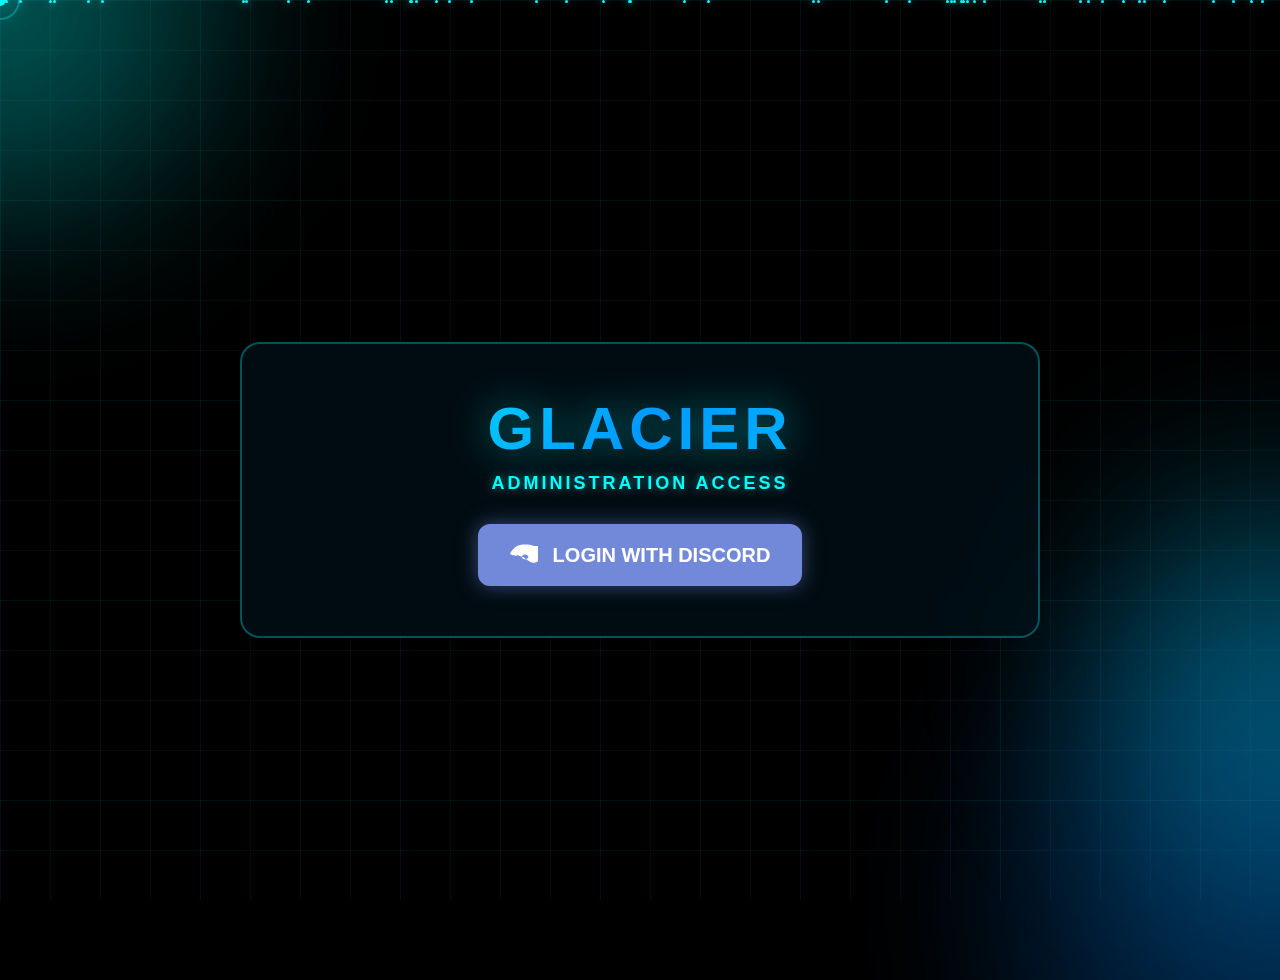
<file: adminpanel.html>
<!DOCTYPE html>
<html lang="en">
<head>
    <meta charset="UTF-8">
    <meta name="viewport" content="width=device-width, initial-scale=1.0">
    <title>Glacier - Admin Panel</title>
    <!-- Favicon or custom icon for the admin panel -->
    <link rel="icon" href="data:image/svg+xml,%3Csvg xmlns='http://www.w3.org/2000/svg' viewBox='0 0 24 24'%3E%3Cpath fill='%2300ffff' d='M2.9 0L0 4.2 12 24 24 4.2 21.1 0z'/%3E%3C/svg%3E">
    <style>
        /* --- Base Styles & Aesthetic from offsets.html --- */
        * {
            margin: 0;
            padding: 0;
            box-sizing: border-box;
            cursor: none;
        }

        body {
            font-family: 'Inter', 'Segoe UI', sans-serif;
            background: #000;
            min-height: 100vh;
            overflow-x: hidden;
            color: #fff;
            position: relative;
            display: flex;
            justify-content: center;
            align-items: center;
            flex-direction: column;
            padding: 40px 20px;
        }

        /* Custom Cursor */
        .cursor {
            width: 12px;
            height: 12px;
            background: #00ffff;
            border-radius: 50%;
            position: fixed;
            pointer-events: none;
            z-index: 10000;
            transition: all 0.05s ease;
            box-shadow: 0 0 30px #00ffff, 0 0 60px #00ffff, 0 0 100px rgba(0, 255, 255, 0.5);
            mix-blend-mode: screen;
            transform: translate(-50%, -50%);
        }

        .cursor-trail {
            width: 40px;
            height: 40px;
            border: 2px solid rgba(0, 255, 255, 0.3);
            border-radius: 50%;
            position: fixed;
            pointer-events: none;
            z-index: 9999;
            transition: all 0.2s cubic-bezier(0.175, 0.885, 0.32, 1.275);
            mix-blend-mode: screen;
            transform: translate(-50%, -50%);
        }

        /* Animated Grid Background */
        .grid-bg {
            position: fixed;
            top: 0;
            left: 0;
            width: 100%;
            height: 100%;
            background-image:
                linear-gradient(rgba(0, 255, 255, 0.05) 1px, transparent 1px),
                linear-gradient(90deg, rgba(0, 255, 255, 0.05) 1px, transparent 1px),
                linear-gradient(rgba(0, 150, 255, 0.03) 1px, transparent 1px),
                linear-gradient(90deg, rgba(0, 150, 255, 0.03) 1px, transparent 1px);
            background-size: 50px 50px, 50px 50px, 200px 200px, 200px 200px;
            background-position: 0 0, 0 0, 0 0, 0 0;
            animation: gridMove 20s linear infinite, gridPulse 4s ease-in-out infinite;
            z-index: 0;
        }

        @keyframes gridMove {
            0% { background-position: 0 0, 0 0, 0 0, 0 0; }
            100% { background-position: 50px 50px, 50px 50px, 200px 200px, 200px 200px; }
        }

        @keyframes gridPulse {
            0%, 100% { opacity: 0.6; }
            50% { opacity: 1; }
        }

        /* Particles */
        .particles {
            position: fixed;
            top: 0;
            left: 0;
            width: 100%;
            height: 100%;
            z-index: 0;
            overflow: hidden;
            pointer-events: none;
        }

        .particle {
            position: absolute;
            width: 3px;
            height: 3px;
            background: #00ffff;
            border-radius: 50%;
            box-shadow: 0 0 10px #00ffff;
            animation: particleFloat linear infinite;
        }

        @keyframes particleFloat {
            0% {
                transform: translateY(100vh) scale(0);
                opacity: 0;
            }
            10% {
                opacity: 1;
            }
            90% {
                opacity: 1;
            }
            100% {
                transform: translateY(-100px) scale(1);
                opacity: 0;
            }
        }

        /* Glowing Orbs */
        .orb {
            position: fixed;
            border-radius: 50%;
            filter: blur(80px);
            opacity: 0.4;
            z-index: 0;
            animation: orbFloat 15s infinite ease-in-out;
            pointer-events: none;
        }

        .orb1 {
            width: 500px;
            height: 500px;
            background: radial-gradient(circle, #00ffff, transparent);
            top: -250px;
            left: -250px;
        }

        .orb2 {
            width: 600px;
            height: 600px;
            background: radial-gradient(circle, #0088ff, transparent);
            bottom: -300px;
            right: -300px;
            animation-delay: 5s;
        }

        .orb3 {
            width: 450px;
            height: 450px;
            background: radial-gradient(circle, #00ccff, transparent);
            top: 50%;
            right: -225px;
            animation-delay: 10s;
        }

        @keyframes orbFloat {
            0%, 100% { transform: translate(0, 0) scale(1); }
            33% { transform: translate(120px, -120px) scale(1.3); }
            66% { transform: translate(-80px, 100px) scale(0.9); }
        }

        /* --- Custom Admin Panel Styles --- */

        .container {
            position: relative;
            z-index: 1;
            min-height: 100vh;
            display: flex;
            justify-content: center;
            align-items: center;
            width: 100%;
            max-width: 1400px;
        }

        .panel-card {
            background: rgba(0, 20, 30, 0.6);
            border: 2px solid rgba(0, 255, 255, 0.3);
            border-radius: 20px;
            padding: 50px;
            backdrop-filter: blur(20px);
            text-align: center;
            min-width: 400px;
            max-width: 800px;
            width: 100%;
            transition: all 0.4s cubic-bezier(0.16, 1, 0.3, 1);
            animation: fadeInScale 1s cubic-bezier(0.16, 1, 0.3, 1) backwards;
            position: relative;
            overflow: hidden;
        }

        .panel-card:hover {
            border-color: rgba(0, 255, 255, 0.8);
            box-shadow: 0 0 60px rgba(0, 255, 255, 0.3);
        }

        .logo {
            font-size: 60px;
            font-weight: 900;
            background: linear-gradient(135deg, #00ffff 0%, #0099ff 50%, #00ccff 100%);
            -webkit-background-clip: text;
            -webkit-text-fill-color: transparent;
            background-clip: text;
            letter-spacing: 5px;
            margin-bottom: 10px;
            filter: drop-shadow(0 0 20px rgba(0, 255, 255, 0.5));
        }

        .tagline {
            font-size: 18px;
            color: #00ffff;
            letter-spacing: 3px;
            margin-bottom: 30px;
            text-transform: uppercase;
            font-weight: 700;
            text-shadow: 0 0 10px rgba(0, 255, 255, 0.5);
        }

        /* Discord Login Button */
        .discord-btn {
            display: inline-flex;
            align-items: center;
            gap: 15px;
            background: #7289da; /* Discord Blue */
            color: #fff;
            padding: 15px 30px;
            border-radius: 12px;
            font-size: 20px;
            font-weight: 700;
            text-transform: uppercase;
            text-decoration: none;
            border: 2px solid #7289da;
            transition: all 0.3s ease;
            box-shadow: 0 0 20px rgba(114, 137, 218, 0.5);
            cursor: pointer;
        }

        .discord-btn:hover {
            background: #5b6fb3;
            border-color: #99aab5;
            box-shadow: 0 0 30px #00ffff, 0 0 50px rgba(114, 137, 218, 0.8);
            transform: translateY(-2px);
        }

        .discord-icon {
            /* Discord SVG Icon */
            width: 28px;
            height: 28px;
            fill: #fff;
        }

        /* Dashboard Content */
        #dashboard-content {
            text-align: left;
            padding-top: 20px;
        }

        #dashboard-content h2 {
            font-size: 36px;
            color: #00ffff;
            border-bottom: 2px solid rgba(0, 255, 255, 0.4);
            padding-bottom: 10px;
            margin-bottom: 20px;
            letter-spacing: 1px;
        }

        #dashboard-content p {
            font-size: 16px;
            margin-bottom: 15px;
            color: #d4d4d4;
        }

        .info-box {
            background: rgba(0, 255, 255, 0.1);
            border: 1px solid #00ffff;
            padding: 15px;
            border-radius: 10px;
            margin-top: 20px;
        }
        
        /* Access Denied / Error Styles */
        .denied-message {
            color: #ff3333;
            font-size: 28px;
            font-weight: 800;
            letter-spacing: 2px;
            text-shadow: 0 0 15px rgba(255, 51, 51, 0.8);
            margin-top: 20px;
            animation: denialShake 0.5s ease-in-out infinite alternate;
        }

        @keyframes denialShake {
            from { transform: translateX(-5px); }
            to { transform: translateX(5px); }
        }

        @keyframes fadeInScale {
            from { opacity: 0; transform: scale(0.9); }
            to { opacity: 1; transform: scale(1); }
        }

        @media (max-width: 768px) {
            .logo { font-size: 40px; }
            .tagline { font-size: 14px; }
            .panel-card { min-width: 90%; padding: 30px; }
            .discord-btn { font-size: 18px; padding: 12px 24px; }
            .denied-message { font-size: 22px; }
        }
    </style>
</head>
<body>
    <div class="cursor"></div>
    <div class="cursor-trail"></div>

    <div class="grid-bg"></div>
    <div class="particles" id="particles"></div>

    <div class="orb orb1"></div>
    <div class="orb orb2"></div>
    <div class="orb orb3"></div>

    <div class="container">
        <div class="panel-card" id="main-panel">
            <div class="logo">GLACIER</div>
            <div class="tagline">ADMINISTRATION ACCESS</div>

            <!-- Content Container controlled by JS -->
            <div id="app-content">
                <!-- Initial Login View -->
                <button class="discord-btn" onclick="initiateDiscordLogin()">
                    <svg class="discord-icon" viewBox="0 0 127 96.3" width="127" height="96.3">
                        <path d="M107.8 7.3C96.2 1.4 83.1 0 70 0 56.9 0 43.8 1.4 32.2 7.3 19.3 13.9 8.1 27.2 0 42.5c4.4 3.7 8.7 6.3 13.2 7.8 1.3-1 2.7-2 4-2.8-5-1.4-9.8-3.7-14.2-6.7 10.5 5.5 19 9.3 27.2 12 1.2.4 2.4.7 3.6 1.1-1.3-.9-2.5-1.9-3.6-3-.5-1.5-1-3-1.4-4.5 9.7 5.7 20 9.8 30.7 12 1.2.2 2.4.4 3.6.6.6.7 1.3 1.4 2 2.1 1.2 1.1 2.3 2.1 3.5 3.1 8.2 6.8 17.5 12.3 27.2 16.5 1.5.7 3.1 1.3 4.7 1.9 1.1.2 2.2.3 3.3.4 1.1.2 2.3.2 3.4.2 1.1 0 2.2-.1 3.3-.2 1.1-.1 2.2-.3 3.3-.5 1.6-.3 3.2-.8 4.7-1.4 9.7-4.2 19-9.7 27.2-16.5 1.2-1 2.3-2 3.5-3.1.7-.7 1.4-1.4 2-2.1 1.2-.2 2.4-.4 3.6-.6 10.7-2.2 21-6.3 30.7-12-.4 1.5-.9 3-1.4 4.5-1.1 1.1-2.3 2.1-3.6 3-1.2-.3-2.4-.6-3.6-1.1 8.2-2.7 16.7-6.5 27.2-12-4.4 3-9.2 5.3-14.2 6.7 1.3.8 2.7 1.8 4 2.8 4.5-1.5 8.8-4.1 13.2-7.8-8.1-15.3-19.3-28.6-32.2-35.2zM80.2 62.4c-6.6 6.6-17.5 6.6-24.1 0-2-2-3-4-3-6 0-2 1-4 3-6 6.6-6.6 17.5-6.6 24.1 0 2 2 3 4 3 6 0 2-1 4-3 6z"/>
                    </svg>
                    Login with Discord
                </button>
            </div>
        </div>
    </div>

    <script>
        // --- CONFIGURATION ---
        const CLIENT_ID = '1446523484938440734'; // REQUIRED: Replace with your actual Discord Application Client ID
        const REDIRECT_URI = window.location.origin + window.location.pathname; // This page URL, important for security!
        const API_ENDPOINT = 'https://discord.com/api/v10';
        
        // The two authorized administrators' Discord User IDs
        const AUTHORIZED_USERS = [
            '1403846293373194392', // User 1 ID
            '839824724599242763'  // User 2 ID
        ];

        // --- AUTHENTICATION & VIEWS ---

        /**
         * Initiates the Discord OAuth flow by redirecting the user.
         */
        function initiateDiscordLogin() {
            if (CLIENT_ID === 'YOUR_DISCORD_CLIENT_ID_HERE') {
                displayDeniedScreen('CONFIGURATION ERROR: Please set your actual Discord CLIENT_ID in the script.');
                return;
            }
            
            // We use the 'identify' scope to get the user's ID
            const scope = 'identify';
            const authUrl = `${API_ENDPOINT}/oauth2/authorize?client_id=${CLIENT_ID}&redirect_uri=${encodeURIComponent(REDIRECT_URI)}&response_type=token&scope=${scope}`;
            
            // Redirect the user
            window.location.href = authUrl;
        }

        /**
         * Displays the administrative dashboard content.
         * @param {string} userId - The authenticated Discord User ID.
         */
        function displayAdminDashboard(userId) {
            const content = document.getElementById('app-content');
            
            // Update the HTML content for the dashboard view
            content.innerHTML = `
                <div id="dashboard-content">
                    <h2>Welcome, Administrator!</h2>
                    <p>Access Level: <span style="color:#00ff00; font-weight:700;">AUTHORIZED</span></p>
                    <p>Your Discord User ID: <code style="color:#00ffff;">${userId}</code></p>
                    
                    <div class="info-box">
                        <h3>Admin Controls</h3>
                        <p>This is where your actual administrative features (e.g., user management, configuration settings) would be placed.</p>
                        <ul style="list-style-type: none; padding-left: 0; margin-top: 10px;">
                            <li style="margin-bottom: 5px;">• View System Logs</li>
                            <li style="margin-bottom: 5px;">• Update Offsets Data (Requires Backend)</li>
                            <li>• Manage Authorized Users</li>
                        </ul>
                    </div>
                    
                    <button class="discord-btn" style="background:#ff3333; margin-top: 30px;" onclick="logout()">
                        Logout
                    </button>
                </div>
                <div class="info-box" style="margin-top: 40px; border-color: #ffaa00; background: rgba(255, 170, 0, 0.1);">
                        <strong>SECURITY WARNING:</strong> This implementation uses client-side OAuth token parsing for demonstration. For a real administrative panel, you MUST use the <code style="color:#ffaa00;">response_type=code</code> flow and exchange the code for a token on a **secure back-end server** to prevent exposing your <code style="color:#ffaa00;">CLIENT_SECRET</code> and to protect the token.
                    </div>
            `;
        }

        /**
         * Displays the access denied screen with the specified message.
         * @param {string} message - The message to display.
         */
        function displayDeniedScreen(message) {
            const content = document.getElementById('app-content');
            content.innerHTML = `
                <div class="denied-message">${message}</div>
                <p style="color: #ff9999; margin-top: 20px;">Your Discord ID was not found in the authorized list.</p>
                <p style="color: #66ccff; margin-top: 10px;">If this is an error, please contact the site owner.</p>
                <button class="discord-btn" style="background:#ff3333; margin-top: 30px;" onclick="window.location.hash = ''; window.location.reload();">
                    Retry Login
                </button>
            `;
        }
        
        /**
         * Clears the Discord hash fragment and reloads to return to the login screen.
         */
        function logout() {
            window.location.hash = '';
            window.location.reload();
        }

        /**
         * Fetches the Discord user information using the obtained access token.
         * @param {string} accessToken - The token from the URL hash.
         */
        async function fetchDiscordUser(accessToken) {
            const content = document.getElementById('app-content');
            content.innerHTML = '<p style="color:#00ffff; font-size: 20px;">Loading and Verifying User Data...</p>';

            try {
                // Fetch the user's data using the access token
                const response = await fetch(`${API_ENDPOINT}/users/@me`, {
                    headers: {
                        authorization: `Bearer ${accessToken}`,
                    },
                });

                if (!response.ok) {
                    throw new Error(`Discord API Error: ${response.status}`);
                }

                const user = await response.json();
                const userId = user.id;

                // --- ACCESS CONTROL CHECK ---
                if (AUTHORIZED_USERS.includes(userId)) {
                    displayAdminDashboard(userId);
                } else {
                    // Unauthorized user message
                    displayDeniedScreen('Access Denied: Unauthorized Administrator.');
                }
            } catch (error) {
                console.error("Authentication failed:", error);
                displayDeniedScreen('Authentication Failed. Please try again.');
            }
        }

        /**
         * Main logic to handle the Discord redirect after successful login.
         */
        function handleDiscordRedirect() {
            const hash = window.location.hash.substring(1);
            const params = new URLSearchParams(hash.replace(/&/g, ',').replace(/=/g, '='));
            
            // Discord returns the access_token in the URL hash fragment
            const accessToken = params.get('access_token');

            if (accessToken) {
                // Remove hash from URL to clean up the token
                window.history.replaceState(null, null, window.location.pathname);
                fetchDiscordUser(accessToken);
            } else {
                // No access token found, show the initial login button
                // The initial HTML content is already the login button, so no action needed here.
            }
        }

        // --- PARTICLE AND CURSOR EFFECTS (Copied from offsets.html) ---

        const particlesContainer = document.getElementById('particles');
        for (let i = 0; i < 50; i++) {
            const particle = document.createElement('div');
            particle.className = 'particle';
            particle.style.left = Math.random() * 100 + '%';
            particle.style.animationDuration = (Math.random() * 8 + 12) + 's';
            particle.style.animationDelay = Math.random() * 5 + 's';
            particlesContainer.appendChild(particle);
        }

        const cursor = document.querySelector('.cursor');
        const cursorTrail = document.querySelector('.cursor-trail');
        let mouseX = 0, mouseY = 0;
        let trailX = 0, trailY = 0;

        document.addEventListener('mousemove', (e) => {
            mouseX = e.clientX;
            mouseY = e.clientY;
        });

        function animateCursor() {
            cursor.style.left = mouseX + 'px';
            cursor.style.top = mouseY + 'px';
            
            trailX += (mouseX - trailX) * 0.15;
            trailY += (mouseY - trailY) * 0.15;
            
            cursorTrail.style.left = trailX + 'px';
            cursorTrail.style.top = trailY + 'px';
            
            requestAnimationFrame(animateCursor);
        }
        animateCursor();

        // Cursor effects for interactive elements
        const interactives = document.querySelectorAll('button');
        interactives.forEach(el => {
            el.addEventListener('mouseenter', () => {
                cursor.style.transform = 'translate(-50%, -50%) scale(2)';
                cursorTrail.style.borderWidth = '3px';
                cursorTrail.style.borderColor = 'rgba(0, 255, 255, 0.6)';
            });
            el.addEventListener('mouseleave', () => {
                cursor.style.transform = 'translate(-50%, -50%) scale(1)';
                cursorTrail.style.borderWidth = '2px';
                cursorTrail.style.borderColor = 'rgba(0, 255, 255, 0.3)';
            });
        });

        // Initialize on load
        window.onload = handleDiscordRedirect;
    </script>
</body>
</html>
</file>
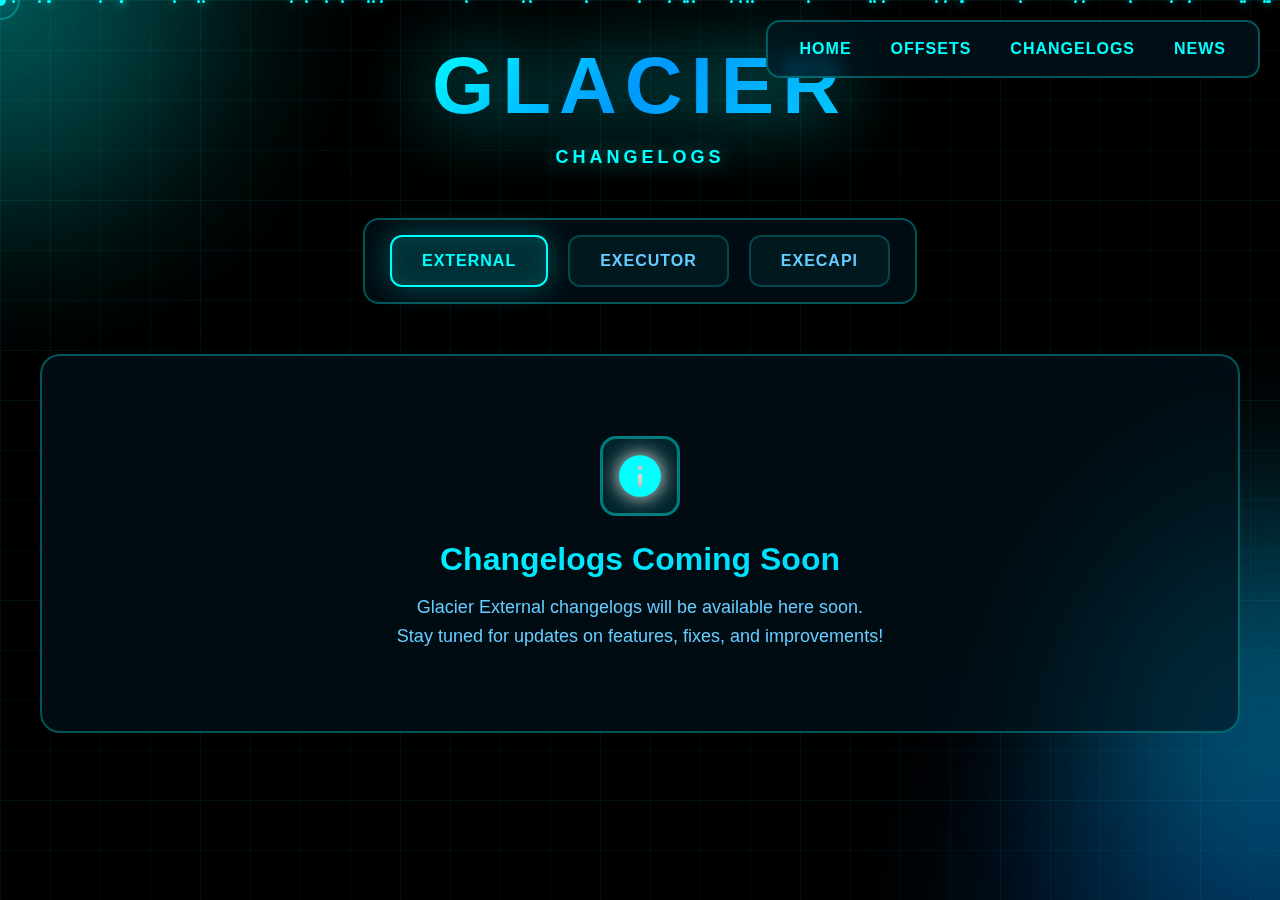
<file: changelogs.html>
<!DOCTYPE html>
<html lang="en">
<head>
    <meta charset="UTF-8">
    <meta name="viewport" content="width=device-width, initial-scale=1.0">
    <title>Glacier - Changelogs</title>
    <style>
        * {
            margin: 0;
            padding: 0;
            box-sizing: border-box;
            cursor: none;
        }

        body {
            font-family: 'Inter', 'Segoe UI', sans-serif;
            background: #000;
            min-height: 100vh;
            overflow-x: hidden;
            color: #fff;
            position: relative;
        }

        /* Custom Cursor */
        .cursor {
            width: 12px;
            height: 12px;
            background: #00ffff;
            border-radius: 50%;
            position: fixed;
            pointer-events: none;
            z-index: 10000;
            transition: all 0.05s ease;
            box-shadow: 0 0 30px #00ffff, 0 0 60px #00ffff, 0 0 100px rgba(0, 255, 255, 0.5);
            mix-blend-mode: screen;
            transform: translate(-50%, -50%);
        }

        .cursor-trail {
            width: 40px;
            height: 40px;
            border: 2px solid rgba(0, 255, 255, 0.3);
            border-radius: 50%;
            position: fixed;
            pointer-events: none;
            z-index: 9999;
            transition: all 0.2s cubic-bezier(0.175, 0.885, 0.32, 1.275);
            mix-blend-mode: screen;
            transform: translate(-50%, -50%);
        }

        /* Animated Grid Background */
        .grid-bg {
            position: fixed;
            top: 0;
            left: 0;
            width: 100%;
            height: 100%;
            background-image: 
                linear-gradient(rgba(0, 255, 255, 0.05) 1px, transparent 1px),
                linear-gradient(90deg, rgba(0, 255, 255, 0.05) 1px, transparent 1px),
                linear-gradient(rgba(0, 150, 255, 0.03) 1px, transparent 1px),
                linear-gradient(90deg, rgba(0, 150, 255, 0.03) 1px, transparent 1px);
            background-size: 50px 50px, 50px 50px, 200px 200px, 200px 200px;
            background-position: 0 0, 0 0, 0 0, 0 0;
            animation: gridMove 20s linear infinite, gridPulse 4s ease-in-out infinite;
            z-index: 0;
        }

        @keyframes gridMove {
            0% { background-position: 0 0, 0 0, 0 0, 0 0; }
            100% { background-position: 50px 50px, 50px 50px, 200px 200px, 200px 200px; }
        }

        @keyframes gridPulse {
            0%, 100% { opacity: 0.6; }
            50% { opacity: 1; }
        }

        /* Particles */
        .particles {
            position: fixed;
            top: 0;
            left: 0;
            width: 100%;
            height: 100%;
            z-index: 0;
            overflow: hidden;
            pointer-events: none;
        }

        .particle {
            position: absolute;
            width: 3px;
            height: 3px;
            background: #00ffff;
            border-radius: 50%;
            box-shadow: 0 0 10px #00ffff;
            animation: particleFloat linear infinite;
        }

        @keyframes particleFloat {
            0% {
                transform: translateY(100vh) scale(0);
                opacity: 0;
            }
            10% {
                opacity: 1;
            }
            90% {
                opacity: 1;
            }
            100% {
                transform: translateY(-100px) scale(1);
                opacity: 0;
            }
        }

        /* Glowing Orbs */
        .orb {
            position: fixed;
            border-radius: 50%;
            filter: blur(80px);
            opacity: 0.4;
            z-index: 0;
            animation: orbFloat 15s infinite ease-in-out;
            pointer-events: none;
        }

        .orb1 {
            width: 500px;
            height: 500px;
            background: radial-gradient(circle, #00ffff, transparent);
            top: -250px;
            left: -250px;
        }

        .orb2 {
            width: 600px;
            height: 600px;
            background: radial-gradient(circle, #0088ff, transparent);
            bottom: -300px;
            right: -300px;
            animation-delay: 5s;
        }

        .orb3 {
            width: 450px;
            height: 450px;
            background: radial-gradient(circle, #00ccff, transparent);
            top: 50%;
            right: -225px;
            animation-delay: 10s;
        }

        @keyframes orbFloat {
            0%, 100% { transform: translate(0, 0) scale(1); }
            33% { transform: translate(120px, -120px) scale(1.3); }
            66% { transform: translate(-80px, 100px) scale(0.9); }
        }

        /* Top Navigation Bar */
        .navbar {
            position: fixed;
            top: 20px;
            right: 20px;
            display: flex;
            gap: 15px;
            background: rgba(0, 20, 30, 0.7);
            border: 2px solid rgba(0, 255, 255, 0.3);
            border-radius: 14px;
            padding: 10px 20px;
            backdrop-filter: blur(10px);
            z-index: 1000;
            animation: fadeInDown 1.2s cubic-bezier(0.16, 1, 0.3, 1);
        }

        .navbar a {
            color: #00ffff;
            text-decoration: none;
            font-size: 16px;
            font-weight: 700;
            text-transform: uppercase;
            letter-spacing: 1px;
            padding: 8px 12px;
            border-radius: 8px;
            transition: all 0.3s ease;
            position: relative;
            overflow: hidden;
            cursor: pointer;
        }

        .navbar a:hover {
            color: #ffffff;
            text-shadow: 0 0 10px #00ffff;
        }

        .navbar a::before {
            content: '';
            position: absolute;
            bottom: 0;
            left: 0;
            width: 100%;
            height: 2px;
            background: #00ffff;
            transform: scaleX(0);
            transition: transform 0.3s cubic-bezier(0.16, 1, 0.3, 1);
            transform-origin: right;
        }

        .navbar a:hover::before {
            transform: scaleX(1);
            transform-origin: left;
        }

        /* Container */
        .container {
            position: relative;
            z-index: 1;
            min-height: 100vh;
            display: flex;
            flex-direction: column;
            align-items: center;
            padding: 40px 20px 100px;
        }

        /* Header */
        .header {
            text-align: center;
            margin-bottom: 50px;
            animation: fadeInDown 1.2s cubic-bezier(0.16, 1, 0.3, 1);
        }

        .logo-container {
            position: relative;
            display: inline-block;
        }

        .logo {
            font-size: 80px;
            font-weight: 900;
            background: linear-gradient(135deg, #00ffff 0%, #0099ff 50%, #00ccff 100%);
            -webkit-background-clip: text;
            -webkit-text-fill-color: transparent;
            background-clip: text;
            letter-spacing: 8px;
            position: relative;
            filter: drop-shadow(0 0 40px rgba(0, 255, 255, 0.8));
        }

        .tagline {
            font-size: 18px;
            color: #00ffff;
            letter-spacing: 4px;
            margin-top: 15px;
            text-transform: uppercase;
            font-weight: 700;
            text-shadow: 0 0 20px rgba(0, 255, 255, 0.5);
        }

        /* Product Navigation */
        .product-nav {
            display: flex;
            gap: 20px;
            margin-bottom: 50px;
            background: rgba(0, 20, 30, 0.6);
            border: 2px solid rgba(0, 255, 255, 0.3);
            border-radius: 16px;
            padding: 15px 25px;
            backdrop-filter: blur(20px);
            animation: fadeInScale 1s cubic-bezier(0.16, 1, 0.3, 1) 0.3s backwards;
        }

        .product-nav-btn {
            background: rgba(0, 255, 255, 0.05);
            border: 2px solid rgba(0, 255, 255, 0.2);
            border-radius: 12px;
            padding: 15px 30px;
            color: #66ccff;
            font-size: 16px;
            font-weight: 700;
            text-transform: uppercase;
            letter-spacing: 1px;
            transition: all 0.4s cubic-bezier(0.16, 1, 0.3, 1);
            cursor: pointer;
            position: relative;
            overflow: hidden;
        }

        .product-nav-btn::before {
            content: '';
            position: absolute;
            top: 0;
            left: -100%;
            width: 100%;
            height: 100%;
            background: linear-gradient(90deg, transparent, rgba(0, 255, 255, 0.1), transparent);
            transition: left 0.5s;
        }

        .product-nav-btn:hover::before {
            left: 100%;
        }

        .product-nav-btn:hover {
            border-color: rgba(0, 255, 255, 0.5);
            color: #00ffff;
            transform: translateY(-3px);
            box-shadow: 0 10px 30px rgba(0, 255, 255, 0.2);
        }

        .product-nav-btn.active {
            background: rgba(0, 255, 255, 0.15);
            border-color: #00ffff;
            color: #00ffff;
            box-shadow: 0 0 30px rgba(0, 255, 255, 0.3),
                        inset 0 0 20px rgba(0, 255, 255, 0.1);
        }

        /* Changelogs Content */
        .changelogs-content {
            max-width: 1200px;
            width: 100%;
        }

        .product-section {
            display: none;
            animation: fadeIn 0.5s ease;
        }

        .product-section.active {
            display: block;
        }

        .changelog-card {
            background: rgba(0, 20, 30, 0.6);
            border: 2px solid rgba(0, 255, 255, 0.3);
            border-radius: 20px;
            padding: 35px;
            margin-bottom: 30px;
            backdrop-filter: blur(20px);
            transition: all 0.4s cubic-bezier(0.16, 1, 0.3, 1);
            position: relative;
            overflow: hidden;
        }

        .changelog-card::before {
            content: '';
            position: absolute;
            top: 0;
            left: -100%;
            width: 100%;
            height: 100%;
            background: linear-gradient(90deg, transparent, rgba(0, 255, 255, 0.1), transparent);
            transition: left 0.6s;
        }

        .changelog-card:hover::before {
            left: 100%;
        }

        .changelog-card:hover {
            border-color: rgba(0, 255, 255, 0.6);
            transform: translateY(-5px);
            box-shadow: 0 20px 60px rgba(0, 255, 255, 0.2);
        }

        .changelog-header {
            display: flex;
            justify-content: space-between;
            align-items: center;
            margin-bottom: 25px;
            padding-bottom: 20px;
            border-bottom: 2px solid rgba(0, 255, 255, 0.2);
        }

        .changelog-version {
            font-size: 28px;
            font-weight: 800;
            background: linear-gradient(135deg, #00ffff, #00ccff);
            -webkit-background-clip: text;
            -webkit-text-fill-color: transparent;
            background-clip: text;
            text-transform: uppercase;
            letter-spacing: 2px;
        }

        .changelog-date {
            font-size: 14px;
            color: #66ccff;
            font-weight: 600;
            background: rgba(0, 255, 255, 0.1);
            padding: 8px 16px;
            border-radius: 8px;
            border: 1px solid rgba(0, 255, 255, 0.3);
        }

        .changelog-content {
            color: #99ddff;
            line-height: 1.8;
        }

        .changelog-content h3 {
            color: #00ffff;
            font-size: 20px;
            margin: 20px 0 15px 0;
            font-weight: 700;
        }

        .changelog-content ul {
            list-style: none;
            padding-left: 0;
        }

        .changelog-content li {
            padding: 10px 0 10px 30px;
            position: relative;
            transition: all 0.3s ease;
        }

        .changelog-content li::before {
            content: '笆ｸ';
            position: absolute;
            left: 0;
            color: #00ffff;
            font-size: 18px;
            transition: all 0.3s ease;
        }

        .changelog-content li:hover {
            padding-left: 35px;
            color: #00ffff;
        }

        .changelog-content li:hover::before {
            left: 5px;
        }

        /* Placeholder Message */
        .placeholder-message {
            text-align: center;
            padding: 80px 40px;
            background: rgba(0, 20, 30, 0.6);
            border: 2px solid rgba(0, 255, 255, 0.3);
            border-radius: 20px;
            backdrop-filter: blur(20px);
        }

        /* UPDATED: Custom SVG icon styling for placeholder */
        .placeholder-icon {
            width: 80px;
            height: 80px;
            display: flex;
            align-items: center;
            justify-content: center;
            border-radius: 16px;
            background: rgba(0, 255, 255, 0.1);
            border: 3px solid rgba(0, 255, 255, 0.4);
            transition: all 0.3s ease;
            margin: 0 auto 25px auto;
            opacity: 1; /* Ensure it's not half-transparent */
        }
        
        .placeholder-icon svg {
            width: 50px;
            height: 50px;
            fill: #00ffff; /* Ensure fill color is set */
            filter: drop-shadow(0 0 10px currentColor);
            transition: all 0.3s ease;
        }
        
        .placeholder-icon:hover {
            background: rgba(0, 255, 255, 0.2);
            border-color: rgba(0, 255, 255, 0.6);
            box-shadow: 0 0 30px rgba(0, 255, 255, 0.4);
            transform: scale(1.05);
        }
        /* END UPDATED CSS */

        .placeholder-title {
            font-size: 32px;
            font-weight: 800;
            background: linear-gradient(135deg, #00ffff, #00ccff);
            -webkit-background-clip: text;
            -webkit-text-fill-color: transparent;
            background-clip: text;
            margin-bottom: 15px;
        }

        .placeholder-text {
            font-size: 18px;
            color: #66ccff;
            line-height: 1.6;
        }

        @keyframes fadeInDown {
            from {
                opacity: 0;
                transform: translateY(-50px);
            }
            to {
                opacity: 1;
                transform: translateY(0);
            }
        }

        @keyframes fadeInScale {
            from {
                opacity: 0;
                transform: scale(0.9);
            }
            to {
                opacity: 1;
                transform: scale(1);
            }
        }

        @keyframes fadeIn {
            from { opacity: 0; }
            to { opacity: 1; }
        }

        @media (max-width: 768px) {
            .navbar {
                right: 50%;
                transform: translateX(50%);
                top: 10px;
                padding: 8px 15px;
            }
            .navbar a {
                font-size: 14px;
                padding: 6px 8px;
            }
            .logo { font-size: 50px; }
            .tagline { font-size: 14px; }
            .product-nav {
                flex-direction: column;
                gap: 12px;
                width: 90%;
            }
            .product-nav-btn {
                padding: 12px 20px;
                font-size: 14px;
            }
            .changelog-card {
                padding: 25px;
            }
            .changelog-header {
                flex-direction: column;
                gap: 15px;
                align-items: flex-start;
            }
            .changelog-version {
                font-size: 24px;
            }
            /* Media query for new icon size on small screens */
            .placeholder-icon {
                width: 60px;
                height: 60px;
                border-radius: 12px;
            }
            .placeholder-icon svg {
                width: 40px;
                height: 40px;
            }
            /* END UPDATED MEDIA QUERY */
        }
    </style>
</head>
<body>
    <div class="cursor"></div>
    <div class="cursor-trail"></div>

    <div class="grid-bg"></div>
    <div class="particles" id="particles"></div>

    <div class="orb orb1"></div>
    <div class="orb orb2"></div>
    <div class="orb orb3"></div>

    <nav class="navbar">
        <a href="index.html">Home</a>
        <a href="offsets.html">Offsets</a>
        <a href="changelogs.html">Changelogs</a>
        <a href="news.html">News</a>
    </nav>

    <div class="container">
        <div class="header">
            <div class="logo-container">
                <div class="logo">GLACIER</div>
            </div>
            <div class="tagline">Changelogs</div>
        </div>

        <div class="product-nav">
            <button class="product-nav-btn active" data-product="external">External</button>
            <button class="product-nav-btn" data-product="executor">Executor</button>
            <button class="product-nav-btn" data-product="execapi">ExecAPI</button>
        </div>

        <div class="changelogs-content">
            <div class="product-section active" id="external-section">
                <div class="placeholder-message">
                    <div class="placeholder-icon">
                        <svg viewBox="0 0 24 24">
                            <path d="M12 2C6.48 2 2 6.48 2 12s4.48 10 10 10 10-4.48 10-10S17.52 2 12 2zm1 15h-2v-6h2v6zm0-8h-2V7h2v2z"/>
                        </svg>
                    </div>
                    <div class="placeholder-title">Changelogs Coming Soon</div>
                    <div class="placeholder-text">
                        Glacier External changelogs will be available here soon.<br>
                        Stay tuned for updates on features, fixes, and improvements!
                    </div>
                </div>
            </div>

            <div class="product-section" id="executor-section">
                <div class="placeholder-message">
                    <div class="placeholder-icon">
                        <svg viewBox="0 0 24 24">
                            <path d="M12 2C6.48 2 2 6.48 2 12s4.48 10 10 10 10-4.48 10-10S17.52 2 12 2zm1 15h-2v-6h2v6zm0-8h-2V7h2v2z"/>
                        </svg>
                    </div>
                    <div class="placeholder-title">Changelogs Coming Soon</div>
                    <div class="placeholder-text">
                        Glacier Executor changelogs will be available here soon.<br>
                        Stay tuned for updates on features, fixes, and improvements!
                    </div>
                </div>
            </div>

            <div class="product-section" id="execapi-section">
                <div class="placeholder-message">
                    <div class="placeholder-icon">
                        <svg viewBox="0 0 24 24">
                            <path d="M12 2C6.48 2 2 6.48 2 12s4.48 10 10 10 10-4.48 10-10S17.52 2 12 2zm1 15h-2v-6h2v6zm0-8h-2V7h2v2z"/>
                        </svg>
                    </div>
                    <div class="placeholder-title">Changelogs Coming Soon</div>
                    <div class="placeholder-text">
                        Glacier ExecAPI changelogs will be available here soon.<br>
                        Stay tuned for updates on features, fixes, and improvements!
                    </div>
                </div>
            </div>
        </div>
    </div>

    <script>
        // Particle system
        const particlesContainer = document.getElementById('particles');
        for (let i = 0; i < 50; i++) {
            const particle = document.createElement('div');
            particle.className = 'particle';
            particle.style.left = Math.random() * 100 + '%';
            particle.style.animationDuration = (Math.random() * 8 + 12) + 's';
            particle.style.animationDelay = Math.random() * 5 + 's';
            particlesContainer.appendChild(particle);
        }

        // Custom cursor
        const cursor = document.querySelector('.cursor');
        const cursorTrail = document.querySelector('.cursor-trail');
        let mouseX = 0, mouseY = 0;
        let trailX = 0, trailY = 0;

        document.addEventListener('mousemove', (e) => {
            mouseX = e.clientX;
            mouseY = e.clientY;
        });

        function animateCursor() {
            cursor.style.left = mouseX + 'px';
            cursor.style.top = mouseY + 'px';
            
            trailX += (mouseX - trailX) * 0.15;
            trailY += (mouseY - trailY) * 0.15;
            
            cursorTrail.style.left = trailX + 'px';
            cursorTrail.style.top = trailY + 'px';
            
            requestAnimationFrame(animateCursor);
        }
        animateCursor();

        // Product navigation
        const productBtns = document.querySelectorAll('.product-nav-btn');
        const productSections = document.querySelectorAll('.product-section');

        productBtns.forEach(btn => {
            btn.addEventListener('click', () => {
                const product = btn.dataset.product;
                
                // Update active button
                productBtns.forEach(b => b.classList.remove('active'));
                btn.classList.add('active');
                
                // Update active section
                productSections.forEach(section => {
                    section.classList.remove('active');
                });
                document.getElementById(`${product}-section`).classList.add('active');
            });
        });

        // Cursor effects for interactive elements
        const interactives = document.querySelectorAll('.navbar a, .product-nav-btn, .changelog-card, .placeholder-icon');
        interactives.forEach(el => {
            el.addEventListener('mouseenter', () => {
                cursor.style.transform = 'translate(-50%, -50%) scale(2)';
                cursorTrail.style.borderWidth = '3px';
                cursorTrail.style.borderColor = 'rgba(0, 255, 255, 0.6)';
            });
            el.addEventListener('mouseleave', () => {
                cursor.style.transform = 'translate(-50%, -50%) scale(1)';
                cursorTrail.style.borderWidth = '2px';
                cursorTrail.style.borderColor = 'rgba(0, 255, 255, 0.3)';
            });
        });
    </script>
</body>
</html>
</file>
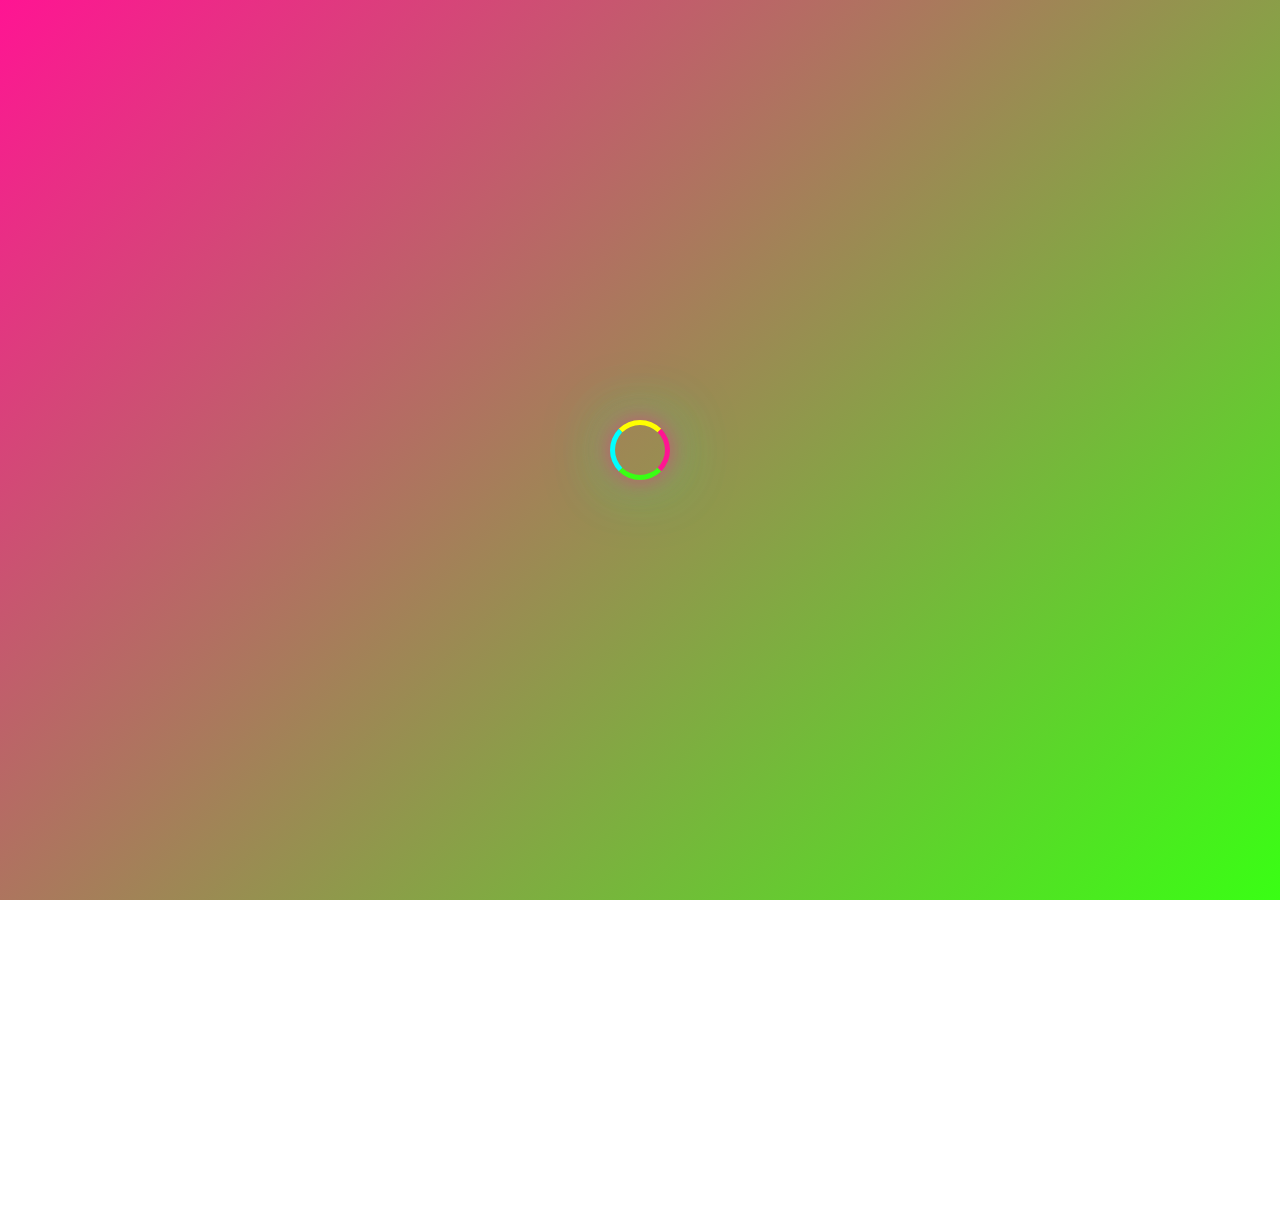
<file: download.html>
<!DOCTYPE html>
<html lang="en">
<head>
    <meta charset="UTF-8">
    <meta name="viewport" content="width=device-width, initial-scale=1.0">
    <title>Download Glacier</title>
    <link rel="stylesheet" href="styles.css">
</head>
<body>
    <div class="loading">
        <div class="spinner"></div>
    </div>

    <div class="maintenance-overlay" id="maintenanceOverlay" style="display: none;">
        <div class="maintenance-content">
            <h1 class="maintenance-title">❄️ Under Maintenance</h1>
            <p class="maintenance-text">We're currently performing scheduled maintenance.<br>Check back later!</p>
            <button class="glossy-button" onclick="location.reload()">Refresh Site</button>
        </div>
    </div>

    <nav class="navbar">
        <div class="nav-logo">
            <span>Glacier</span>
        </div>
        <div class="nav-links">
            <a href="index.html" class="nav-link">Home</a>
            <a href="download.html" class="nav-link active">Download</a>
            <a href="offsets.html" class="nav-link">Offsets</a>
            <a href="team.html" class="nav-link">Team</a>
        </div>
    </nav>

    <div class="dark-overlay"></div>

    <div class="snowflakes">
        <div class="snowflake">❅</div>
        <div class="snowflake">❆</div>
        <div class="snowflake">❅</div>
        <div class="snowflake">❆</div>
        <div class="snowflake">❅</div>
        <div class="snowflake">❆</div>
        <div class="snowflake">❅</div>
        <div class="snowflake">❆</div>
        <div class="snowflake">❅</div>
        <div class="snowflake">❆</div>
        <div class="snowflake">❅</div>
        <div class="snowflake">❆</div>
    </div>

    <div class="particles">
        <div class="particle"></div>
        <div class="particle"></div>
        <div class="particle"></div>
        <div class="particle"></div>
        <div class="particle"></div>
        <div class="particle"></div>
        <div class="particle"></div>
        <div class="particle"></div>
    </div>

    <div class="page active" id="downloadPage">
        <div class="download-container">
            <div class="download-hero">
                <h1 class="download-title">Download Glacier</h1>
                <p class="subtitle" style="margin-bottom: 2rem;">Get the latest version with all the newest features</p>

                <div class="tilt-image" id="downloadPreview">
                    ❄️<br>
                    <span style="font-size: 1rem; margin-top: 10px; display: block;">Choose your download below</span>
                </div>

                <div class="download-section">
                    <div class="dropdown">
                        <button class="dropdown-btn" id="downloadBtn">
                            <span>Download Glacier Products</span>
                            <span class="arrow">▼</span>
                        </button>
                        <div class="dropdown-content" id="dropdownContent">
                            <a href="https://gofile.io/d/Yc8U6p" class="dropdown-item" data-version="glcr-1.2.11b">
                                <div class="item-header">
                                    <div class="item-left">
                                        <span class="item-name">Glacier Executor</span>
                                        <span class="item-version">v3.0.1b</span>
                                    </div>
                                    <span class="badge updated-badge">Updated</span>
                                </div>
                                <div class="item-stats">
                                    <div class="stat-item">
                                        <span class="stat-label">UNC</span>
                                        <span class="stat-value">59</span>
                                    </div>
                                    <div class="stat-divider"></div>
                                    <div class="stat-item">
                                        <span class="stat-label">sUNC</span>
                                        <span class="stat-value">27</span>
                                    </div>
                                </div>
                            </a>
                            <a href="https://raw.githubusercontent.com/g4biGTJS/glacierstuff/refs/heads/main/glacier_studios.exe" class="dropdown-item" data-version="glcr-1.0.0b">
                                <div class="item-header">
                                    <div class="item-left">
                                        <span class="item-name">Glacier External</span>
                                        <span class="item-version">v1.1.0b</span>
                                    </div>
                                    <span class="badge updated-badge">Updated</span>
                                </div>
                                <div class="item-stats">
                                    <div class="stat-item">
                                        <span class="stat-label">Compatibility</span>
                                        <span class="stat-value">30%</span>
                                    </div>
                                    <div class="stat-divider"></div>
                                    <div class="stat-item">
                                        <span class="stat-label">Status</span>
                                        <span class="stat-value">Free</span>
                                    </div>
                                </div>
                            </a>
                            <a href="#" class="dropdown-item disabled" data-version="glcr-1.0.0b">
                                <div class="item-header">
                                    <div class="item-left">
                                        <span class="item-name">Glacier ServerSide</span>
                                        <span class="item-version">v1.0.0b</span>
                                    </div>
                                    <span class="badge coming-soon">Coming Soon</span>
                                </div>
                                <div class="item-stats">
                                    <div class="stat-item">
                                        <span class="stat-label">UNC</span>
                                        <span class="stat-value">???</span>
                                    </div>
                                    <div class="stat-divider"></div>
                                    <div class="stat-item">
                                        <span class="stat-label">sUNC</span>
                                        <span class="stat-value">???</span>
                                    </div>
                                </div>
                            </a>
                        </div>
                    </div>
                </div>
            </div>

            <div class="changelog-section">
                <h2 class="changelog-title">❄️ Latest Changes</h2>
                <div id="changelogContainer">
                    <div class="changelog-item">
                        <div class="changelog-version">Executor - Version 3.0.1</div>
                        <div class="changelog-content">
                            <p>• Improved Monaco Editor</p>
                            <p>• Small Ui Changes</p>
                            <p>• 57 -> 59 unc now</p>
                        </div>
                    </div>
                    
                    <div class="changelog-item">
                        <div class="changelog-version">External - Version 1.1.0</div>
                        <div class="changelog-content">
                            <p>• Updated to latest LIVE roblox version.</p>
                        </div>
                    </div>
                </div>
            </div>
        </div>
    </div>

    <div class="notification">
        <div class="notification-title">All Systems Operational</div>
        <div class="notification-text">Everything running smoothly!</div>
        <div class="notification-text">Glacier 3.0.1 out now!</div>
    </div>

    <script>
        const dropdownBtn = document.getElementById('downloadBtn');
        const dropdown = document.querySelector('.dropdown');

        dropdownBtn.addEventListener('click', function() {
            dropdown.classList.toggle('active');
        });

        document.addEventListener('click', function(event) {
            if (!dropdown.contains(event.target)) {
                dropdown.classList.remove('active');
            }
        });

        document.querySelectorAll('.dropdown-item.disabled').forEach(item => {
            item.addEventListener('click', function(e) {
                e.preventDefault();
            });
        });

        async function checkMaintenance() {
            try {
                const response = await fetch('maintenance.txt?t=' + Date.now());
                const text = await response.text();
                const isMaintenance = text.trim().toLowerCase() === 'true';
                
                if (isMaintenance) {
                    document.getElementById('maintenanceOverlay').style.display = 'flex';
                }
            } catch (error) {
                console.error('Failed to check maintenance status');
            }
        }

        window.addEventListener('load', function() {
            const loading = document.querySelector('.loading');
            loading.style.animation = 'fadeOut 1s ease 0.5s forwards';
            
            setTimeout(function() {
                loading.style.display = 'none';
            }, 1500);

            checkMaintenance();
        });
    </script>
</body>
</html>
</file>
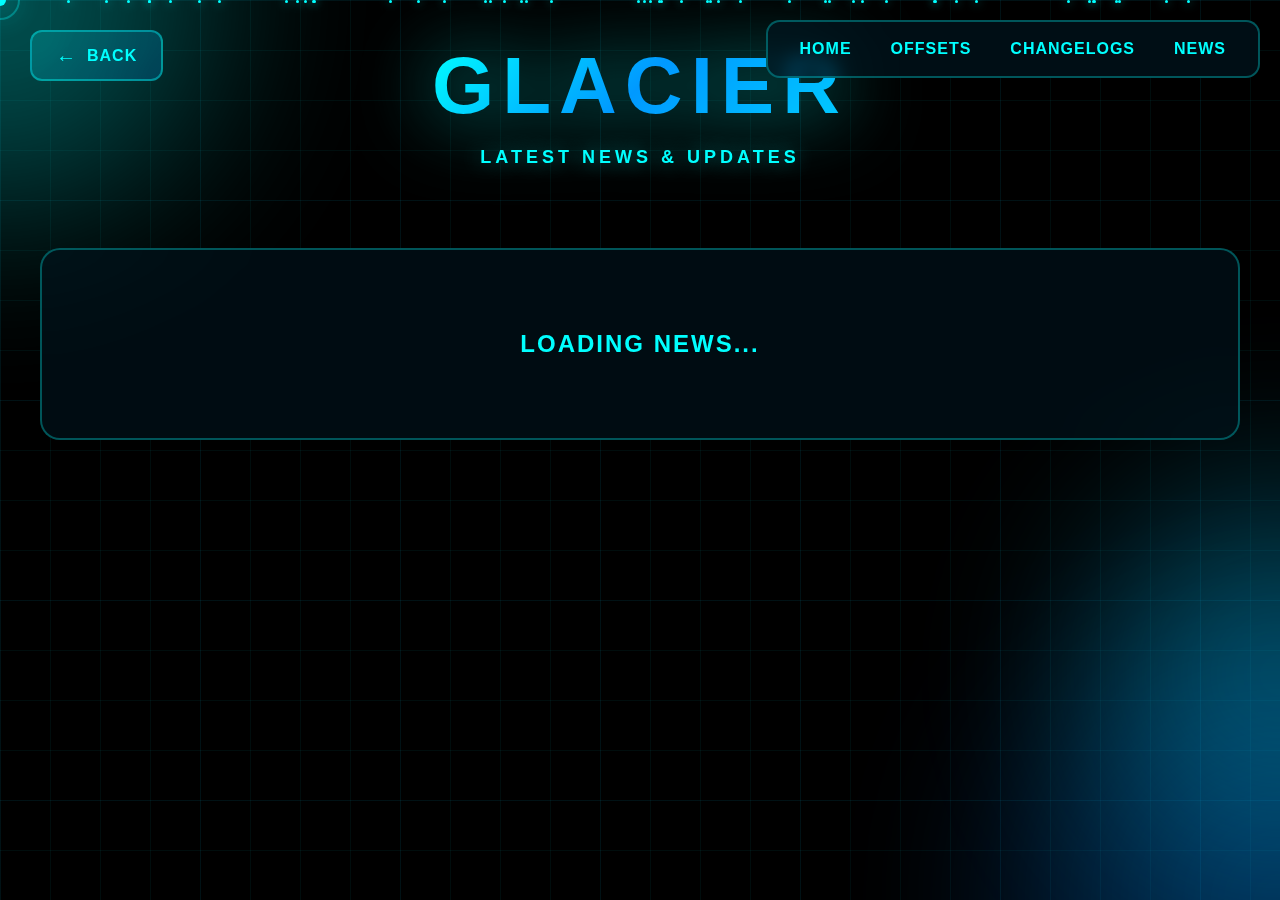
<file: news.html>
<!DOCTYPE html>
<html lang="en">
<head>
    <meta charset="UTF-8">
    <meta name="viewport" content="width=device-width, initial-scale=1.0">
    <title>Glacier - News</title>
    <style>
        * {
            margin: 0;
            padding: 0;
            box-sizing: border-box;
            cursor: none;
        }

        body {
            font-family: 'Inter', 'Segoe UI', sans-serif;
            background: #000;
            min-height: 100vh;
            overflow-x: hidden;
            color: #fff;
            position: relative;
        }

        /* Custom Cursor */
        .cursor {
            width: 12px;
            height: 12px;
            background: #00ffff;
            border-radius: 50%;
            position: fixed;
            pointer-events: none;
            z-index: 10000;
            transition: all 0.05s ease;
            box-shadow: 0 0 30px #00ffff, 0 0 60px #00ffff, 0 0 100px rgba(0, 255, 255, 0.5);
            mix-blend-mode: screen;
            transform: translate(-50%, -50%);
        }

        .cursor-trail {
            width: 40px;
            height: 40px;
            border: 2px solid rgba(0, 255, 255, 0.3);
            border-radius: 50%;
            position: fixed;
            pointer-events: none;
            z-index: 9999;
            transition: all 0.2s cubic-bezier(0.175, 0.885, 0.32, 1.275);
            mix-blend-mode: screen;
            transform: translate(-50%, -50%);
        }

        /* Animated Grid Background */
        .grid-bg {
            position: fixed;
            top: 0;
            left: 0;
            width: 100%;
            height: 100%;
            background-image: 
                linear-gradient(rgba(0, 255, 255, 0.05) 1px, transparent 1px),
                linear-gradient(90deg, rgba(0, 255, 255, 0.05) 1px, transparent 1px),
                linear-gradient(rgba(0, 150, 255, 0.03) 1px, transparent 1px),
                linear-gradient(90deg, rgba(0, 150, 255, 0.03) 1px, transparent 1px);
            background-size: 50px 50px, 50px 50px, 200px 200px, 200px 200px;
            background-position: 0 0, 0 0, 0 0, 0 0;
            animation: gridMove 20s linear infinite, gridPulse 4s ease-in-out infinite;
            z-index: 0;
        }

        @keyframes gridMove {
            0% { background-position: 0 0, 0 0, 0 0, 0 0; }
            100% { background-position: 50px 50px, 50px 50px, 200px 200px, 200px 200px; }
        }

        @keyframes gridPulse {
            0%, 100% { opacity: 0.6; }
            50% { opacity: 1; }
        }

        /* Particles */
        .particles {
            position: fixed;
            top: 0;
            left: 0;
            width: 100%;
            height: 100%;
            z-index: 0;
            overflow: hidden;
            pointer-events: none;
        }

        .particle {
            position: absolute;
            width: 3px;
            height: 3px;
            background: #00ffff;
            border-radius: 50%;
            box-shadow: 0 0 10px #00ffff;
            animation: particleFloat linear infinite;
        }

        @keyframes particleFloat {
            0% {
                transform: translateY(100vh) scale(0);
                opacity: 0;
            }
            10% {
                opacity: 1;
            }
            90% {
                opacity: 1;
            }
            100% {
                transform: translateY(-100px) scale(1);
                opacity: 0;
            }
        }

        /* Glowing Orbs */
        .orb {
            position: fixed;
            border-radius: 50%;
            filter: blur(80px);
            opacity: 0.4;
            z-index: 0;
            animation: orbFloat 15s infinite ease-in-out;
            pointer-events: none;
        }

        .orb1 {
            width: 500px;
            height: 500px;
            background: radial-gradient(circle, #00ffff, transparent);
            top: -250px;
            left: -250px;
        }

        .orb2 {
            width: 600px;
            height: 600px;
            background: radial-gradient(circle, #0088ff, transparent);
            bottom: -300px;
            right: -300px;
            animation-delay: 5s;
        }

        .orb3 {
            width: 450px;
            height: 450px;
            background: radial-gradient(circle, #00ccff, transparent);
            top: 50%;
            right: -225px;
            animation-delay: 10s;
        }

        /* Container */
        .container {
            position: relative;
            z-index: 1;
            min-height: 100vh;
            display: flex;
            flex-direction: column;
            align-items: center;
            padding: 40px 20px 100px;
        }

        /* Navigation Bar */
        .navbar {
            position: fixed;
            top: 20px;
            right: 20px;
            display: flex;
            gap: 15px;
            background: rgba(0, 20, 30, 0.7);
            border: 2px solid rgba(0, 255, 255, 0.3);
            border-radius: 14px;
            padding: 10px 20px;
            backdrop-filter: blur(10px);
            z-index: 1000;
            animation: fadeInDown 1.2s cubic-bezier(0.16, 1, 0.3, 1);
        }

        .navbar a {
            color: #00ffff;
            text-decoration: none;
            font-size: 16px;
            font-weight: 700;
            text-transform: uppercase;
            letter-spacing: 1px;
            padding: 8px 12px;
            border-radius: 8px;
            transition: all 0.3s ease;
            position: relative;
            overflow: hidden;
            cursor: pointer;
        }

        .navbar a:hover {
            color: #ffffff;
            text-shadow: 0 0 10px #00ffff;
        }

        .navbar a::before {
            content: '';
            position: absolute;
            bottom: 0;
            left: 0;
            width: 100%;
            height: 2px;
            background: #00ffff;
            transform: scaleX(0);
            transition: transform 0.3s cubic-bezier(0.16, 1, 0.3, 1);
            transform-origin: right;
        }

        .navbar a:hover::before {
            transform: scaleX(1);
            transform-origin: left;
        }

        /* Header */
        .header {
            text-align: center;
            margin-bottom: 60px;
            animation: fadeInDown 1.2s cubic-bezier(0.16, 1, 0.3, 1);
        }

        .logo-container {
            position: relative;
            display: inline-block;
        }

        .logo {
            font-size: 80px;
            font-weight: 900;
            background: linear-gradient(135deg, #00ffff 0%, #0099ff 50%, #00ccff 100%);
            -webkit-background-clip: text;
            -webkit-text-fill-color: transparent;
            background-clip: text;
            letter-spacing: 8px;
            position: relative;
            filter: drop-shadow(0 0 40px rgba(0, 255, 255, 0.8));
        }

        .tagline {
            font-size: 18px;
            color: #00ffff;
            letter-spacing: 4px;
            margin-top: 15px;
            text-transform: uppercase;
            font-weight: 700;
            text-shadow: 0 0 20px rgba(0, 255, 255, 0.5);
        }

        /* News Grid */
        .news-grid {
            display: grid;
            grid-template-columns: repeat(auto-fill, minmax(380px, 1fr));
            gap: 30px;
            width: 100%;
            max-width: 1600px;
            animation: fadeInScale 1s cubic-bezier(0.16, 1, 0.3, 1) backwards;
            animation-delay: 0.3s;
        }

        /* Article Card */
        .article-card {
            background: rgba(0, 20, 30, 0.6);
            border: 2px solid rgba(0, 255, 255, 0.3);
            border-radius: 20px;
            overflow: hidden;
            backdrop-filter: blur(20px);
            transition: all 0.4s cubic-bezier(0.16, 1, 0.3, 1);
            position: relative;
            cursor: pointer;
        }

        .article-card::before {
            content: '';
            position: absolute;
            top: -2px;
            left: -2px;
            right: -2px;
            bottom: -2px;
            background: linear-gradient(45deg, #00ffff, #0099ff, #00ccff, #00ffff);
            border-radius: 20px;
            opacity: 0;
            transition: opacity 0.4s;
            z-index: -1;
            animation: borderRotate 4s linear infinite;
        }

        .article-card:hover::before {
            opacity: 0.3;
        }

        @keyframes borderRotate {
            0% { filter: hue-rotate(0deg); }
            100% { filter: hue-rotate(360deg); }
        }

        .article-card:hover {
            transform: translateY(-5px);
            border-color: rgba(0, 255, 255, 0.8);
            box-shadow: 0 20px 60px rgba(0, 255, 255, 0.3);
        }

        .article-image {
            width: 100%;
            height: 220px;
            background: linear-gradient(135deg, rgba(0, 255, 255, 0.1), rgba(0, 153, 255, 0.1));
            background-size: cover;
            background-position: center;
            border-bottom: 2px solid rgba(0, 255, 255, 0.2);
            position: relative;
            overflow: hidden;
        }

        .article-image::after {
            content: '';
            position: absolute;
            top: 0;
            left: 0;
            right: 0;
            bottom: 0;
            background: linear-gradient(to bottom, transparent 50%, rgba(0, 0, 0, 0.7));
        }

        .article-content {
            padding: 25px;
        }

        .article-title {
            font-size: 22px;
            font-weight: 800;
            background: linear-gradient(135deg, #00ffff, #00ccff);
            -webkit-background-clip: text;
            -webkit-text-fill-color: transparent;
            background-clip: text;
            margin-bottom: 12px;
            line-height: 1.3;
        }

        .article-summary {
            color: #ccc;
            font-size: 15px;
            line-height: 1.6;
            margin-bottom: 20px;
        }

        .article-footer {
            display: flex;
            justify-content: space-between;
            align-items: center;
            padding-top: 15px;
            border-top: 1px solid rgba(0, 255, 255, 0.2);
        }

        .article-date {
            font-size: 13px;
            color: #66ccff;
            font-weight: 600;
            text-transform: uppercase;
            letter-spacing: 1px;
        }

        .read-more-btn {
            background: linear-gradient(135deg, #00ffff, #0099ff);
            color: #000;
            border: none;
            padding: 8px 18px;
            border-radius: 8px;
            font-weight: 700;
            font-size: 13px;
            text-transform: uppercase;
            letter-spacing: 1px;
            transition: all 0.3s ease;
            cursor: pointer;
        }

        .read-more-btn:hover {
            transform: translateY(-2px);
            box-shadow: 0 5px 20px rgba(0, 255, 255, 0.4);
        }

        /* Back Button */
        .back-btn {
            position: fixed;
            top: 30px;
            left: 30px;
            background: linear-gradient(135deg, rgba(0, 255, 255, 0.2), rgba(0, 153, 255, 0.2));
            border: 2px solid rgba(0, 255, 255, 0.4);
            border-radius: 12px;
            padding: 12px 24px;
            color: #00ffff;
            text-decoration: none;
            font-weight: 700;
            font-size: 16px;
            text-transform: uppercase;
            letter-spacing: 1px;
            transition: all 0.4s cubic-bezier(0.16, 1, 0.3, 1);
            z-index: 100;
            backdrop-filter: blur(10px);
            display: flex;
            align-items: center;
            gap: 10px;
            cursor: pointer;
        }

        .back-btn:hover {
            transform: translateX(-5px);
            border-color: rgba(0, 255, 255, 0.8);
            box-shadow: 0 0 30px rgba(0, 255, 255, 0.3);
            background: linear-gradient(135deg, rgba(0, 255, 255, 0.3), rgba(0, 153, 255, 0.3));
        }

        .back-arrow {
            font-size: 20px;
            transition: transform 0.3s ease;
        }

        .back-btn:hover .back-arrow {
            transform: translateX(-3px);
        }

        /* Loading and Error States */
        .loading {
            grid-column: 1 / -1;
            text-align: center;
            padding: 80px 20px;
            color: #00ffff;
            font-size: 24px;
            font-weight: 700;
            animation: pulse 1.5s infinite;
            text-transform: uppercase;
            letter-spacing: 2px;
            background: rgba(0, 20, 30, 0.6);
            border: 2px solid rgba(0, 255, 255, 0.3);
            border-radius: 20px;
            backdrop-filter: blur(20px);
            margin: 20px;
        }

        .no-news, .error {
            grid-column: 1 / -1;
            text-align: center;
            padding: 80px 40px;
            background: rgba(0, 20, 30, 0.8);
            border: 2px solid rgba(0, 255, 255, 0.3);
            border-radius: 20px;
            backdrop-filter: blur(20px);
            margin: 20px;
        }

        .no-news h3, .error h3 {
            color: #00ffff;
            font-size: 28px;
            margin-bottom: 20px;
            text-transform: uppercase;
            letter-spacing: 2px;
            text-shadow: 0 0 20px rgba(0, 255, 255, 0.5);
        }

        .no-news p, .error p {
            color: #ccc;
            font-size: 16px;
            line-height: 1.6;
            margin-bottom: 30px;
            max-width: 600px;
            margin-left: auto;
            margin-right: auto;
        }

        .error p {
            color: #ff6666;
            font-family: monospace;
            background: rgba(255, 0, 0, 0.1);
            padding: 15px;
            border-radius: 10px;
            border: 1px solid rgba(255, 0, 0, 0.3);
        }

        .retry-btn {
            background: linear-gradient(135deg, #ff5555, #ff0000);
            color: #fff;
            border: none;
            padding: 12px 30px;
            border-radius: 10px;
            font-weight: 700;
            font-size: 14px;
            text-transform: uppercase;
            letter-spacing: 1px;
            transition: all 0.3s ease;
            cursor: pointer;
            margin-top: 20px;
        }

        .retry-btn:hover {
            transform: translateY(-2px);
            box-shadow: 0 5px 20px rgba(255, 0, 0, 0.4);
        }

        @keyframes pulse {
            0%, 100% { opacity: 0.6; }
            50% { opacity: 1; }
        }

        @keyframes fadeInDown {
            from {
                opacity: 0;
                transform: translateY(-50px);
            }
            to {
                opacity: 1;
                transform: translateY(0);
            }
        }

        @keyframes fadeInScale {
            from {
                opacity: 0;
                transform: scale(0.9);
            }
            to {
                opacity: 1;
                transform: scale(1);
            }
        }

        @media (max-width: 768px) {
            .navbar {
                right: 50%;
                transform: translateX(50%);
                top: 10px;
                padding: 8px 15px;
            }
            .navbar a {
                font-size: 14px;
                padding: 6px 8px;
            }
            .logo { font-size: 50px; }
            .tagline { font-size: 14px; }
            .news-grid {
                grid-template-columns: 1fr;
            }
            .back-btn {
                top: 20px;
                left: 20px;
                padding: 10px 18px;
                font-size: 14px;
            }
            .loading,
            .no-news,
            .error {
                padding: 40px 20px;
                margin: 10px;
            }
            .no-news h3,
            .error h3 {
                font-size: 22px;
            }
        }
    </style>
</head>
<body>
    <div class="cursor"></div>
    <div class="cursor-trail"></div>

    <div class="grid-bg"></div>
    <div class="particles" id="particles"></div>

    <div class="orb orb1"></div>
    <div class="orb orb2"></div>
    <div class="orb orb3"></div>

    <nav class="navbar">
        <a href="index.html">Home</a>
        <a href="offsets.html">Offsets</a>
        <a href="changelogs.html">Changelogs</a>
        <a href="news.html">News</a>
    </nav>
    
    <a href="index.html" class="back-btn">
        <span class="back-arrow">←</span>
        <span>Back</span>
    </a>

    <div class="container">
        <div class="header">
            <div class="logo-container">
                <div class="logo">GLACIER</div>
            </div>
            <div class="tagline">Latest News & Updates</div>
        </div>

        <!-- News Grid - Dynamically loaded -->
        <div class="news-grid" id="news-grid">
            <div class="loading">Loading news...</div>
        </div>
    </div>

    <script>
        // Particle system
        const particlesContainer = document.getElementById('particles');
        for (let i = 0; i < 50; i++) {
            const particle = document.createElement('div');
            particle.className = 'particle';
            particle.style.left = Math.random() * 100 + '%';
            particle.style.animationDuration = (Math.random() * 8 + 12) + 's';
            particle.style.animationDelay = Math.random() * 5 + 's';
            particlesContainer.appendChild(particle);
        }

        // Custom cursor
        const cursor = document.querySelector('.cursor');
        const cursorTrail = document.querySelector('.cursor-trail');
        let mouseX = 0, mouseY = 0;
        let trailX = 0, trailY = 0;

        document.addEventListener('mousemove', (e) => {
            mouseX = e.clientX;
            mouseY = e.clientY;
        });

        function animateCursor() {
            cursor.style.left = mouseX + 'px';
            cursor.style.top = mouseY + 'px';
            
            trailX += (mouseX - trailX) * 0.15;
            trailY += (mouseY - trailY) * 0.15;
            
            cursorTrail.style.left = trailX + 'px';
            cursorTrail.style.top = trailY + 'px';
            
            requestAnimationFrame(animateCursor);
        }
        animateCursor();

        // Cursor effects for interactive elements
        const interactives = document.querySelectorAll('.navbar a, .article-card, .back-btn, .read-more-btn');
        interactives.forEach(el => {
            el.addEventListener('mouseenter', () => {
                cursor.style.transform = 'translate(-50%, -50%) scale(2)';
                cursorTrail.style.borderWidth = '3px';
                cursorTrail.style.borderColor = 'rgba(0, 255, 255, 0.6)';
            });
            el.addEventListener('mouseleave', () => {
                cursor.style.transform = 'translate(-50%, -50%) scale(1)';
                cursorTrail.style.borderWidth = '2px';
                cursorTrail.style.borderColor = 'rgba(0, 255, 255, 0.3)';
            });
        });

        // CORS Proxy function - solves the CORS issue
        async function fetchWithCorsProxy(url, retries = 3) {
            // Try multiple CORS proxy options
            const proxyOptions = [
                `https://api.allorigins.win/raw?url=${encodeURIComponent(url)}`,
                `https://corsproxy.io/?${encodeURIComponent(url)}`,
                `https://api.codetabs.com/v1/proxy?quest=${encodeURIComponent(url)}`,
                url // Direct try as last resort
            ];
            
            for (let attempt = 0; attempt < retries; attempt++) {
                for (let i = 0; i < proxyOptions.length; i++) {
                    try {
                        const proxyUrl = proxyOptions[i];
                        console.log(`Trying proxy ${i + 1}: ${proxyUrl.substring(0, 100)}...`);
                        
                        const response = await fetch(proxyUrl, {
                            headers: {
                                'User-Agent': 'Mozilla/5.0 (Windows NT 10.0; Win64; x64) AppleWebKit/537.36'
                            },
                            mode: 'cors'
                        });
                        
                        if (!response.ok) {
                            throw new Error(`HTTP ${response.status}: ${response.statusText}`);
                        }
                        
                        const text = await response.text();
                        console.log(`Success with proxy ${i + 1}`);
                        return text;
                    } catch (error) {
                        console.log(`Proxy ${i + 1} failed: ${error.message}`);
                        if (i === proxyOptions.length - 1 && attempt === retries - 1) {
                            throw error;
                        }
                        // Wait a bit before next try
                        await new Promise(resolve => setTimeout(resolve, 1000));
                    }
                }
            }
            throw new Error('All proxy attempts failed');
        }

        // Fetch and display news from GitHub
        async function loadNews() {
            const newsGrid = document.getElementById('news-grid');
            if (!newsGrid) return;
            
            try {
                // Use CORS proxy to avoid CORS issues
                const newsUrl = 'https://raw.githubusercontent.com/g4biGTJS/glacierstuff/main/news.json';
                console.log('Fetching news from:', newsUrl);
                
                const newsData = await fetchWithCorsProxy(newsUrl);
                
                // Parse the JSON
                let news;
                try {
                    news = JSON.parse(newsData);
                    console.log('Parsed news data:', news);
                } catch (parseError) {
                    console.error('Failed to parse JSON:', parseError);
                    throw new Error('Invalid JSON format in news data');
                }
                
                // Check if news is an array
                if (!Array.isArray(news) || news.length === 0) {
                    newsGrid.innerHTML = `
                        <div class="no-news">
                            <h3>No News Available</h3>
                            <p>Check back later for updates from the Glacier team!</p>
                            <p>News articles can be added using Discord commands.</p>
                        </div>
                    `;
                    return;
                }
                
                // Generate HTML for each news article
                const articlesHTML = news.map(article => `
                    <div class="article-card">
                        <div class="article-image" style="background-image: url('${article.image || `https://placehold.co/800x400/0a1824/00ffff?text=${encodeURIComponent(article.title)}`}')"></div>
                        <div class="article-content">
                            <h2 class="article-title">${article.title}</h2>
                            <p class="article-summary">${article.description}</p>
                            <div class="article-footer">
                                <span class="article-date">${article.date}</span>
                                <button class="read-more-btn" onclick="viewArticle('${article.id}', '${article.title.replace(/'/g, "\\'")}')">Read More</button>
                            </div>
                        </div>
                    </div>
                `).join('');
                
                newsGrid.innerHTML = articlesHTML;
                
                // Re-attach cursor effects to new article cards
                const newCards = document.querySelectorAll('.article-card');
                newCards.forEach(card => {
                    card.addEventListener('mouseenter', () => {
                        cursor.style.transform = 'translate(-50%, -50%) scale(2)';
                        cursorTrail.style.borderWidth = '3px';
                        cursorTrail.style.borderColor = 'rgba(0, 255, 255, 0.6)';
                    });
                    card.addEventListener('mouseleave', () => {
                        cursor.style.transform = 'translate(-50%, -50%) scale(1)';
                        cursorTrail.style.borderWidth = '2px';
                        cursorTrail.style.borderColor = 'rgba(0, 255, 255, 0.3)';
                    });
                });
                
            } catch (error) {
                console.error('Failed to load news:', error);
                newsGrid.innerHTML = `
                    <div class="error">
                        <h3>Failed to Load News</h3>
                        <p>${error.message}</p>
                        <p>Please check your internet connection and try again.</p>
                        <button onclick="loadNews()" class="retry-btn">Retry Loading</button>
                        <p style="margin-top: 20px; font-size: 12px; color: #888;">
                            Note: If this persists, the news server may be temporarily unavailable.
                        </p>
                    </div>
                `;
            }
        }
        
        // Article viewer function
        function viewArticle(articleId, articleTitle) {
            // Create modal for viewing full article
            const modal = document.createElement('div');
            modal.style.position = 'fixed';
            modal.style.top = '0';
            modal.style.left = '0';
            modal.style.width = '100%';
            modal.style.height = '100%';
            modal.style.backgroundColor = 'rgba(0, 0, 0, 0.9)';
            modal.style.zIndex = '2000';
            modal.style.display = 'flex';
            modal.style.justifyContent = 'center';
            modal.style.alignItems = 'center';
            modal.style.backdropFilter = 'blur(10px)';
            
            modal.innerHTML = `
                <div style="background: rgba(0, 20, 30, 0.95); border: 2px solid rgba(0, 255, 255, 0.5); border-radius: 20px; padding: 40px; max-width: 800px; width: 90%; max-height: 80vh; overflow-y: auto; position: relative;">
                    <button onclick="this.parentElement.parentElement.remove()" style="position: absolute; top: 15px; right: 15px; background: transparent; border: none; color: #00ffff; font-size: 24px; cursor: pointer; z-index: 2001;">×</button>
                    <h2 style="color: #00ffff; font-size: 28px; margin-bottom: 20px; text-transform: uppercase; letter-spacing: 2px;">${articleTitle}</h2>
                    <div style="color: #ccc; font-size: 16px; line-height: 1.8;">
                        <p>Full article content for ${articleTitle} would be displayed here.</p>
                        <p style="margin-top: 20px; color: #66ccff; font-size: 14px;">Article ID: ${articleId}</p>
                    </div>
                    <div style="margin-top: 30px; padding-top: 20px; border-top: 1px solid rgba(0, 255, 255, 0.3); text-align: right;">
                        <button onclick="this.parentElement.parentElement.parentElement.remove()" style="background: linear-gradient(135deg, #00ffff, #0099ff); color: #000; border: none; padding: 10px 25px; border-radius: 8px; font-weight: 700; text-transform: uppercase; letter-spacing: 1px; cursor: pointer;">Close</button>
                    </div>
                </div>
            `;
            
            document.body.appendChild(modal);
            
            // Add cursor effect to close button
            const closeBtn = modal.querySelector('button');
            closeBtn.addEventListener('mouseenter', () => {
                cursor.style.transform = 'translate(-50%, -50%) scale(2)';
                cursorTrail.style.borderWidth = '3px';
                cursorTrail.style.borderColor = 'rgba(0, 255, 255, 0.6)';
            });
            closeBtn.addEventListener('mouseleave', () => {
                cursor.style.transform = 'translate(-50%, -50%) scale(1)';
                cursorTrail.style.borderWidth = '2px';
                cursorTrail.style.borderColor = 'rgba(0, 255, 255, 0.3)';
            });
        }
        
        // Load news when page loads
        document.addEventListener('DOMContentLoaded', loadNews);
        
        // Auto-refresh news every 5 minutes
        setInterval(() => {
            loadNews();
        }, 5 * 60 * 1000);
    </script>
</body>
</html>
</file>
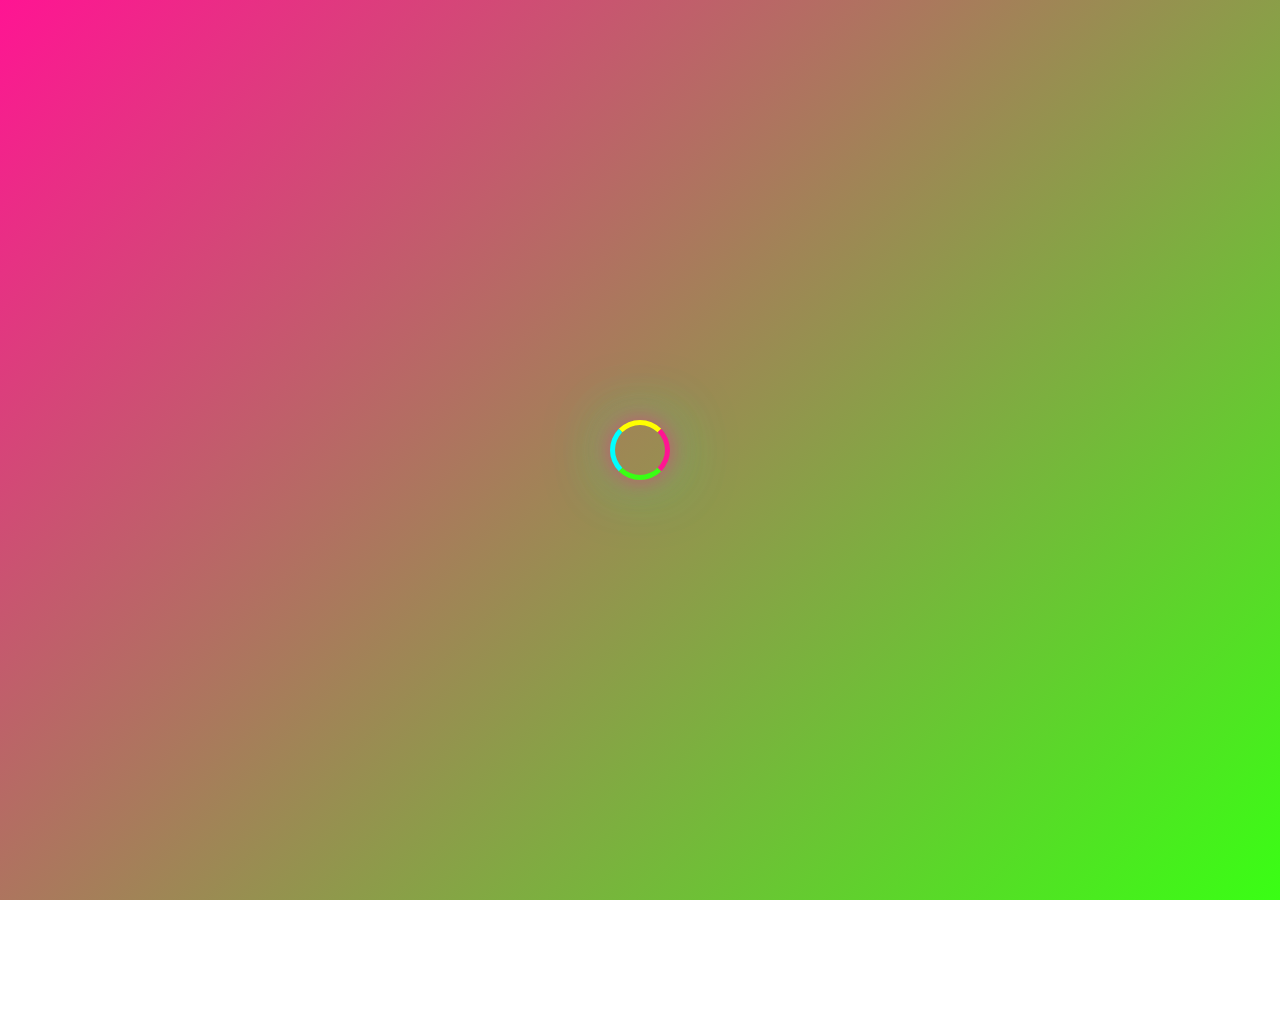
<file: offsets.html>
<!DOCTYPE html>
<html lang="en">
<head>
  <meta charset="UTF-8" />
  <meta name="viewport" content="width=device-width, initial-scale=1.0" />
  <title>Offsets - Glacier</title>
  <link rel="stylesheet" href="styles.css" />
</head>
<body>
  <div class="loading">
    <div class="spinner"></div>
  </div>

  <div class="maintenance-overlay" id="maintenanceOverlay" style="display: none;">
    <div class="maintenance-content">
      <h1 class="maintenance-title">❄️ Under Maintenance</h1>
      <p class="maintenance-text">We're currently performing scheduled maintenance.<br>Check back later!</p>
      <button class="glossy-button" onclick="location.reload()">Refresh Site</button>
    </div>
  </div>

  <nav class="navbar">
    <div class="nav-logo"><span>Glacier</span></div>
    <div class="nav-links">
      <a href="index.html" class="nav-link">Home</a>
      <a href="download.html" class="nav-link">Download</a>
      <a href="offsets.html" class="nav-link active">Offsets</a>
      <a href="team.html" class="nav-link">Team</a>
    </div>
  </nav>

  <div class="dark-overlay"></div>
  
  <div class="snowflakes">
    <div class="snowflake">❅</div>
    <div class="snowflake">❆</div>
    <div class="snowflake">❅</div>
    <div class="snowflake">❆</div>
    <div class="snowflake">❅</div>
    <div class="snowflake">❆</div>
    <div class="snowflake">❅</div>
    <div class="snowflake">❆</div>
    <div class="snowflake">❅</div>
    <div class="snowflake">❆</div>
    <div class="snowflake">❅</div>
    <div class="snowflake">❆</div>
  </div>

  <div class="particles">
    <div class="particle"></div><div class="particle"></div><div class="particle"></div>
    <div class="particle"></div><div class="particle"></div><div class="particle"></div>
    <div class="particle"></div><div class="particle"></div>
  </div>

  <div class="page active">
    <div class="container offsets-container">
      <p></p>
      <p></p>
      <p></p>
      <h1 class="title">Offsets</h1>
      <p class="subtitle">Current Roblox offsets and version information</p>

      <div class="main-content">
        <div class="platform-selector">
          <button class="platform-btn active" data-platform="windows">Windows</button>
          <button class="platform-btn" data-platform="mac">Mac</button>
        </div>

        <div class="version-display">
          <h2 class="changelog-title">Current Roblox Version</h2>
          <div class="version-box" id="versionBox">
            <div class="version-status" id="versionStatus">Loading...</div>
            <div class="version-text" id="versionText">...</div>
          </div>
          <p class="last-checked">Last checked: <span id="lastChecked">Never</span></p>
        </div>

        <div class="offsets-section">
          <h2 class="changelog-title" id="offsetsTitle">Windows Offsets</h2>
          <div class="offsets-box" id="offsetsBox">
            <pre id="offsetsContent">Loading offsets...</pre>
          </div>
        </div>
      </div>
    </div>
  </div>

  <div class="notification">
    <div class="notification-title">All Systems Operational</div>
    <div class="notification-text">Everything running smoothly!</div>
  </div>

  <script>
    const FLASH_DURATION_MS = 3600000;

    const PLATFORM_CONFIG = {
      windows: {
        versionUrl: 'https://raw.githubusercontent.com/g4bigtjs/myportfolio/main/versions/windows.txt',
        offsetsPath: 'offsets/windows-offsets.txt',
        updateTrackerPath: 'offsets/last-update.json',
        versionKey: 'Windows',
        title: 'Windows Offsets'
      },
      mac: {
        versionUrl: 'https://raw.githubusercontent.com/g4bigtjs/myportfolio/main/versions/mac.txt',
        offsetsPath: 'offsets/mac-offsets.txt',
        updateTrackerPath: 'offsets/last-update-mac.json',
        versionKey: 'Mac',
        title: 'Mac Offsets'
      }
    };

    let currentPlatform = 'windows';
    let cachedVersionData = null;

    function setStatus(status, version, box, statusEl, textEl) {
      textEl.textContent = version;
      box.className = `version-box ${status}`;
      statusEl.textContent =
        status === 'updated' ? 'Recently Updated' :
        status === 'current' ? 'Current Version' :
        'Error';
    }

    async function fetchVersionForPlatform(platform) {
      const config = PLATFORM_CONFIG[platform];
      
      try {
        const response = await fetch(config.versionUrl + '?t=' + Date.now());
        if (!response.ok) throw new Error(`HTTP ${response.status}`);
        const version = await response.text();
        return version.trim();
      } catch (e) {
        console.error(`Failed to fetch ${platform} version:`, e);
        return null;
      }
    }

    async function fetchVersionData() {
      try {
        const windowsVersion = await fetchVersionForPlatform('windows');
        const macVersion = await fetchVersionForPlatform('mac');
        
        cachedVersionData = {
          Windows: windowsVersion,
          Mac: macVersion
        };
        return cachedVersionData;
      } catch (e) {
        console.error('Failed to fetch version data:', e);
        return null;
      }
    }

    async function fetchRobloxVersion() {
      const config = PLATFORM_CONFIG[currentPlatform];
      const box = document.getElementById('versionBox');
      const statusEl = document.getElementById('versionStatus');
      const textEl = document.getElementById('versionText');
      const lastChecked = document.getElementById('lastChecked');
      lastChecked.textContent = new Date().toLocaleString();

      try {
        const versionData = await fetchVersionData();
        if (!versionData || !versionData[config.versionKey]) {
          throw new Error('API failed');
        }

        const currentVersion = versionData[config.versionKey];

        let globalUpdateTime = 0;
        let globalVersion = null;
        try {
          const trackerRes = await fetch(config.updateTrackerPath + '?t=' + Date.now());
          if (trackerRes.ok) {
            const text = await trackerRes.text();
            if (text.trim()) {
              const trackerData = JSON.parse(text);
              globalUpdateTime = trackerData.timestamp || 0;
              globalVersion = trackerData.version || null;
            }
          }
        } catch (e) {
          console.warn('Could not fetch or parse global update tracker:', e);
        }

        let status = 'current';
        const elapsed = Date.now() - globalUpdateTime;

        if (elapsed < FLASH_DURATION_MS && globalUpdateTime > 0) {
          status = 'updated';
        }

        setStatus(status, currentVersion, box, statusEl, textEl);

        if (status === 'updated') {
          const remainingTime = FLASH_DURATION_MS - elapsed;
          if (remainingTime > 0) {
            setTimeout(() => setStatus('current', currentVersion, box, statusEl, textEl), remainingTime);
          }
        }
      } catch (e) {
        setStatus('error', 'Failed to load', box, statusEl, textEl);
      }
    }

    function escapeHtml(text) {
      const div = document.createElement('div');
      div.textContent = text;
      return div.innerHTML;
    }

    function highlightCppSyntax(text) {
      let res = escapeHtml(text);
      res = res.replace(/\b(0x[0-9A-Fa-f]+)\b/g, '<span class="syntax-hex">$1</span>');
      res = res.replace(/\b(namespace|inline|constexpr)\b/g, '<span class="syntax-keyword">$1</span>');
      res = res.replace(/\b(uintptr_t)\b/g, '<span class="syntax-type">$1</span>');
      res = res.replace(/\b([A-Z][a-zA-Z0-9_]*)\b(\s*=)/g, '<span class="syntax-identifier">$1</span>$2');
      res = res.replace(/([{}])/g, '<span class="syntax-brace">$1</span>');
      return res;
    }

    async function loadOffsets() {
      const config = PLATFORM_CONFIG[currentPlatform];
      const offsetsContent = document.getElementById('offsetsContent');
      
      try {
        // Get version from cached data or fetch new
        const versionData = cachedVersionData || await fetchVersionData();
        if (!versionData || !versionData[config.versionKey]) {
          throw new Error('Failed to get version');
        }

        const version = versionData[config.versionKey];
        
        // Fetch offsets from local JSON file
        const response = await fetch(config.offsetsPath + '?t=' + Date.now());
        if (!response.ok) throw new Error('Failed to fetch offsets file');
        
        const text = await response.text();
        if (!text.trim()) throw new Error('Empty offsets file');
        
        const offsetsData = JSON.parse(text);
        
        if (!offsetsData || !offsetsData.offsets) {
          throw new Error('Invalid offsets data');
        }

        // Format offsets as C++ code
        let offsetsText = `namespace offsets {\n`;
        for (const [key, value] of Object.entries(offsetsData.offsets)) {
          offsetsText += `    constexpr uintptr_t ${key} = ${value};\n`;
        }
        offsetsText += `}`;

        offsetsContent.innerHTML = highlightCppSyntax(offsetsText);
      } catch (e) {
        offsetsContent.innerHTML =
          `<span style="color:#ff6b6b;">Error loading offsets: ${e.message}</span>`;
      }
    }

    function switchPlatform(platform) {
      currentPlatform = platform;
      const config = PLATFORM_CONFIG[platform];

      document.querySelectorAll('.platform-btn').forEach(btn => {
        btn.classList.toggle('active', btn.dataset.platform === platform);
      });

      document.getElementById('offsetsTitle').textContent = config.title;

      loadOffsets();
      fetchRobloxVersion();
    }

    async function checkMaintenance() {
      try {
        const response = await fetch('maintenance.txt?t=' + Date.now());
        const text = await response.text();
        const isMaintenance = text.trim().toLowerCase() === 'true';
        
        if (isMaintenance) {
          document.getElementById('maintenanceOverlay').style.display = 'flex';
        }
      } catch (error) {
        console.error('Failed to check maintenance status');
      }
    }

    window.addEventListener('load', () => {
      const loading = document.querySelector('.loading');
      loading.style.animation = 'fadeOut 1s ease 0.5s forwards';
      setTimeout(() => (loading.style.display = 'none'), 1500);

      checkMaintenance();
    });

    document.addEventListener('DOMContentLoaded', () => {
      document.querySelectorAll('.platform-btn').forEach(btn => {
        btn.addEventListener('click', () => switchPlatform(btn.dataset.platform));
      });

      loadOffsets();
      fetchRobloxVersion();
      setInterval(fetchRobloxVersion, 60000);
      setInterval(loadOffsets, 300000);
    });
  </script>
</body>
</html>
</file>
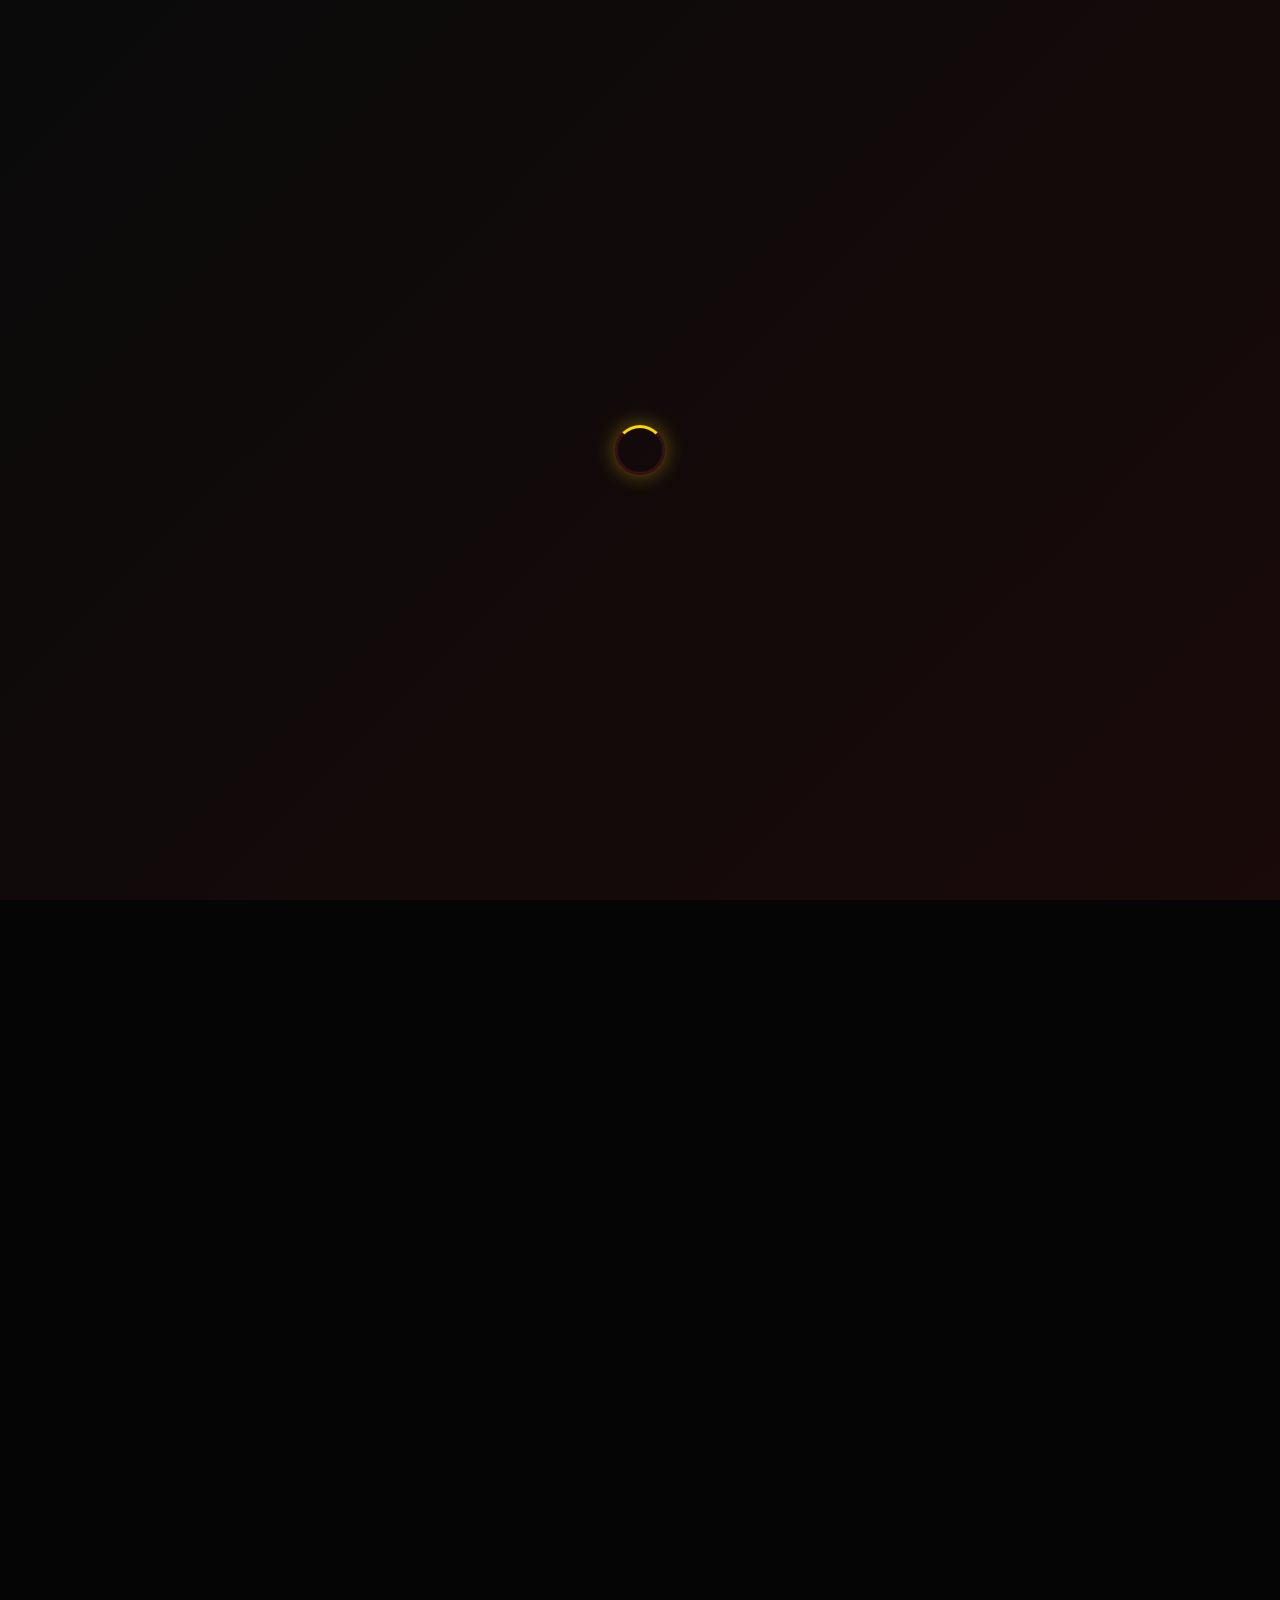
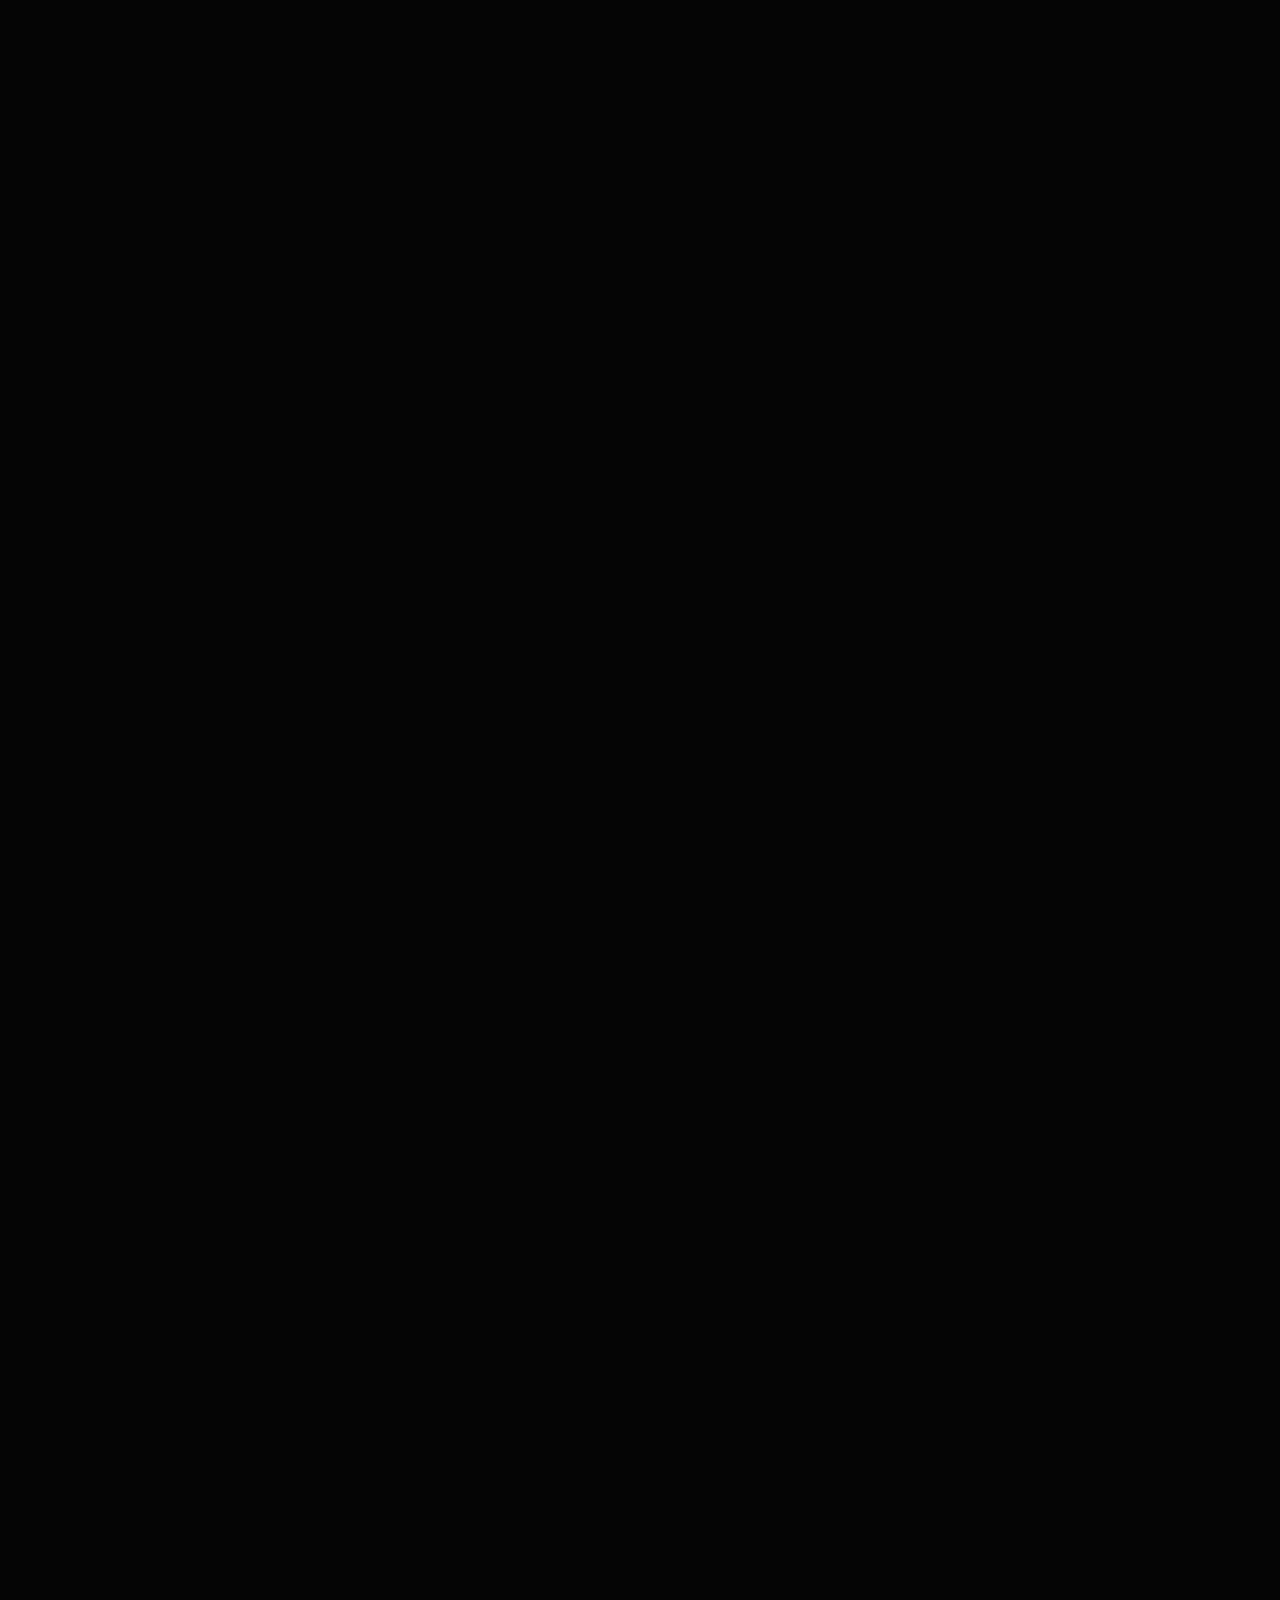
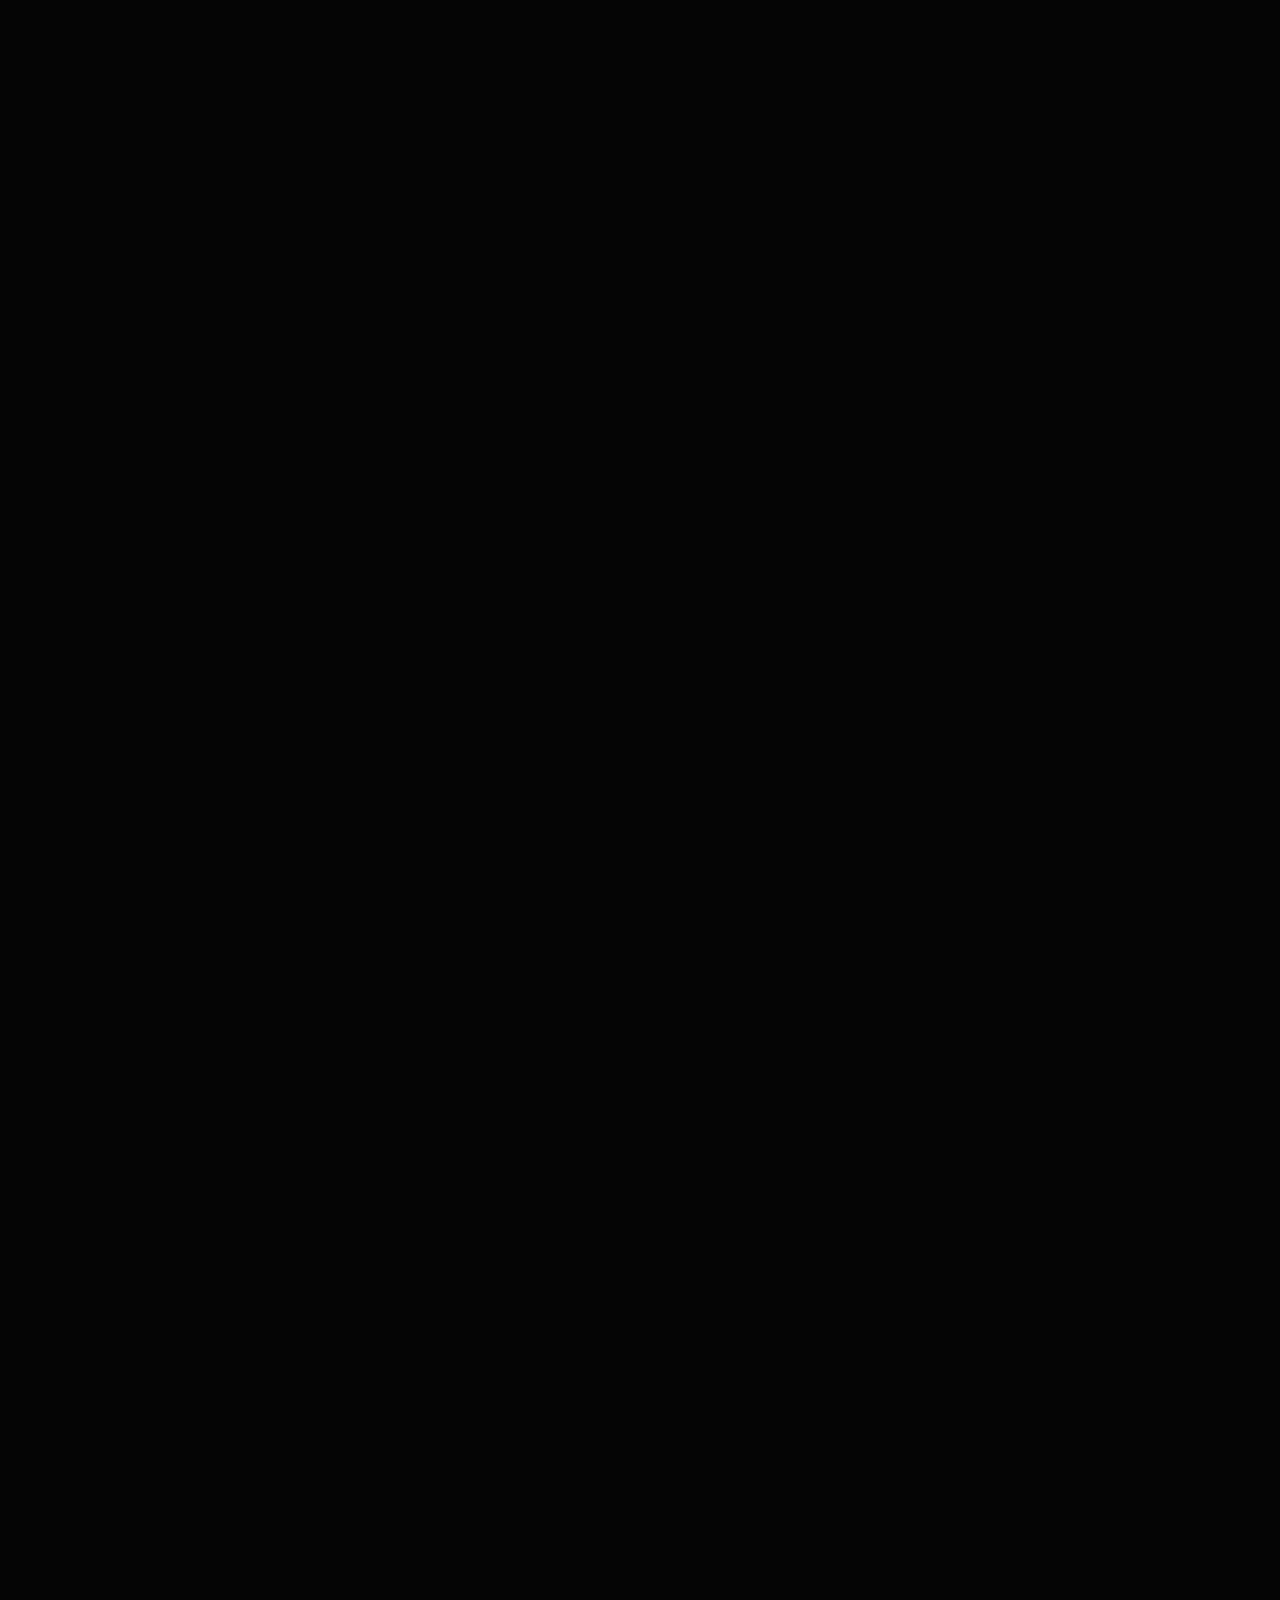
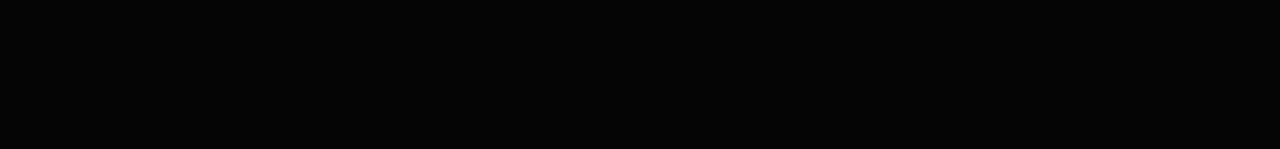
<file: sunctest.html>
<!DOCTYPE html>
<html lang="en">
<head>
    <meta charset="UTF-8">
    <meta name="viewport" content="width=device-width, initial-scale=1.0">
    <title>sUNC Results - Glacier</title>
    <style>
        @import url('https://fonts.googleapis.com/css2?family=Poppins:wght@300;400;500;600;700;800;900&display=swap');
        @import url('https://fonts.googleapis.com/css2?family=JetBrains+Mono:wght@400;500;600;700&display=swap');

        :root {
            --primary-red: #C41E3A;
            --secondary-green: #165B33;
            --gold-accent: #FFD700;
            --snow-white: #F0F8FF;
            --success-green: #10B981;
            --error-red: #EF4444;
        }

        * {
            margin: 0;
            padding: 0;
            box-sizing: border-box;
        }

        html, body {
            height: 100%;
            overflow-x: hidden;
        }

        body::-webkit-scrollbar {
            width: 10px;
        }

        body::-webkit-scrollbar-track {
            background: #0a0a0a;
        }

        body::-webkit-scrollbar-thumb {
            background: linear-gradient(180deg, var(--primary-red), var(--secondary-green));
            border-radius: 10px;
        }

        body {
            scrollbar-width: thin;
            scrollbar-color: var(--primary-red) #0a0a0a;
            font-family: 'Poppins', -apple-system, BlinkMacSystemFont, sans-serif;
            background: #050505;
            min-height: 100vh;
            position: relative;
        }

        .snowflakes {
            position: fixed;
            top: 0;
            left: 0;
            width: 100%;
            height: 100%;
            pointer-events: none;
            z-index: 10;
            overflow: hidden;
        }

        .snowflake {
            position: absolute;
            top: -10px;
            color: rgba(255, 255, 255, 0.6);
            font-size: 1.5rem;
            animation: fall linear infinite;
            text-shadow: 0 0 5px rgba(255, 255, 255, 0.5);
        }

        .snowflake:nth-child(1) { left: 5%; animation-duration: 12s; animation-delay: 0s; font-size: 1.2rem; }
        .snowflake:nth-child(2) { left: 15%; animation-duration: 15s; animation-delay: 2s; font-size: 1.8rem; }
        .snowflake:nth-child(3) { left: 25%; animation-duration: 10s; animation-delay: 4s; font-size: 1.5rem; }
        .snowflake:nth-child(4) { left: 35%; animation-duration: 14s; animation-delay: 1s; font-size: 1.3rem; }
        .snowflake:nth-child(5) { left: 45%; animation-duration: 11s; animation-delay: 3s; font-size: 1.6rem; }
        .snowflake:nth-child(6) { left: 55%; animation-duration: 13s; animation-delay: 5s; font-size: 1.4rem; }
        .snowflake:nth-child(7) { left: 65%; animation-duration: 16s; animation-delay: 2.5s; font-size: 1.7rem; }
        .snowflake:nth-child(8) { left: 75%; animation-duration: 12s; animation-delay: 4.5s; font-size: 1.3rem; }
        .snowflake:nth-child(9) { left: 85%; animation-duration: 14s; animation-delay: 1.5s; font-size: 1.5rem; }
        .snowflake:nth-child(10) { left: 95%; animation-duration: 11s; animation-delay: 3.5s; font-size: 1.2rem; }

        @keyframes fall {
            0% {
                top: -10%;
                transform: translateX(0) rotate(0deg);
                opacity: 0;
            }
            10% {
                opacity: 1;
            }
            90% {
                opacity: 0.6;
            }
            100% {
                top: 110%;
                transform: translateX(100px) rotate(360deg);
                opacity: 0;
            }
        }

        .dark-overlay {
            position: fixed;
            top: 0;
            left: 0;
            width: 100%;
            height: 100%;
            background: radial-gradient(circle at 50% 50%, rgba(196, 30, 58, 0.03) 0%, transparent 50%);
            z-index: 1;
            pointer-events: none;
        }

        .navbar {
            position: fixed;
            top: 0;
            left: 0;
            right: 0;
            background: rgba(5, 5, 5, 0.95);
            backdrop-filter: blur(20px);
            border-bottom: 1px solid rgba(196, 30, 58, 0.3);
            padding: 15px 40px;
            display: flex;
            justify-content: space-between;
            align-items: center;
            z-index: 1000;
            box-shadow: 0 4px 20px rgba(0, 0, 0, 0.8);
        }

        .nav-logo {
            display: flex;
            align-items: center;
            gap: 12px;
            font-size: 1.5rem;
            font-weight: 700;
            color: var(--primary-red);
            text-shadow: 0 0 10px rgba(196, 30, 58, 0.5);
        }

        .nav-links {
            display: flex;
            gap: 30px;
            align-items: center;
        }

        .nav-link {
            color: rgba(255, 255, 255, 0.7);
            text-decoration: none;
            font-size: 1rem;
            font-weight: 500;
            padding: 8px 16px;
            border-radius: 8px;
            transition: all 0.3s ease;
            position: relative;
        }

        .nav-link:hover {
            color: white;
            background: rgba(196, 30, 58, 0.1);
        }

        .nav-link.active {
            color: var(--primary-red);
            background: rgba(196, 30, 58, 0.15);
            text-shadow: 0 0 10px rgba(196, 30, 58, 0.5);
        }

        .particles {
            position: fixed;
            top: 0;
            left: 0;
            width: 100%;
            height: 100%;
            pointer-events: none;
            z-index: 1;
        }

        .particle {
            position: absolute;
            border-radius: 50%;
            animation: float 8s infinite ease-in-out;
        }

        .particle:nth-child(1) {
            width: 6px;
            height: 6px;
            left: 10%;
            background: rgba(196, 30, 58, 0.6);
            box-shadow: 0 0 10px rgba(196, 30, 58, 0.4);
            animation-delay: 0s;
        }

        .particle:nth-child(2) {
            width: 8px;
            height: 8px;
            left: 20%;
            background: rgba(22, 91, 51, 0.6);
            box-shadow: 0 0 10px rgba(22, 91, 51, 0.4);
            animation-delay: -2s;
        }

        .particle:nth-child(3) {
            width: 5px;
            height: 5px;
            left: 30%;
            background: rgba(255, 215, 0, 0.6);
            box-shadow: 0 0 8px rgba(255, 215, 0, 0.4);
            animation-delay: -1s;
        }

        .particle:nth-child(4) {
            width: 7px;
            height: 7px;
            left: 40%;
            background: rgba(196, 30, 58, 0.6);
            box-shadow: 0 0 10px rgba(196, 30, 58, 0.4);
            animation-delay: -3s;
        }

        .particle:nth-child(5) {
            width: 6px;
            height: 6px;
            left: 50%;
            background: rgba(22, 91, 51, 0.6);
            box-shadow: 0 0 10px rgba(22, 91, 51, 0.4);
            animation-delay: -1.5s;
        }

        .particle:nth-child(6) {
            width: 9px;
            height: 9px;
            left: 60%;
            background: rgba(255, 215, 0, 0.6);
            box-shadow: 0 0 12px rgba(255, 215, 0, 0.4);
            animation-delay: -2.5s;
        }

        .particle:nth-child(7) {
            width: 5px;
            height: 5px;
            left: 70%;
            background: rgba(196, 30, 58, 0.6);
            box-shadow: 0 0 8px rgba(196, 30, 58, 0.4);
            animation-delay: -0.5s;
        }

        .particle:nth-child(8) {
            width: 7px;
            height: 7px;
            left: 80%;
            background: rgba(22, 91, 51, 0.6);
            box-shadow: 0 0 10px rgba(22, 91, 51, 0.4);
            animation-delay: -4s;
        }

        @keyframes float {
            0%, 100% {
                transform: translateY(100vh) translateX(0px) rotate(0deg);
                opacity: 0;
            }
            10% { opacity: 1; }
            90% { opacity: 0.6; }
            50% {
                transform: translateY(-20px) translateX(20px) rotate(180deg);
                opacity: 0.8;
            }
        }

        .page {
            position: relative;
            z-index: 2;
            min-height: 100vh;
            padding-top: 80px;
        }

        .container {
            position: relative;
            z-index: 2;
            min-height: 100vh;
            padding: 2rem;
        }

        .unc-container {
            max-width: 1400px;
            margin: 0 auto;
            padding: 3rem 2rem;
        }

        .unc-title {
            font-size: clamp(3rem, 8vw, 5rem);
            font-weight: 800;
            color: var(--primary-red);
            margin-bottom: 0.5rem;
            text-align: center;
            text-shadow: 0 0 30px rgba(196, 30, 58, 0.6), 0 0 60px rgba(255, 215, 0, 0.3);
            letter-spacing: -0.02em;
            animation: titlePulse 4s ease-in-out infinite;
        }

        @keyframes titlePulse {
            0%, 100% {
                text-shadow: 0 0 30px rgba(196, 30, 58, 0.6), 0 0 60px rgba(255, 215, 0, 0.3);
            }
            50% {
                text-shadow: 0 0 40px rgba(196, 30, 58, 0.8), 0 0 80px rgba(255, 215, 0, 0.5);
            }
        }

        .unc-subtitle {
            font-size: clamp(1rem, 3vw, 1.3rem);
            color: rgba(255, 255, 255, 0.7);
            font-weight: 400;
            text-align: center;
            margin-bottom: 3rem;
            font-family: 'JetBrains Mono', monospace;
        }

        .stats-banner {
            display: grid;
            grid-template-columns: repeat(auto-fit, minmax(200px, 1fr));
            gap: 20px;
            margin-bottom: 3rem;
            animation: slideUp 0.8s ease-out;
        }

        @keyframes slideUp {
            from {
                opacity: 0;
                transform: translateY(30px);
            }
            to {
                opacity: 1;
                transform: translateY(0);
            }
        }

        .stat-card {
            background: linear-gradient(135deg, rgba(20, 20, 20, 0.8) 0%, rgba(30, 30, 30, 0.6) 100%);
            border: 1px solid rgba(196, 30, 58, 0.3);
            border-radius: 16px;
            padding: 25px;
            display: flex;
            align-items: center;
            gap: 20px;
            transition: all 0.3s ease;
            position: relative;
            overflow: hidden;
            backdrop-filter: blur(10px);
        }

        .stat-card::before {
            content: '';
            position: absolute;
            top: 0;
            left: 0;
            width: 100%;
            height: 2px;
            background: linear-gradient(90deg, transparent, var(--primary-red), transparent);
            animation: shimmer 3s linear infinite;
        }

        @keyframes shimmer {
            0% { transform: translateX(-100%); }
            100% { transform: translateX(100%); }
        }

        .stat-card:hover {
            transform: translateY(-5px);
            border-color: rgba(196, 30, 58, 0.5);
            box-shadow: 0 10px 30px rgba(196, 30, 58, 0.2);
        }

        .stat-card.highlight {
            background: linear-gradient(135deg, rgba(196, 30, 58, 0.2) 0%, rgba(22, 91, 51, 0.15) 100%);
            border-color: rgba(255, 215, 0, 0.5);
        }

        .stat-icon {
            width: 50px;
            height: 50px;
            border-radius: 12px;
            display: flex;
            align-items: center;
            justify-content: center;
            font-size: 1.5rem;
            font-weight: 700;
            background: linear-gradient(135deg, rgba(196, 30, 58, 0.3), rgba(22, 91, 51, 0.2));
            color: var(--gold-accent);
            text-shadow: 0 0 10px rgba(255, 215, 0, 0.5);
        }

        .stat-info {
            flex: 1;
        }

        .stat-value {
            font-size: 2rem;
            font-weight: 700;
            color: white;
            font-family: 'JetBrains Mono', monospace;
            text-shadow: 0 2px 10px rgba(255, 255, 255, 0.2);
        }

        .stat-label {
            font-size: 0.9rem;
            color: rgba(255, 255, 255, 0.6);
            text-transform: uppercase;
            letter-spacing: 1px;
            font-weight: 500;
        }

        .filter-bar {
            display: flex;
            gap: 15px;
            justify-content: center;
            margin-bottom: 3rem;
            flex-wrap: wrap;
            animation: slideUp 1s ease-out;
        }

        .filter-btn {
            padding: 12px 28px;
            background: rgba(20, 20, 20, 0.8);
            border: 2px solid rgba(196, 30, 58, 0.3);
            border-radius: 12px;
            color: rgba(255, 255, 255, 0.7);
            font-size: 0.95rem;
            font-weight: 600;
            cursor: pointer;
            transition: all 0.3s ease;
            backdrop-filter: blur(10px);
            font-family: 'Poppins', sans-serif;
        }

        .filter-btn:hover {
            background: rgba(196, 30, 58, 0.1);
            color: white;
            border-color: rgba(196, 30, 58, 0.5);
            transform: translateY(-2px);
        }

        .filter-btn.active {
            background: linear-gradient(135deg, rgba(196, 30, 58, 0.3), rgba(22, 91, 51, 0.2));
            border-color: var(--gold-accent);
            color: var(--gold-accent);
            box-shadow: 0 0 20px rgba(255, 215, 0, 0.3);
            text-shadow: 0 0 10px rgba(255, 215, 0, 0.5);
        }

        .tests-grid {
            display: grid;
            grid-template-columns: repeat(auto-fill, minmax(300px, 1fr));
            gap: 20px;
            margin-bottom: 4rem;
        }

        .test-card {
            background: linear-gradient(135deg, rgba(20, 20, 20, 0.9) 0%, rgba(15, 15, 15, 0.8) 100%);
            border: 1.5px solid rgba(255, 255, 255, 0.1);
            border-radius: 14px;
            padding: 20px;
            transition: all 0.3s ease;
            position: relative;
            overflow: hidden;
            backdrop-filter: blur(10px);
            animation: cardFadeIn 0.5s ease-out backwards;
        }

        @keyframes cardFadeIn {
            from {
                opacity: 0;
                transform: translateY(20px) scale(0.95);
            }
            to {
                opacity: 1;
                transform: translateY(0) scale(1);
            }
        }

        .test-card::before {
            content: '';
            position: absolute;
            top: 0;
            left: 0;
            width: 4px;
            height: 100%;
            background: var(--primary-red);
            transition: width 0.3s ease;
        }

        .test-card:hover {
            transform: translateY(-5px);
            box-shadow: 0 10px 30px rgba(0, 0, 0, 0.5);
        }

        .test-card:hover::before {
            width: 100%;
            opacity: 0.1;
        }

        .test-card.passed {
            border-color: rgba(16, 185, 129, 0.4);
        }

        .test-card.passed::before {
            background: linear-gradient(180deg, var(--success-green), #059669);
        }

        .test-card.passed:hover {
            border-color: rgba(16, 185, 129, 0.6);
            box-shadow: 0 10px 30px rgba(16, 185, 129, 0.2);
        }

        .test-card.failed {
            border-color: rgba(239, 68, 68, 0.4);
        }

        .test-card.failed::before {
            background: linear-gradient(180deg, var(--error-red), #DC2626);
        }

        .test-card.failed:hover {
            border-color: rgba(239, 68, 68, 0.6);
            box-shadow: 0 10px 30px rgba(239, 68, 68, 0.2);
        }

        .test-header {
            display: flex;
            align-items: center;
            gap: 12px;
            margin-bottom: 12px;
        }

        .test-icon {
            width: 40px;
            height: 40px;
            border-radius: 10px;
            display: flex;
            align-items: center;
            justify-content: center;
            font-size: 1.3rem;
            font-weight: 700;
            flex-shrink: 0;
        }

        .test-card.passed .test-icon {
            background: linear-gradient(135deg, rgba(16, 185, 129, 0.3), rgba(5, 150, 105, 0.2));
            color: var(--success-green);
            box-shadow: 0 0 15px rgba(16, 185, 129, 0.3);
        }

        .test-card.failed .test-icon {
            background: linear-gradient(135deg, rgba(239, 68, 68, 0.3), rgba(220, 38, 38, 0.2));
            color: var(--error-red);
            box-shadow: 0 0 15px rgba(239, 68, 68, 0.3);
        }

        .test-name {
            font-size: 1.1rem;
            font-weight: 600;
            color: white;
            font-family: 'JetBrains Mono', monospace;
            word-break: break-all;
        }

        .test-category {
            display: inline-block;
            padding: 4px 10px;
            background: rgba(196, 30, 58, 0.2);
            border: 1px solid rgba(196, 30, 58, 0.3);
            border-radius: 6px;
            font-size: 0.75rem;
            color: var(--gold-accent);
            text-transform: uppercase;
            letter-spacing: 0.5px;
            font-weight: 600;
            margin-bottom: 8px;
        }

        .summary-section {
            background: linear-gradient(135deg, rgba(20, 20, 20, 0.9) 0%, rgba(30, 30, 30, 0.7) 100%);
            border: 1px solid rgba(196, 30, 58, 0.3);
            border-radius: 20px;
            padding: 40px;
            text-align: center;
            position: relative;
            overflow: hidden;
            backdrop-filter: blur(10px);
            animation: slideUp 1.2s ease-out;
        }

        .summary-section::before {
            content: '';
            position: absolute;
            top: 0;
            left: 0;
            right: 0;
            height: 60%;
            background: linear-gradient(180deg, rgba(196, 30, 58, 0.15) 0%, transparent 100%);
            border-radius: 20px 20px 50% 50%;
        }

        .summary-title {
            font-size: 2rem;
            font-weight: 700;
            color: var(--primary-red);
            margin-bottom: 20px;
            text-shadow: 0 0 20px rgba(196, 30, 58, 0.5);
            position: relative;
            z-index: 1;
        }

        .summary-content {
            color: rgba(255, 255, 255, 0.8);
            font-size: 1.1rem;
            line-height: 1.8;
            max-width: 700px;
            margin: 0 auto;
            position: relative;
            z-index: 1;
        }

        .summary-content strong {
            color: var(--gold-accent);
            font-weight: 600;
        }

        .loading {
            position: fixed;
            top: 0;
            left: 0;
            width: 100%;
            height: 100%;
            background: linear-gradient(135deg, #0a0a0a 0%, #1a0a0a 100%);
            display: flex;
            justify-content: center;
            align-items: center;
            z-index: 9999;
            animation: fadeOut 1s ease 1.5s forwards;
        }

        .spinner {
            width: 50px;
            height: 50px;
            border: 3px solid rgba(196, 30, 58, 0.2);
            border-top: 3px solid var(--gold-accent);
            border-radius: 50%;
            animation: spin 1s linear infinite;
            box-shadow: 0 0 20px rgba(255, 215, 0, 0.4);
        }

        @keyframes spin {
            0% { transform: rotate(0deg); }
            100% { transform: rotate(360deg); }
        }

        @keyframes fadeOut {
            to {
                opacity: 0;
                visibility: hidden;
            }
        }

        @media (max-width: 768px) {
            .navbar {
                padding: 12px 20px;
                flex-direction: column;
                gap: 15px;
            }

            .nav-links {
                gap: 15px;
            }

            .nav-link {
                font-size: 0.9rem;
                padding: 6px 12px;
            }

            .unc-container {
                padding: 2rem 1rem;
            }

            .stats-banner {
                grid-template-columns: 1fr;
            }

            .filter-bar {
                gap: 10px;
            }

            .filter-btn {
                padding: 10px 20px;
                font-size: 0.85rem;
            }

            .tests-grid {
                grid-template-columns: 1fr;
            }

            .summary-section {
                padding: 30px 20px;
            }
        }
    </style>
</head>
<body>
    <div class="loading">
        <div class="spinner"></div>
    </div>

    <nav class="navbar">
        <div class="nav-logo">
            <span>Glacier</span>
        </div>
        <div class="nav-links">
            <a href="index.html" class="nav-link">Home</a>
            <a href="download.html" class="nav-link">Download</a>
            <a href="offsets.html" class="nav-link">Offsets</a>
            <a href="unc.html" class="nav-link active">sUNC</a>
            <a href="team.html" class="nav-link">Team</a>
        </div>
    </nav>

    <div class="dark-overlay"></div>
    
    <div class="particles">
        <div class="particle"></div>
        <div class="particle"></div>
        <div class="particle"></div>
        <div class="particle"></div>
        <div class="particle"></div>
        <div class="particle"></div>
        <div class="particle"></div>
        <div class="particle"></div>
    </div>

    <div class="snowflakes" aria-hidden="true">
        <div class="snowflake">❄</div>
        <div class="snowflake">❄</div>
        <div class="snowflake">❄</div>
        <div class="snowflake">❄</div>
        <div class="snowflake">❄</div>
        <div class="snowflake">❄</div>
        <div class="snowflake">❄</div>
        <div class="snowflake">❄</div>
        <div class="snowflake">❄</div>
        <div class="snowflake">❄</div>
        <div class="snowflake">❄</div>
        <div class="snowflake">❄</div>
    </div>

    <div class="page">
        <div class="container unc-container">
            <h1 class="unc-title">sUNC Environment Check</h1>
            <p class="unc-subtitle">Simplified Unified Naming Convention Test Results</p>

            <div class="stats-banner">
                <div class="stat-card">
                    <div class="stat-icon">✓</div>
                    <div class="stat-info">
                        <div class="stat-value" id="passedCount">23</div>
                        <div class="stat-label">Passed</div>
                    </div>
                </div>
                <div class="stat-card">
                    <div class="stat-icon">✕</div>
                    <div class="stat-info">
                        <div class="stat-value" id="failedCount">62</div>
                        <div class="stat-label">Failed</div>
                    </div>
                </div>
                <div class="stat-card">
                    <div class="stat-icon">Σ</div>
                    <div class="stat-info">
                        <div class="stat-value" id="totalCount">85</div>
                        <div class="stat-label">Total Tests</div>
                    </div>
                </div>
                <div class="stat-card highlight">
                    <div class="stat-icon">%</div>
                    <div class="stat-info">
                        <div class="stat-value" id="successRate">27%</div>
                        <div class="stat-label">Success Rate</div>
                    </div>
                </div>
            </div>

            <div class="filter-bar">
                <button class="filter-btn active" data-filter="all">All Tests</button>
                <button class="filter-btn" data-filter="passed">Passed</button>
                <button class="filter-btn" data-filter="failed">Failed</button>
            </div>

            <div class="tests-grid" id="testsGrid">
                <!-- Tests will be inserted here by JavaScript -->
            </div>

            <div class="summary-section">
                <h2 class="summary-title">Test Summary</h2>
                <div class="summary-content">
                    <p>Glacier has successfully passed <strong>27%</strong> of all sUNC environment checks.</p>
                    <p>Out of <strong>85 total tests</strong>, <strong>23</strong> passed and <strong>62</strong> failed.</p>
                </div>
            </div>
        </div>
    </div>

    <script>
        const testData = [
            { name: 'makefolder', status: 'passed', category: 'Filesystem' },
            { name: 'isfolder', status: 'passed', category: 'Filesystem' },
            { name: 'writefile', status: 'passed', category: 'Filesystem' },
            { name: 'compareinstances', status: 'passed', category: 'Core' },
            { name: 'lz4decompress', status: 'passed', category: 'Misc' },
            { name: 'identifyexecutor', status: 'passed', category: 'Misc' },
            { name: 'delfile', status: 'passed', category: 'Filesystem' },
            { name: 'readfile', status: 'passed', category: 'Filesystem' },
            { name: 'setrenderproperty', status: 'passed', category: 'Drawing' },
            { name: 'base64_encode', status: 'passed', category: 'Cryptography' },
            { name: 'loadfile', status: 'passed', category: 'Script' },
            { name: 'isrenderobj', status: 'passed', category: 'Drawing' },
            { name: 'Drawing.Fonts', status: 'passed', category: 'Drawing' },
            { name: 'delfolder', status: 'passed', category: 'Filesystem' },
            { name: 'isfile', status: 'passed', category: 'Filesystem' },
            { name: 'listfiles', status: 'passed', category: 'Filesystem' },
            { name: 'getinstances', status: 'passed', category: 'Instance' },
            { name: 'base64_decode', status: 'passed', category: 'Cryptography' },
            { name: 'iscclosure', status: 'passed', category: 'Core' },
            { name: 'Drawing.new', status: 'passed', category: 'Drawing' },
            { name: 'islclosure', status: 'passed', category: 'Core' },
            { name: 'getrenderproperty', status: 'passed', category: 'Drawing' },
            { name: 'cleardrawcache', status: 'passed', category: 'Drawing' },
            { name: 'filtergc', status: 'failed', category: 'Script' },
            { name: 'debug.setconstant', status: 'failed', category: 'Debug' },
            { name: 'getsenv', status: 'failed', category: 'Script' },
            { name: 'debug.getconstants', status: 'failed', category: 'Debug' },
            { name: 'hookmetamethod', status: 'failed', category: 'Metatable' },
            { name: 'getgenv', status: 'failed', category: 'Script' },
            { name: 'replicatesignal', status: 'failed', category: 'Instance' },
            { name: 'cache.iscached', status: 'failed', category: 'Cache' },
            { name: 'debug.getinfo', status: 'failed', category: 'Debug' },
            { name: 'getnilinstances', status: 'failed', category: 'Instance' },
            { name: 'restorefunction', status: 'failed', category: 'Core' },
            { name: 'setreadonly', status: 'failed', category: 'Metatable' },
            { name: 'fireclickdetector', status: 'failed', category: 'Instance' },
            { name: 'getfunctionhash', status: 'failed', category: 'Script' },
            { name: 'getcustomasset', status: 'failed', category: 'Filesystem' },
            { name: 'WebSocket.connect', status: 'failed', category: 'WebSocket' },
            { name: 'debug.setupvalue', status: 'failed', category: 'Debug' },
            { name: 'getrunningscripts', status: 'failed', category: 'Script' },
            { name: 'clonefunction', status: 'failed', category: 'Core' },
            { name: 'fireproximiyprompt', status: 'failed', category: 'Instance' },
            { name: 'getrawmetatable', status: 'failed', category: 'Metatable' },
            { name: 'getscripthash', status: 'failed', category: 'Script' },
            { name: 'checkcaller', status: 'failed', category: 'Core' },
            { name: 'getscripts', status: 'failed', category: 'Script' },
            { name: 'getthreadidentity', status: 'failed', category: 'Script' },
            { name: 'getconnections', status: 'failed', category: 'Instance' },
            { name: 'gethiddenproperty', status: 'failed', category: 'Instance' },
            { name: 'getscriptbytecode', status: 'failed', category: 'Script' },
            { name: 'getgc', status: 'failed', category: 'Script' },
            { name: 'cache.invalidate', status: 'failed', category: 'Cache' },
            { name: 'gethui', status: 'failed', category: 'Instance' },
            { name: 'cloneref', status: 'failed', category: 'Core' },
            { name: 'loadstring', status: 'failed', category: 'Script' },
            { name: 'sethiddenproperty', status: 'failed', category: 'Instance' },
            { name: 'hookfunction', status: 'failed', category: 'Core' },
            { name: 'debug.getupvalue', status: 'failed', category: 'Debug' },
            { name: 'isexecutorclosure', status: 'failed', category: 'Core' },
            { name: 'isscriptable', status: 'failed', category: 'Instance' },
            { name: 'setscriptable', status: 'failed', category: 'Instance' },
            { name: 'getcallingscript', status: 'failed', category: 'Core' },
            { name: 'firetouchinterest', status: 'failed', category: 'Instance' },
            { name: 'getrenv', status: 'failed', category: 'Script' },
            { name: 'request', status: 'failed', category: 'Network' },
            { name: 'newcclosure', status: 'failed', category: 'Core' },
            { name: 'cache.replace', status: 'failed', category: 'Cache' },
            { name: 'debug.getprotos', status: 'failed', category: 'Debug' },
            { name: 'appendfile', status: 'failed', category: 'Filesystem' },
            { name: 'debug.getstack', status: 'failed', category: 'Debug' },
            { name: 'getloadedmodules', status: 'failed', category: 'Script' },
            { name: 'debug.getconstant', status: 'failed', category: 'Debug' },
            { name: 'debug.setstack', status: 'failed', category: 'Debug' },
            { name: 'lz4compress', status: 'failed', category: 'Misc' },
            { name: 'getnamecallmethod', status: 'failed', category: 'Metatable' },
            { name: 'debug.getproto', status: 'failed', category: 'Debug' },
            { name: 'debug.getupvalues', status: 'failed', category: 'Debug' },
            { name: 'decompile', status: 'failed', category: 'Script' },
            { name: 'firesignal', status: 'failed', category: 'Instance' },
            { name: 'setthreadidentity', status: 'failed', category: 'Script' },
        ];

        function getStatusIcon(status) {
            return status === 'passed' ? '✓' : '✕';
        }

        function renderTests(filter = 'all') {
            const grid = document.getElementById('testsGrid');
            grid.innerHTML = '';

            const filtered = filter === 'all' 
                ? testData 
                : testData.filter(test => test.status === filter);

            filtered.forEach((test, index) => {
                const card = document.createElement('div');
                card.className = `test-card ${test.status}`;
                card.style.animationDelay = `${index * 0.02}s`;
                
                card.innerHTML = `
                    <div class="test-header">
                        <div class="test-icon">${getStatusIcon(test.status)}</div>
                        <div class="test-name">${test.name}</div>
                    </div>
                    <div class="test-category">${test.category}</div>
                `;
                
                grid.appendChild(card);
            });
        }

        document.querySelectorAll('.filter-btn').forEach(btn => {
            btn.addEventListener('click', () => {
                document.querySelectorAll('.filter-btn').forEach(b => b.classList.remove('active'));
                btn.classList.add('active');
                renderTests(btn.dataset.filter);
            });
        });

        window.addEventListener('load', function() {
            const loading = document.querySelector('.loading');
            loading.style.animation = 'fadeOut 1s ease 0.5s forwards';
            
            setTimeout(function() {
                loading.style.display = 'none';
            }, 1500);

            renderTests();
        });
    </script>
</body>
</html>
</file>
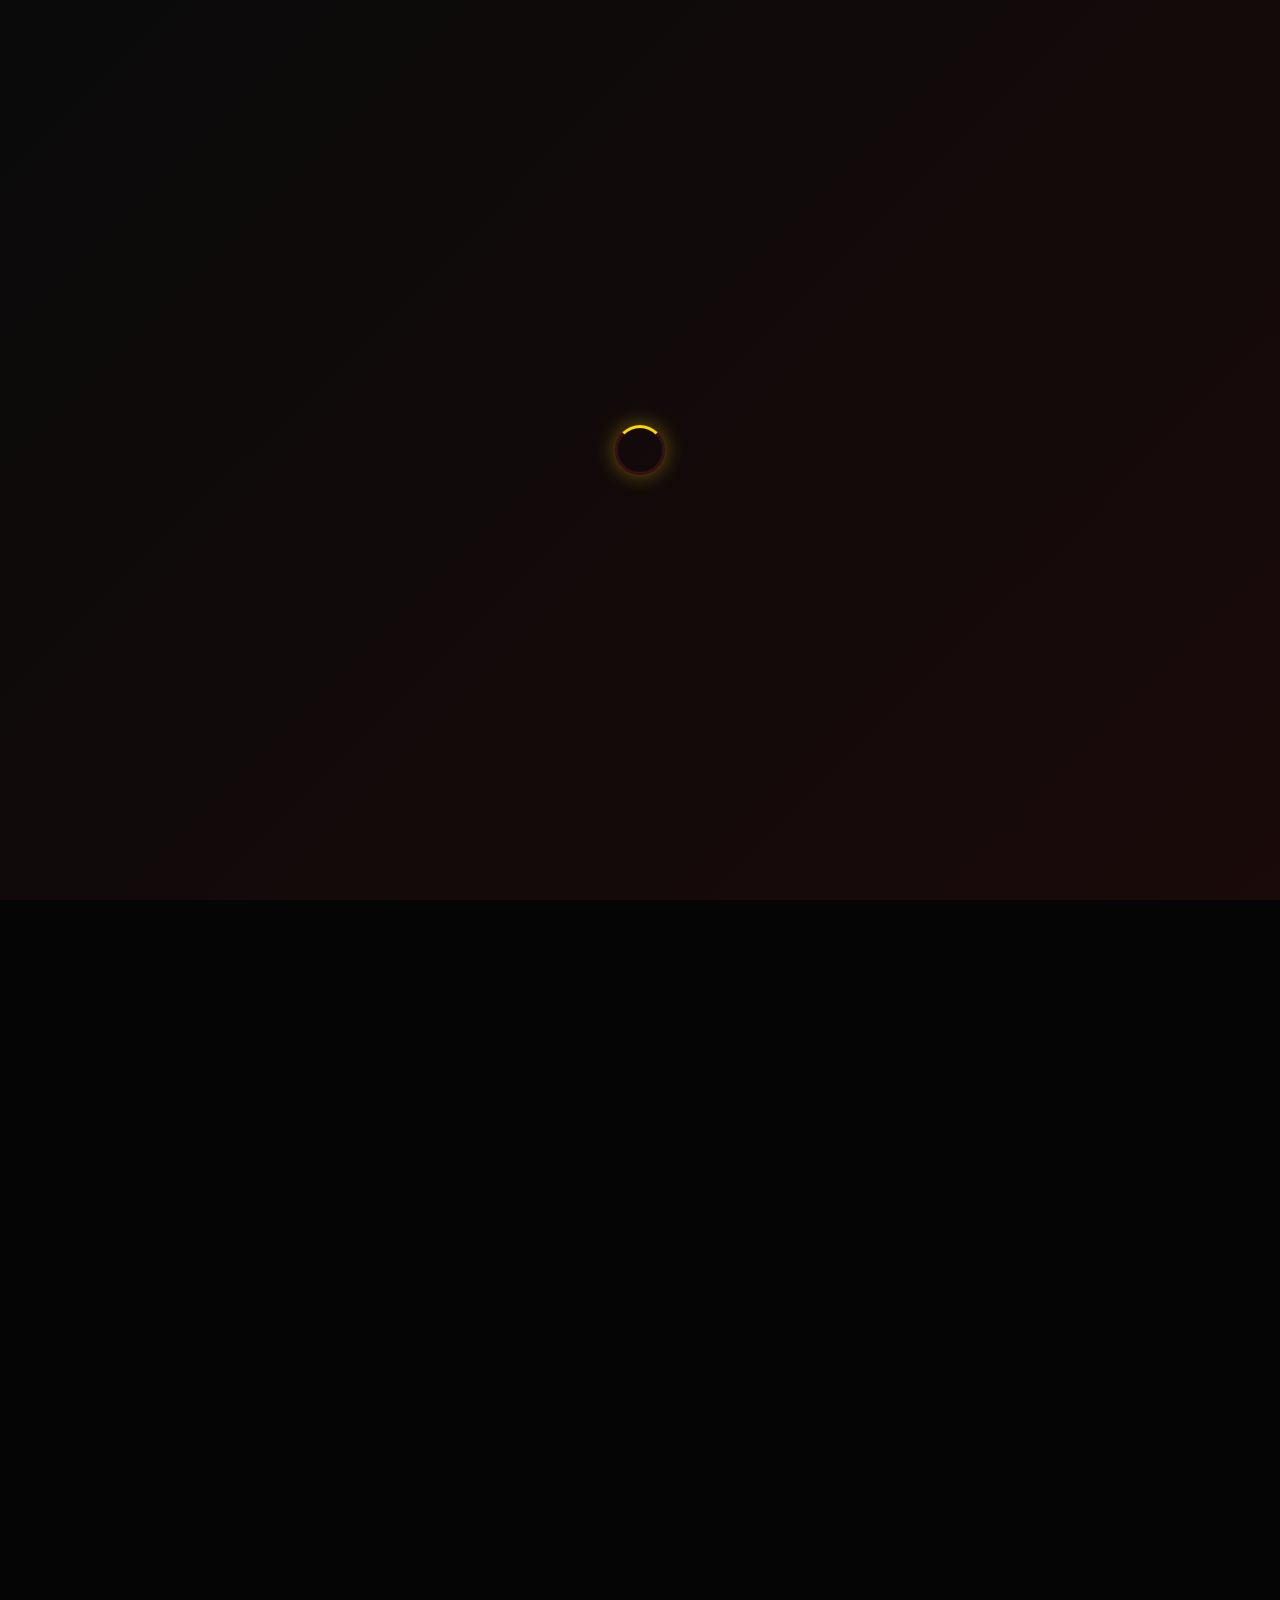
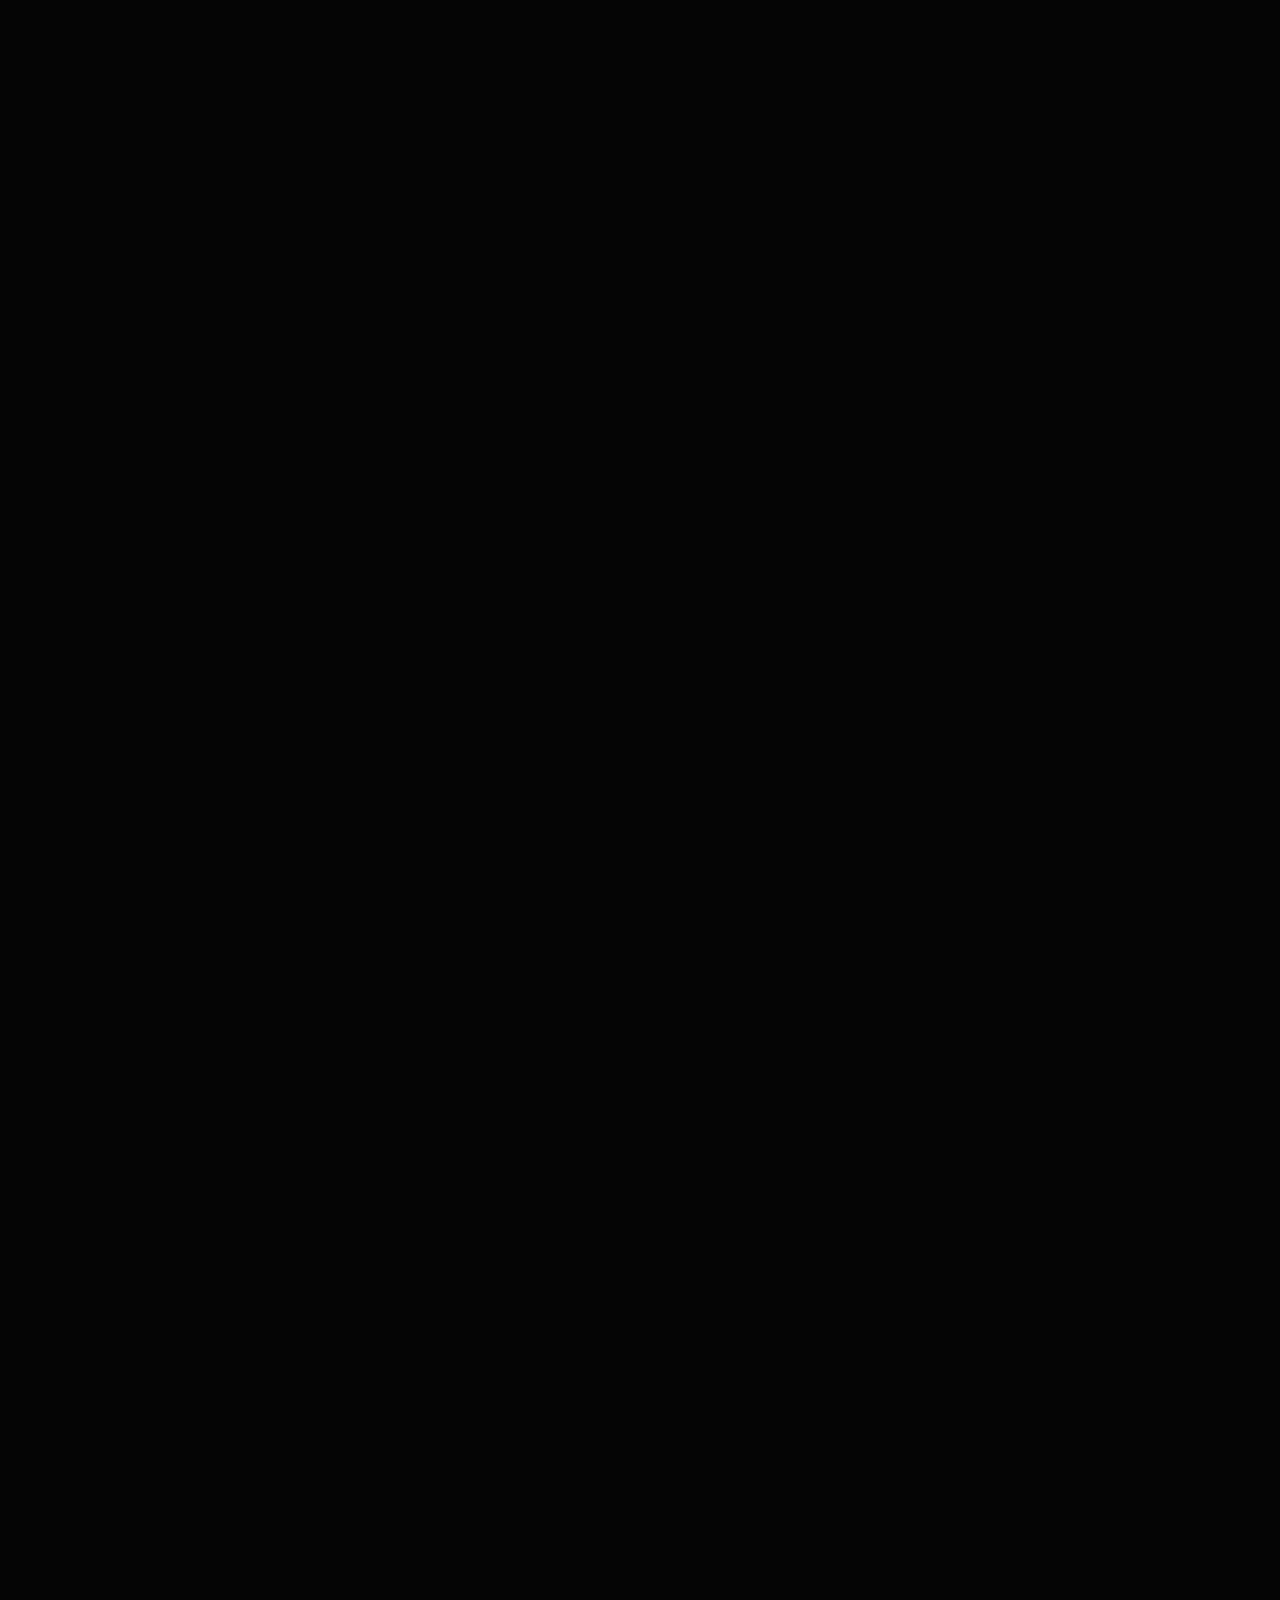
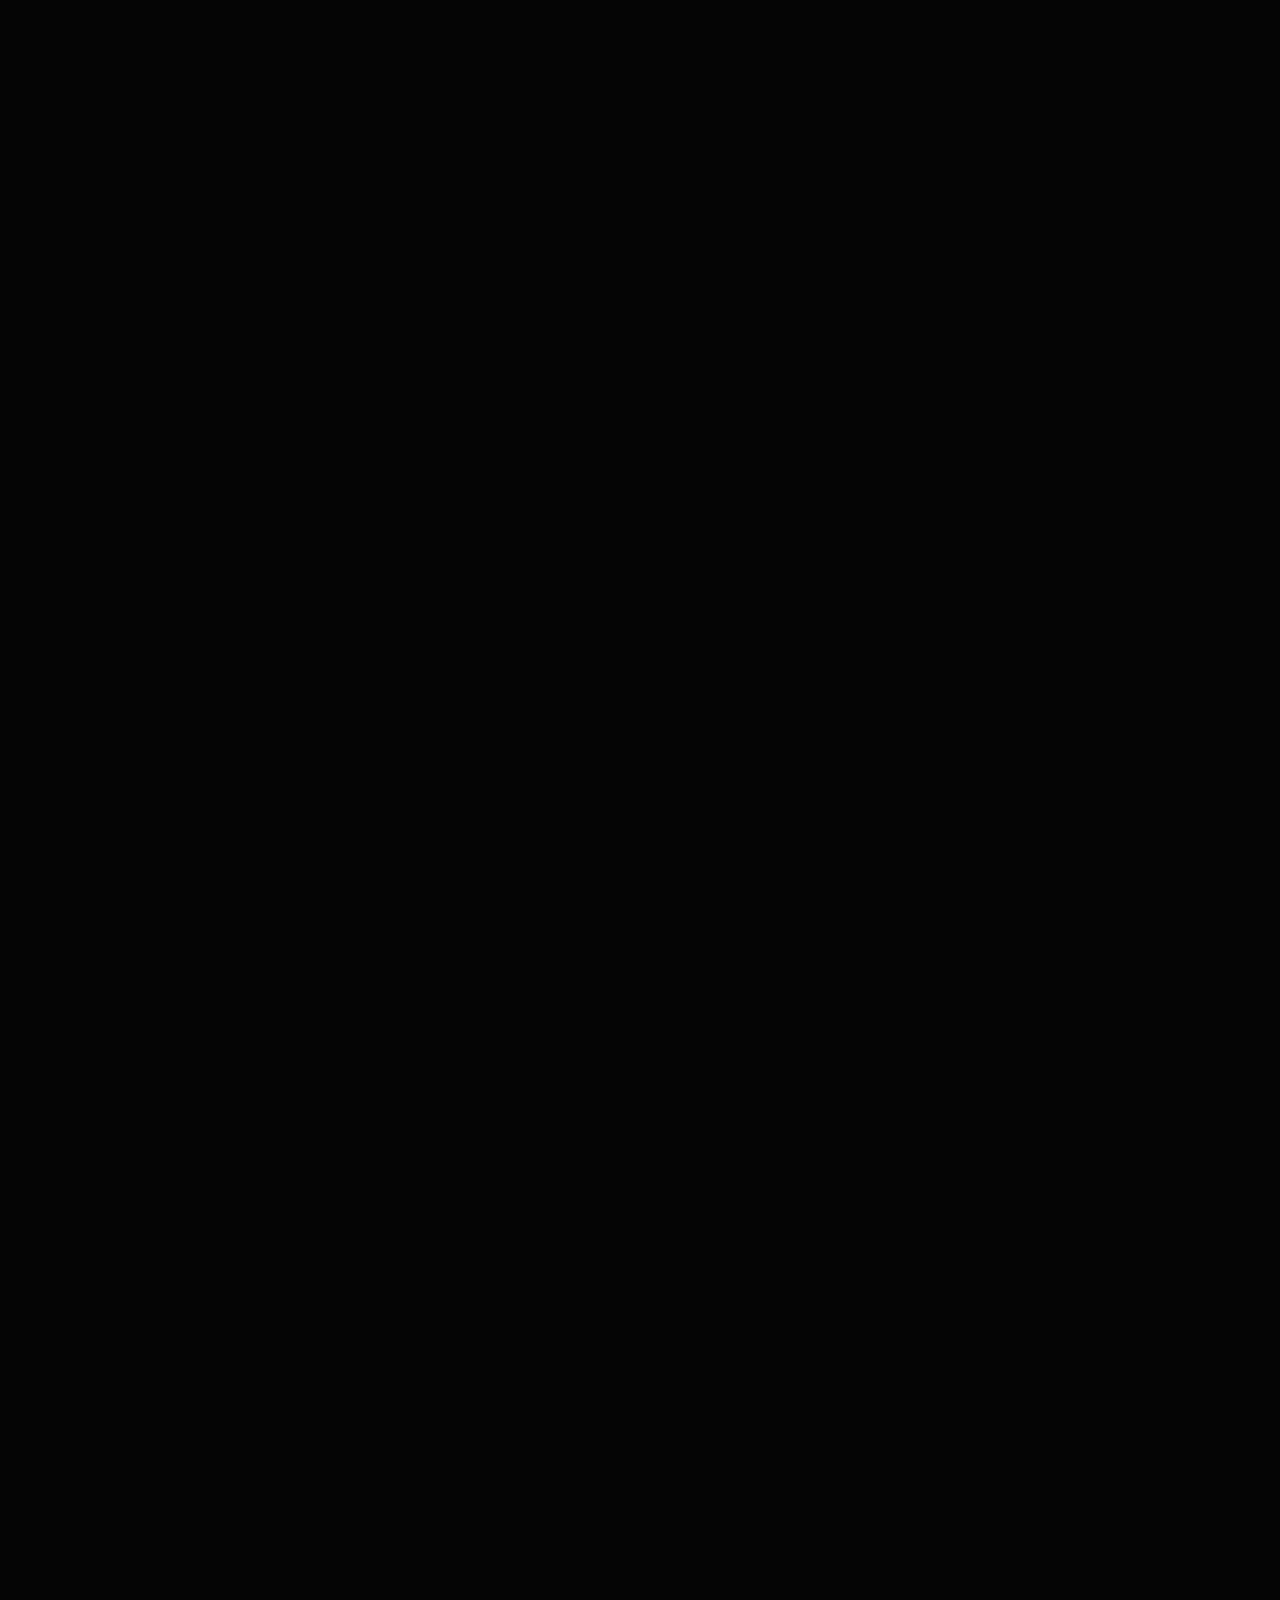
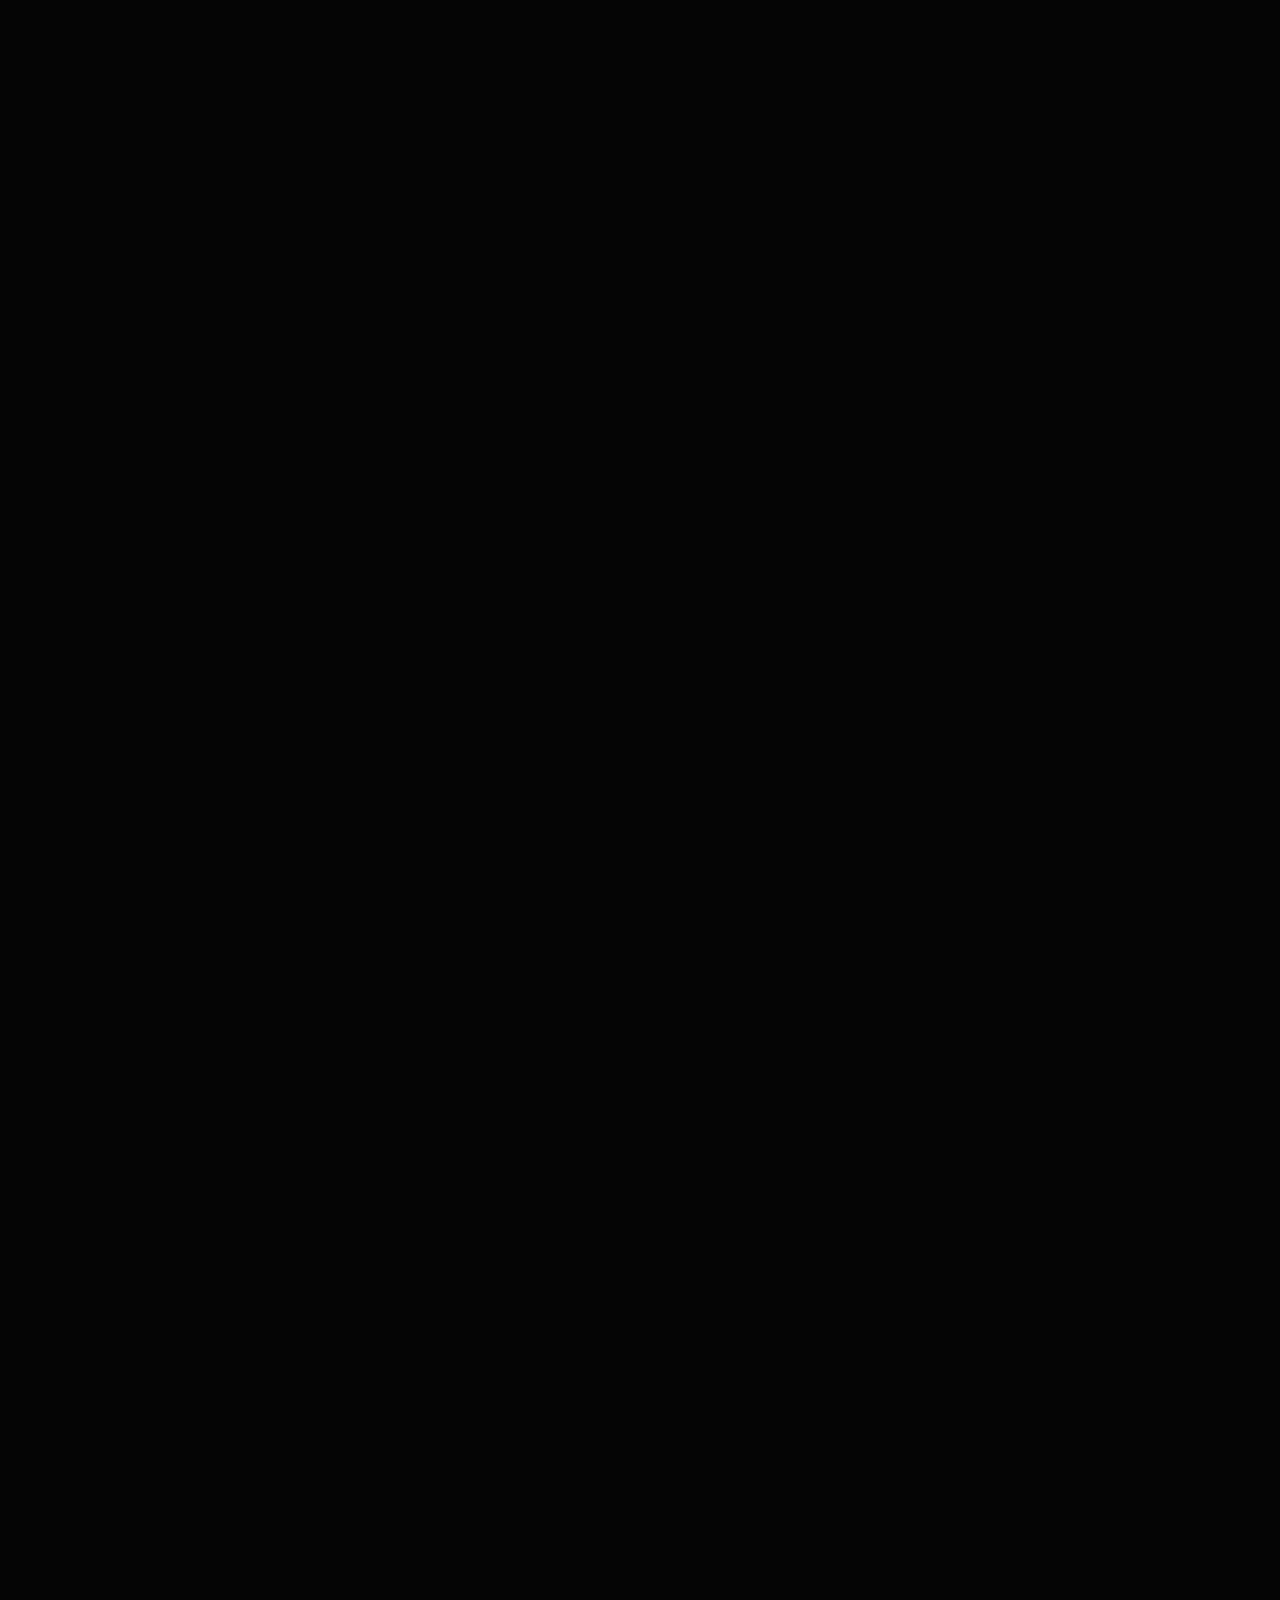
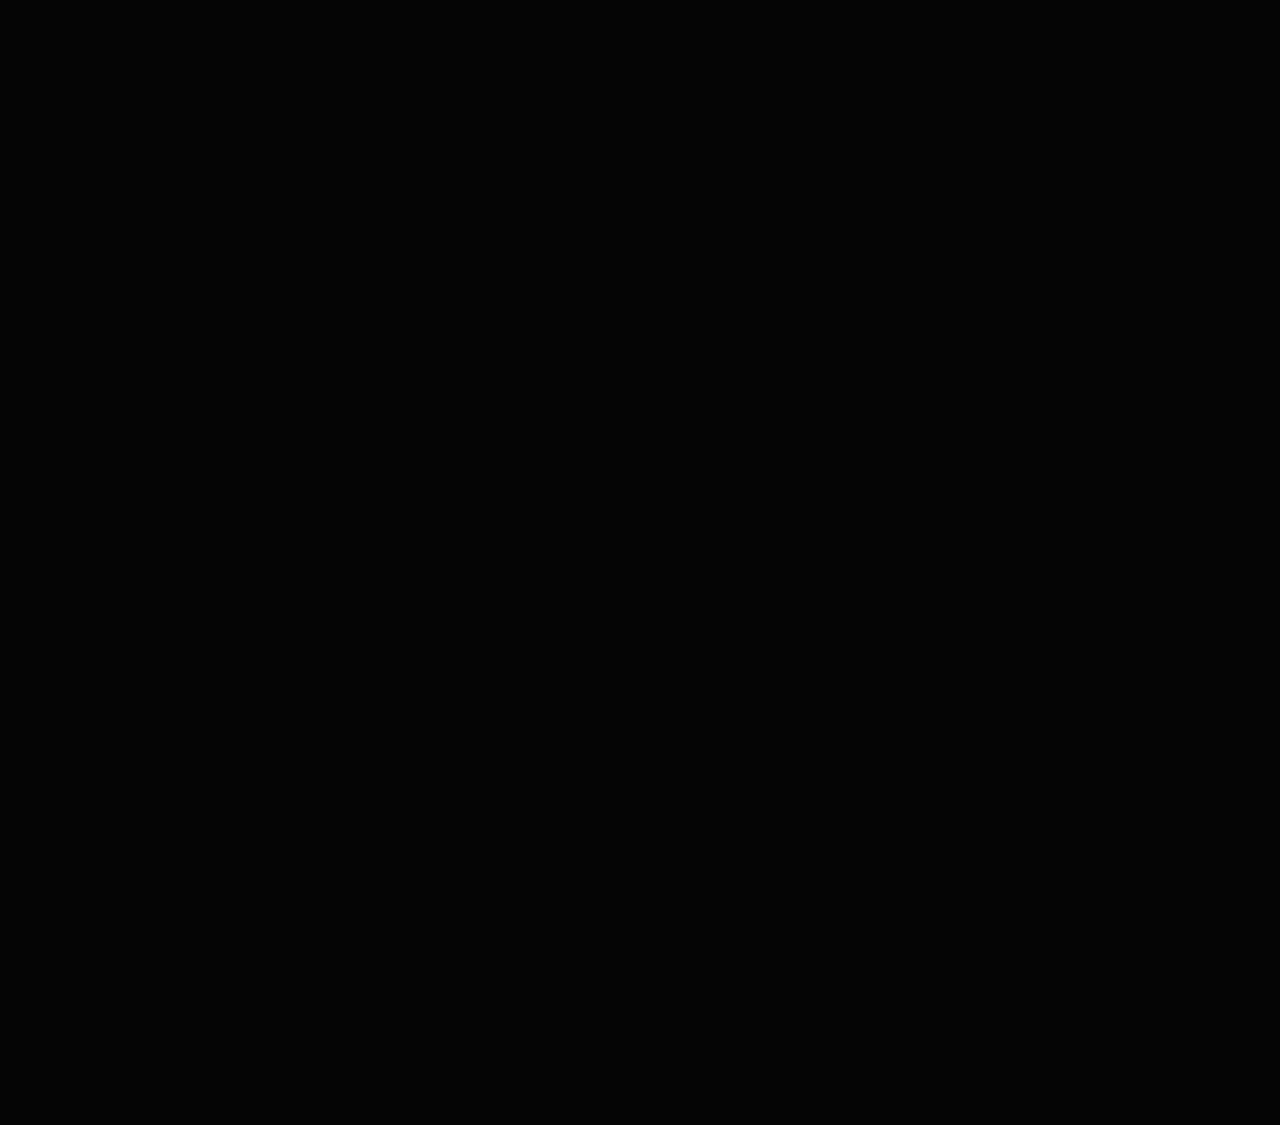
<file: unctest.html>
<!DOCTYPE html>
<html lang="en">
<head>
    <meta charset="UTF-8">
    <meta name="viewport" content="width=device-width, initial-scale=1.0">
    <title>UNC Results - Glacier</title>
    <style>
        @import url('https://fonts.googleapis.com/css2?family=Poppins:wght@300;400;500;600;700;800;900&display=swap');
        @import url('https://fonts.googleapis.com/css2?family=JetBrains+Mono:wght@400;500;600;700&display=swap');

        /* --- CHRISTMAS THEME + UNC DARK THEME --- */
        :root {
            --primary-red: #C41E3A;
            --secondary-green: #165B33;
            --gold-accent: #FFD700;
            --snow-white: #F0F8FF;
            --success-green: #10B981;
            --error-red: #EF4444;
            --warning-yellow: #F59E0B;
            --skipped-blue: #3B82F6;
        }

        * {
            margin: 0;
            padding: 0;
            box-sizing: border-box;
        }

        html, body {
            height: 100%;
            overflow-x: hidden;
        }

        body::-webkit-scrollbar {
            width: 10px;
        }

        body::-webkit-scrollbar-track {
            background: #0a0a0a;
        }

        body::-webkit-scrollbar-thumb {
            background: linear-gradient(180deg, var(--primary-red), var(--secondary-green));
            border-radius: 10px;
        }

        body {
            scrollbar-width: thin;
            scrollbar-color: var(--primary-red) #0a0a0a;
            font-family: 'Poppins', -apple-system, BlinkMacSystemFont, sans-serif;
            background: #050505;
            min-height: 100vh;
            position: relative;
        }

        /* Snowflake styling */
        .snowflakes {
            position: fixed;
            top: 0;
            left: 0;
            width: 100%;
            height: 100%;
            pointer-events: none;
            z-index: 10;
            overflow: hidden;
        }

        .snowflake {
            position: absolute;
            top: -10px;
            color: rgba(255, 255, 255, 0.6);
            font-size: 1.5rem;
            animation: fall linear infinite;
            text-shadow: 0 0 5px rgba(255, 255, 255, 0.5);
        }

        .snowflake:nth-child(1) { left: 5%; animation-duration: 12s; animation-delay: 0s; font-size: 1.2rem; }
        .snowflake:nth-child(2) { left: 15%; animation-duration: 15s; animation-delay: 2s; font-size: 1.8rem; }
        .snowflake:nth-child(3) { left: 25%; animation-duration: 10s; animation-delay: 4s; font-size: 1.5rem; }
        .snowflake:nth-child(4) { left: 35%; animation-duration: 14s; animation-delay: 1s; font-size: 1.3rem; }
        .snowflake:nth-child(5) { left: 45%; animation-duration: 11s; animation-delay: 3s; font-size: 1.6rem; }
        .snowflake:nth-child(6) { left: 55%; animation-duration: 13s; animation-delay: 5s; font-size: 1.4rem; }
        .snowflake:nth-child(7) { left: 65%; animation-duration: 16s; animation-delay: 2.5s; font-size: 1.7rem; }
        .snowflake:nth-child(8) { left: 75%; animation-duration: 12s; animation-delay: 4.5s; font-size: 1.3rem; }
        .snowflake:nth-child(9) { left: 85%; animation-duration: 14s; animation-delay: 1.5s; font-size: 1.5rem; }
        .snowflake:nth-child(10) { left: 95%; animation-duration: 11s; animation-delay: 3.5s; font-size: 1.2rem; }

        @keyframes fall {
            0% {
                top: -10%;
                transform: translateX(0) rotate(0deg);
                opacity: 0;
            }
            10% {
                opacity: 1;
            }
            90% {
                opacity: 0.6;
            }
            100% {
                top: 110%;
                transform: translateX(100px) rotate(360deg);
                opacity: 0;
            }
        }

        .dark-overlay {
            position: fixed;
            top: 0;
            left: 0;
            width: 100%;
            height: 100%;
            background: radial-gradient(circle at 50% 50%, rgba(196, 30, 58, 0.03) 0%, transparent 50%);
            z-index: 1;
            pointer-events: none;
        }

        /* Navbar */
        .navbar {
            position: fixed;
            top: 0;
            left: 0;
            right: 0;
            background: rgba(5, 5, 5, 0.95);
            backdrop-filter: blur(20px);
            border-bottom: 1px solid rgba(196, 30, 58, 0.3);
            padding: 15px 40px;
            display: flex;
            justify-content: space-between;
            align-items: center;
            z-index: 1000;
            box-shadow: 0 4px 20px rgba(0, 0, 0, 0.8);
        }

        .nav-logo {
            display: flex;
            align-items: center;
            gap: 12px;
            font-size: 1.5rem;
            font-weight: 700;
            color: var(--primary-red);
            text-shadow: 0 0 10px rgba(196, 30, 58, 0.5);
        }

        .nav-links {
            display: flex;
            gap: 30px;
            align-items: center;
        }

        .nav-link {
            color: rgba(255, 255, 255, 0.7);
            text-decoration: none;
            font-size: 1rem;
            font-weight: 500;
            padding: 8px 16px;
            border-radius: 8px;
            transition: all 0.3s ease;
            position: relative;
        }

        .nav-link:hover {
            color: white;
            background: rgba(196, 30, 58, 0.1);
        }

        .nav-link.active {
            color: var(--primary-red);
            background: rgba(196, 30, 58, 0.15);
            text-shadow: 0 0 10px rgba(196, 30, 58, 0.5);
        }

        .particles {
            position: fixed;
            top: 0;
            left: 0;
            width: 100%;
            height: 100%;
            pointer-events: none;
            z-index: 1;
        }

        .particle {
            position: absolute;
            border-radius: 50%;
            animation: float 8s infinite ease-in-out;
        }

        .particle:nth-child(1) {
            width: 6px;
            height: 6px;
            left: 10%;
            background: rgba(196, 30, 58, 0.6);
            box-shadow: 0 0 10px rgba(196, 30, 58, 0.4);
            animation-delay: 0s;
        }

        .particle:nth-child(2) {
            width: 8px;
            height: 8px;
            left: 20%;
            background: rgba(22, 91, 51, 0.6);
            box-shadow: 0 0 10px rgba(22, 91, 51, 0.4);
            animation-delay: -2s;
        }

        .particle:nth-child(3) {
            width: 5px;
            height: 5px;
            left: 30%;
            background: rgba(255, 215, 0, 0.6);
            box-shadow: 0 0 8px rgba(255, 215, 0, 0.4);
            animation-delay: -1s;
        }

        .particle:nth-child(4) {
            width: 7px;
            height: 7px;
            left: 40%;
            background: rgba(196, 30, 58, 0.6);
            box-shadow: 0 0 10px rgba(196, 30, 58, 0.4);
            animation-delay: -3s;
        }

        .particle:nth-child(5) {
            width: 6px;
            height: 6px;
            left: 50%;
            background: rgba(22, 91, 51, 0.6);
            box-shadow: 0 0 10px rgba(22, 91, 51, 0.4);
            animation-delay: -1.5s;
        }

        .particle:nth-child(6) {
            width: 9px;
            height: 9px;
            left: 60%;
            background: rgba(255, 215, 0, 0.6);
            box-shadow: 0 0 12px rgba(255, 215, 0, 0.4);
            animation-delay: -2.5s;
        }

        .particle:nth-child(7) {
            width: 5px;
            height: 5px;
            left: 70%;
            background: rgba(196, 30, 58, 0.6);
            box-shadow: 0 0 8px rgba(196, 30, 58, 0.4);
            animation-delay: -0.5s;
        }

        .particle:nth-child(8) {
            width: 7px;
            height: 7px;
            left: 80%;
            background: rgba(22, 91, 51, 0.6);
            box-shadow: 0 0 10px rgba(22, 91, 51, 0.4);
            animation-delay: -4s;
        }

        @keyframes float {
            0%, 100% {
                transform: translateY(100vh) translateX(0px) rotate(0deg);
                opacity: 0;
            }
            10% { opacity: 1; }
            90% { opacity: 0.6; }
            50% {
                transform: translateY(-20px) translateX(20px) rotate(180deg);
                opacity: 0.8;
            }
        }

        .page {
            display: none;
            position: relative;
            z-index: 2;
            min-height: 100vh;
            padding-top: 80px;
        }

        .page.active {
            display: block;
        }

        .container {
            position: relative;
            z-index: 2;
            min-height: 100vh;
            padding: 2rem;
        }

        .unc-container {
            max-width: 1400px;
            margin: 0 auto;
            padding: 3rem 2rem;
        }

        .unc-title {
            font-size: clamp(3rem, 8vw, 5rem);
            font-weight: 800;
            color: var(--primary-red);
            margin-bottom: 0.5rem;
            text-align: center;
            text-shadow: 0 0 30px rgba(196, 30, 58, 0.6), 0 0 60px rgba(255, 215, 0, 0.3);
            letter-spacing: -0.02em;
            animation: titlePulse 4s ease-in-out infinite;
        }

        @keyframes titlePulse {
            0%, 100% {
                text-shadow: 0 0 30px rgba(196, 30, 58, 0.6), 0 0 60px rgba(255, 215, 0, 0.3);
            }
            50% {
                text-shadow: 0 0 40px rgba(196, 30, 58, 0.8), 0 0 80px rgba(255, 215, 0, 0.5);
            }
        }

        .unc-subtitle {
            font-size: clamp(1rem, 3vw, 1.3rem);
            color: rgba(255, 255, 255, 0.7);
            font-weight: 400;
            text-align: center;
            margin-bottom: 3rem;
            font-family: 'JetBrains Mono', monospace;
        }

        /* Stats Banner */
        .stats-banner {
            display: grid;
            grid-template-columns: repeat(auto-fit, minmax(200px, 1fr));
            gap: 20px;
            margin-bottom: 3rem;
            animation: slideUp 0.8s ease-out;
        }

        @keyframes slideUp {
            from {
                opacity: 0;
                transform: translateY(30px);
            }
            to {
                opacity: 1;
                transform: translateY(0);
            }
        }

        .stat-card {
            background: linear-gradient(135deg, rgba(20, 20, 20, 0.8) 0%, rgba(30, 30, 30, 0.6) 100%);
            border: 1px solid rgba(196, 30, 58, 0.3);
            border-radius: 16px;
            padding: 25px;
            display: flex;
            align-items: center;
            gap: 20px;
            transition: all 0.3s ease;
            position: relative;
            overflow: hidden;
            backdrop-filter: blur(10px);
        }

        .stat-card::before {
            content: '';
            position: absolute;
            top: 0;
            left: 0;
            width: 100%;
            height: 2px;
            background: linear-gradient(90deg, transparent, var(--primary-red), transparent);
            animation: shimmer 3s linear infinite;
        }

        @keyframes shimmer {
            0% { transform: translateX(-100%); }
            100% { transform: translateX(100%); }
        }

        .stat-card:hover {
            transform: translateY(-5px);
            border-color: rgba(196, 30, 58, 0.5);
            box-shadow: 0 10px 30px rgba(196, 30, 58, 0.2);
        }

        .stat-card.highlight {
            background: linear-gradient(135deg, rgba(196, 30, 58, 0.2) 0%, rgba(22, 91, 51, 0.15) 100%);
            border-color: rgba(255, 215, 0, 0.5);
        }

        .stat-icon {
            width: 50px;
            height: 50px;
            border-radius: 12px;
            display: flex;
            align-items: center;
            justify-content: center;
            font-size: 1.5rem;
            font-weight: 700;
            background: linear-gradient(135deg, rgba(196, 30, 58, 0.3), rgba(22, 91, 51, 0.2));
            color: var(--gold-accent);
            text-shadow: 0 0 10px rgba(255, 215, 0, 0.5);
        }

        .stat-info {
            flex: 1;
        }

        .stat-value {
            font-size: 2rem;
            font-weight: 700;
            color: white;
            font-family: 'JetBrains Mono', monospace;
            text-shadow: 0 2px 10px rgba(255, 255, 255, 0.2);
        }

        .stat-label {
            font-size: 0.9rem;
            color: rgba(255, 255, 255, 0.6);
            text-transform: uppercase;
            letter-spacing: 1px;
            font-weight: 500;
        }

        /* Filter Bar */
        .filter-bar {
            display: flex;
            gap: 15px;
            justify-content: center;
            margin-bottom: 3rem;
            flex-wrap: wrap;
            animation: slideUp 1s ease-out;
        }

        .filter-btn {
            padding: 12px 28px;
            background: rgba(20, 20, 20, 0.8);
            border: 2px solid rgba(196, 30, 58, 0.3);
            border-radius: 12px;
            color: rgba(255, 255, 255, 0.7);
            font-size: 0.95rem;
            font-weight: 600;
            cursor: pointer;
            transition: all 0.3s ease;
            backdrop-filter: blur(10px);
            font-family: 'Poppins', sans-serif;
        }

        .filter-btn:hover {
            background: rgba(196, 30, 58, 0.1);
            color: white;
            border-color: rgba(196, 30, 58, 0.5);
            transform: translateY(-2px);
        }

        .filter-btn.active {
            background: linear-gradient(135deg, rgba(196, 30, 58, 0.3), rgba(22, 91, 51, 0.2));
            border-color: var(--gold-accent);
            color: var(--gold-accent);
            box-shadow: 0 0 20px rgba(255, 215, 0, 0.3);
            text-shadow: 0 0 10px rgba(255, 215, 0, 0.5);
        }

        /* Tests Grid */
        .tests-grid {
            display: grid;
            grid-template-columns: repeat(auto-fill, minmax(300px, 1fr));
            gap: 20px;
            margin-bottom: 4rem;
        }

        .test-card {
            background: linear-gradient(135deg, rgba(20, 20, 20, 0.9) 0%, rgba(15, 15, 15, 0.8) 100%);
            border: 1.5px solid rgba(255, 255, 255, 0.1);
            border-radius: 14px;
            padding: 20px;
            transition: all 0.3s ease;
            position: relative;
            overflow: hidden;
            backdrop-filter: blur(10px);
            animation: cardFadeIn 0.5s ease-out backwards;
        }

        @keyframes cardFadeIn {
            from {
                opacity: 0;
                transform: translateY(20px) scale(0.95);
            }
            to {
                opacity: 1;
                transform: translateY(0) scale(1);
            }
        }

        .test-card::before {
            content: '';
            position: absolute;
            top: 0;
            left: 0;
            width: 4px;
            height: 100%;
            background: var(--primary-red);
            transition: width 0.3s ease;
        }

        .test-card:hover {
            transform: translateY(-5px);
            box-shadow: 0 10px 30px rgba(0, 0, 0, 0.5);
        }

        .test-card:hover::before {
            width: 100%;
            opacity: 0.1;
        }

        /* Status-specific styling */
        .test-card.passed {
            border-color: rgba(16, 185, 129, 0.4);
        }

        .test-card.passed::before {
            background: linear-gradient(180deg, var(--success-green), #059669);
        }

        .test-card.passed:hover {
            border-color: rgba(16, 185, 129, 0.6);
            box-shadow: 0 10px 30px rgba(16, 185, 129, 0.2);
        }

        .test-card.failed {
            border-color: rgba(239, 68, 68, 0.4);
        }

        .test-card.failed::before {
            background: linear-gradient(180deg, var(--error-red), #DC2626);
        }

        .test-card.failed:hover {
            border-color: rgba(239, 68, 68, 0.6);
            box-shadow: 0 10px 30px rgba(239, 68, 68, 0.2);
        }

        .test-card.warning {
            border-color: rgba(245, 158, 11, 0.4);
        }

        .test-card.warning::before {
            background: linear-gradient(180deg, var(--warning-yellow), #D97706);
        }

        .test-card.warning:hover {
            border-color: rgba(245, 158, 11, 0.6);
            box-shadow: 0 10px 30px rgba(245, 158, 11, 0.2);
        }

        .test-card.skipped {
            border-color: rgba(59, 130, 246, 0.4);
        }

        .test-card.skipped::before {
            background: linear-gradient(180deg, var(--skipped-blue), #2563EB);
        }

        .test-card.skipped:hover {
            border-color: rgba(59, 130, 246, 0.6);
            box-shadow: 0 10px 30px rgba(59, 130, 246, 0.2);
        }

        .test-header {
            display: flex;
            align-items: center;
            gap: 12px;
            margin-bottom: 12px;
        }

        .test-icon {
            width: 40px;
            height: 40px;
            border-radius: 10px;
            display: flex;
            align-items: center;
            justify-content: center;
            font-size: 1.3rem;
            font-weight: 700;
            flex-shrink: 0;
        }

        .test-card.passed .test-icon {
            background: linear-gradient(135deg, rgba(16, 185, 129, 0.3), rgba(5, 150, 105, 0.2));
            color: var(--success-green);
            box-shadow: 0 0 15px rgba(16, 185, 129, 0.3);
        }

        .test-card.failed .test-icon {
            background: linear-gradient(135deg, rgba(239, 68, 68, 0.3), rgba(220, 38, 38, 0.2));
            color: var(--error-red);
            box-shadow: 0 0 15px rgba(239, 68, 68, 0.3);
        }

        .test-card.warning .test-icon {
            background: linear-gradient(135deg, rgba(245, 158, 11, 0.3), rgba(217, 119, 6, 0.2));
            color: var(--warning-yellow);
            box-shadow: 0 0 15px rgba(245, 158, 11, 0.3);
        }

        .test-card.skipped .test-icon {
            background: linear-gradient(135deg, rgba(59, 130, 246, 0.3), rgba(37, 99, 235, 0.2));
            color: var(--skipped-blue);
            box-shadow: 0 0 15px rgba(59, 130, 246, 0.3);
        }

        .test-name {
            font-size: 1.1rem;
            font-weight: 600;
            color: white;
            font-family: 'JetBrains Mono', monospace;
            word-break: break-all;
        }

        .test-category {
            display: inline-block;
            padding: 4px 10px;
            background: rgba(196, 30, 58, 0.2);
            border: 1px solid rgba(196, 30, 58, 0.3);
            border-radius: 6px;
            font-size: 0.75rem;
            color: var(--gold-accent);
            text-transform: uppercase;
            letter-spacing: 0.5px;
            font-weight: 600;
            margin-bottom: 8px;
        }

        .test-message {
            font-size: 0.85rem;
            color: rgba(255, 255, 255, 0.6);
            margin-top: 10px;
            padding-top: 10px;
            border-top: 1px solid rgba(255, 255, 255, 0.05);
            font-family: 'JetBrains Mono', monospace;
            line-height: 1.5;
        }

        /* Summary Section */
        .summary-section {
            background: linear-gradient(135deg, rgba(20, 20, 20, 0.9) 0%, rgba(30, 30, 30, 0.7) 100%);
            border: 1px solid rgba(196, 30, 58, 0.3);
            border-radius: 20px;
            padding: 40px;
            text-align: center;
            position: relative;
            overflow: hidden;
            backdrop-filter: blur(10px);
            animation: slideUp 1.2s ease-out;
        }

        .summary-section::before {
            content: '';
            position: absolute;
            top: 0;
            left: 0;
            right: 0;
            height: 60%;
            background: linear-gradient(180deg, rgba(196, 30, 58, 0.15) 0%, transparent 100%);
            border-radius: 20px 20px 50% 50%;
        }

        .summary-title {
            font-size: 2rem;
            font-weight: 700;
            color: var(--primary-red);
            margin-bottom: 20px;
            text-shadow: 0 0 20px rgba(196, 30, 58, 0.5);
            position: relative;
            z-index: 1;
        }

        .summary-content {
            color: rgba(255, 255, 255, 0.8);
            font-size: 1.1rem;
            line-height: 1.8;
            max-width: 700px;
            margin: 0 auto;
            position: relative;
            z-index: 1;
        }

        .summary-content strong {
            color: var(--gold-accent);
            font-weight: 600;
        }

        /* Loading Screen */
        .loading {
            position: fixed;
            top: 0;
            left: 0;
            width: 100%;
            height: 100%;
            background: linear-gradient(135deg, #0a0a0a 0%, #1a0a0a 100%);
            display: flex;
            justify-content: center;
            align-items: center;
            z-index: 9999;
            animation: fadeOut 1s ease 1.5s forwards;
        }

        .spinner {
            width: 50px;
            height: 50px;
            border: 3px solid rgba(196, 30, 58, 0.2);
            border-top: 3px solid var(--gold-accent);
            border-radius: 50%;
            animation: spin 1s linear infinite;
            box-shadow: 0 0 20px rgba(255, 215, 0, 0.4);
        }

        @keyframes spin {
            0% { transform: rotate(0deg); }
            100% { transform: rotate(360deg); }
        }

        @keyframes fadeOut {
            to {
                opacity: 0;
                visibility: hidden;
            }
        }

        /* Responsive Design */
        @media (max-width: 768px) {
            .navbar {
                padding: 12px 20px;
                flex-direction: column;
                gap: 15px;
            }

            .nav-links {
                gap: 15px;
            }

            .nav-link {
                font-size: 0.9rem;
                padding: 6px 12px;
            }

            .unc-container {
                padding: 2rem 1rem;
            }

            .stats-banner {
                grid-template-columns: 1fr;
            }

            .filter-bar {
                gap: 10px;
            }

            .filter-btn {
                padding: 10px 20px;
                font-size: 0.85rem;
            }

            .tests-grid {
                grid-template-columns: 1fr;
            }

            .summary-section {
                padding: 30px 20px;
            }
        }
    </style>
</head>
<body>
    <div class="loading">
        <div class="spinner"></div>
    </div>

    <nav class="navbar">
        <div class="nav-logo">
            <span>Glacier</span>
        </div>
        <div class="nav-links">
            <a href="index.html" class="nav-link">Home</a>
            <a href="download.html" class="nav-link">Download</a>
            <a href="offsets.html" class="nav-link">Offsets</a>
            <a href="unc.html" class="nav-link active">UNC</a>
            <a href="team.html" class="nav-link">Team</a>
        </div>
    </nav>

    <div class="dark-overlay"></div>
    
    <div class="particles">
        <div class="particle"></div>
        <div class="particle"></div>
        <div class="particle"></div>
        <div class="particle"></div>
        <div class="particle"></div>
        <div class="particle"></div>
        <div class="particle"></div>
        <div class="particle"></div>
    </div>

    <div class="snowflakes" aria-hidden="true">
        <div class="snowflake">❄</div>
        <div class="snowflake">❄</div>
        <div class="snowflake">❄</div>
        <div class="snowflake">❄</div>
        <div class="snowflake">❄</div>
        <div class="snowflake">❄</div>
        <div class="snowflake">❄</div>
        <div class="snowflake">❄</div>
        <div class="snowflake">❄</div>
        <div class="snowflake">❄</div>
        <div class="snowflake">❄</div>
        <div class="snowflake">❄</div>
    </div>

    <div class="page active">
        <div class="container unc-container">
            <h1 class="unc-title">UNC Environment Check</h1>
            <p class="unc-subtitle">Unified Naming Convention Test Results</p>

            <div class="stats-banner">
                <div class="stat-card">
                    <div class="stat-icon">✓</div>
                    <div class="stat-info">
                        <div class="stat-value" id="passedCount">49</div>
                        <div class="stat-label">Passed</div>
                    </div>
                </div>
                <div class="stat-card">
                    <div class="stat-icon">✕</div>
                    <div class="stat-info">
                        <div class="stat-value" id="failedCount">33</div>
                        <div class="stat-label">Failed</div>
                    </div>
                </div>
                <div class="stat-card">
                    <div class="stat-icon">⚠</div>
                    <div class="stat-info">
                        <div class="stat-value" id="aliasCount">5</div>
                        <div class="stat-label">Missing Aliases</div>
                    </div>
                </div>
                <div class="stat-card highlight">
                    <div class="stat-icon">%</div>
                    <div class="stat-info">
                        <div class="stat-value" id="successRate">60%</div>
                        <div class="stat-label">Success Rate</div>
                    </div>
                </div>
            </div>

            <div class="filter-bar">
                <button class="filter-btn active" data-filter="all">All Tests</button>
                <button class="filter-btn" data-filter="passed">Passed</button>
                <button class="filter-btn" data-filter="failed">Failed</button>
                <button class="filter-btn" data-filter="warning">Warnings</button>
                <button class="filter-btn" data-filter="skipped">Skipped</button>
            </div>

            <div class="tests-grid" id="testsGrid">
                <!-- Tests will be inserted here by JavaScript -->
            </div>

            <div class="summary-section">
                <h2 class="summary-title">Test Summary</h2>
                <div class="summary-content">
                    <p>Glacier has successfully passed <strong>60%</strong> of all UNC environment checks.</p>
                    <p>Out of <strong>82 total tests</strong>, <strong>49</strong> passed, <strong>33</strong> failed, and <strong>5</strong> are missing aliases.</p>
                </div>
            </div>
        </div>
    </div>

    <script>
        const testData = [
            { name: 'cache.invalidate', status: 'failed', category: 'Cache', message: null },
            { name: 'cache.iscached', status: 'failed', category: 'Cache', message: null },
            { name: 'cache.replace', status: 'failed', category: 'Cache', message: null },
            { name: 'cloneref', status: 'passed', category: 'Core', message: 'nil' },
            { name: 'compareinstances', status: 'passed', category: 'Core', message: 'nil' },
            { name: 'checkcaller', status: 'passed', category: 'Core', message: 'nil' },
            { name: 'clonefunction', status: 'passed', category: 'Core', message: 'nil' },
            { name: 'getcallingscript', status: 'skipped', category: 'Core', message: null },
            { name: 'getscriptclosure', status: 'failed', category: 'Core', message: 'Constants is not a valid member of Folder' },
            { name: 'getscriptfunction', status: 'warning', category: 'Core', message: null },
            { name: 'hookfunction', status: 'failed', category: 'Core', message: 'Function should return false' },
            { name: 'iscclosure', status: 'passed', category: 'Core', message: 'nil' },
            { name: 'islclosure', status: 'passed', category: 'Core', message: 'nil' },
            { name: 'isexecutorclosure', status: 'passed', category: 'Core', message: 'nil' },
            { name: 'newcclosure', status: 'passed', category: 'Core', message: 'nil' },
            { name: 'rconsoleclear', status: 'skipped', category: 'Console', message: null },
            { name: 'rconsolecreate', status: 'skipped', category: 'Console', message: null },
            { name: 'rconsoledestroy', status: 'skipped', category: 'Console', message: null },
            { name: 'rconsoleinput', status: 'skipped', category: 'Console', message: null },
            { name: 'rconsoleprint', status: 'skipped', category: 'Console', message: null },
            { name: 'rconsolesettitle', status: 'skipped', category: 'Console', message: null },
            { name: 'rconsolename', status: 'warning', category: 'Console', message: 'consolesettitle' },
            { name: 'crypt.base64encode', status: 'passed', category: 'Cryptography', message: 'nil' },
            { name: 'crypt.base64decode', status: 'passed', category: 'Cryptography', message: 'nil' },
            { name: 'crypt.encrypt', status: 'passed', category: 'Cryptography', message: 'nil' },
            { name: 'crypt.decrypt', status: 'passed', category: 'Cryptography', message: 'nil' },
            { name: 'crypt.generatebytes', status: 'passed', category: 'Cryptography', message: 'nil' },
            { name: 'crypt.generatekey', status: 'passed', category: 'Cryptography', message: 'nil' },
            { name: 'crypt.hash', status: 'passed', category: 'Cryptography', message: 'nil' },
            { name: 'debug.getconstant', status: 'failed', category: 'Debug', message: null },
            { name: 'debug.getconstants', status: 'failed', category: 'Debug', message: null },
            { name: 'debug.getinfo', status: 'failed', category: 'Debug', message: null },
            { name: 'debug.getproto', status: 'failed', category: 'Debug', message: null },
            { name: 'debug.getprotos', status: 'failed', category: 'Debug', message: null },
            { name: 'debug.getstack', status: 'failed', category: 'Debug', message: null },
            { name: 'debug.getupvalue', status: 'failed', category: 'Debug', message: null },
            { name: 'debug.getupvalues', status: 'failed', category: 'Debug', message: null },
            { name: 'debug.setconstant', status: 'failed', category: 'Debug', message: null },
            { name: 'debug.setstack', status: 'failed', category: 'Debug', message: null },
            { name: 'debug.setupvalue', status: 'failed', category: 'Debug', message: null },
            { name: 'dofile', status: 'skipped', category: 'Filesystem', message: null },
            { name: 'isrbxactive', status: 'passed', category: 'Input', message: 'nil' },
            { name: 'mouse1click', status: 'skipped', category: 'Input', message: null },
            { name: 'mouse1press', status: 'skipped', category: 'Input', message: null },
            { name: 'mouse1release', status: 'skipped', category: 'Input', message: null },
            { name: 'mouse2click', status: 'skipped', category: 'Input', message: null },
            { name: 'mouse2press', status: 'skipped', category: 'Input', message: null },
            { name: 'mouse2release', status: 'skipped', category: 'Input', message: null },
            { name: 'mousemoveabs', status: 'skipped', category: 'Input', message: null },
            { name: 'mousemoverel', status: 'skipped', category: 'Input', message: null },
            { name: 'mousescroll', status: 'skipped', category: 'Input', message: null },
            { name: 'fireclickdetector', status: 'failed', category: 'Instance', message: 'attempt to index nil with Heartbeat' },
            { name: 'getcallbackvalue', status: 'failed', category: 'Instance', message: null },
            { name: 'getconnections', status: 'failed', category: 'Instance', message: null },
            { name: 'gethiddenproperty', status: 'failed', category: 'Instance', message: 'Did not return the correct value' },
            { name: 'sethiddenproperty', status: 'failed', category: 'Instance', message: null },
            { name: 'gethui', status: 'passed', category: 'Instance', message: 'nil' },
            { name: 'getinstances', status: 'passed', category: 'Instance', message: 'nil' },
            { name: 'getnilinstances', status: 'passed', category: 'Instance', message: 'nil' },
            { name: 'isscriptable', status: 'failed', category: 'Instance', message: null },
            { name: 'setscriptable', status: 'failed', category: 'Instance', message: null },
            { name: 'setrbxclipboard', status: 'skipped', category: 'Misc', message: null },
            { name: 'getrawmetatable', status: 'failed', category: 'Metatable', message: null },
            { name: 'hookmetamethod', status: 'failed', category: 'Metatable', message: null },
            { name: 'getnamecallmethod', status: 'failed', category: 'Metatable', message: 'attempt to call a nil value' },
            { name: 'isreadonly', status: 'failed', category: 'Metatable', message: null },
            { name: 'setrawmetatable', status: 'failed', category: 'Metatable', message: null },
            { name: 'setreadonly', status: 'failed', category: 'Metatable', message: 'attempt to call a nil value' },
            { name: 'identifyexecutor', status: 'passed', category: 'Misc', message: 'Returns version as a string' },
            { name: 'lz4compress', status: 'passed', category: 'Misc', message: 'nil' },
            { name: 'lz4decompress', status: 'passed', category: 'Misc', message: 'nil' },
            { name: 'messagebox', status: 'skipped', category: 'Misc', message: null },
            { name: 'queue_on_teleport', status: 'skipped', category: 'Misc', message: null },
            { name: 'queueonteleport', status: 'warning', category: 'Misc', message: null },
            { name: 'setclipboard', status: 'skipped', category: 'Misc', message: null },
            { name: 'getgc', status: 'passed', category: 'Script', message: 'nil' },
            { name: 'getgenv', status: 'passed', category: 'Script', message: 'nil' },
            { name: 'getloadedmodules', status: 'passed', category: 'Script', message: 'nil' },
            { name: 'getrenv', status: 'passed', category: 'Script', message: 'nil' },
            { name: 'getrunningscripts', status: 'passed', category: 'Script', message: 'nil' },
            { name: 'getscripthash', status: 'passed', category: 'Script', message: 'nil' },
            { name: 'getscripts', status: 'passed', category: 'Script', message: 'nil' },
            { name: 'getsenv', status: 'passed', category: 'Script', message: 'nil' },
            { name: 'getthreadidentity', status: 'passed', category: 'Script', message: 'nil' },
            { name: 'setthreadidentity', status: 'failed', category: 'Script', message: null },
            { name: 'setidentity', status: 'warning', category: 'Script', message: 'setthreadcontext' },
            { name: 'Drawing', status: 'skipped', category: 'Drawing', message: null },
            { name: 'Drawing.new', status: 'passed', category: 'Drawing', message: 'nil' },
            { name: 'Drawing.Fonts', status: 'passed', category: 'Drawing', message: 'nil' },
            { name: 'isrenderobj', status: 'passed', category: 'Drawing', message: 'nil' },
            { name: 'getrenderproperty', status: 'passed', category: 'Drawing', message: 'nil' },
            { name: 'setrenderproperty', status: 'passed', category: 'Drawing', message: 'nil' },
            { name: 'cleardrawcache', status: 'passed', category: 'Drawing', message: 'nil' },
            { name: 'WebSocket', status: 'skipped', category: 'WebSocket', message: null },
            { name: 'WebSocket.connect', status: 'failed', category: 'WebSocket', message: null },
            { name: 'getcustomasset', status: 'failed', category: 'Filesystem', message: 'attempt to index nil with writefile' },
            { name: 'getscriptbytecode', status: 'passed', category: 'Script', message: 'nil' },
            { name: 'loadstring', status: 'failed', category: 'Script', message: 'missing argument #1' },
            { name: 'readfile', status: 'passed', category: 'Filesystem', message: 'nil' },
            { name: 'makefolder', status: 'passed', category: 'Filesystem', message: 'nil' },
            { name: 'isfolder', status: 'passed', category: 'Filesystem', message: 'nil' },
            { name: 'writefile', status: 'passed', category: 'Filesystem', message: 'nil' },
            { name: 'delfolder', status: 'passed', category: 'Filesystem', message: 'nil' },
            { name: 'delfile', status: 'passed', category: 'Filesystem', message: 'nil' },
            { name: 'isfile', status: 'passed', category: 'Filesystem', message: 'nil' },
            { name: 'appendfile', status: 'passed', category: 'Filesystem', message: 'nil' },
            { name: 'listfiles', status: 'passed', category: 'Filesystem', message: 'nil' },
            { name: 'setfpscap', status: 'passed', category: 'Misc', message: '78fps @60 • 65fps @0' },
            { name: 'request', status: 'passed', category: 'Network', message: 'User-Agent: Glacier/1.3.0' },
            { name: 'http.request', status: 'warning', category: 'Network', message: 'http_request' }
        ];

        function getStatusIcon(status) {
            switch(status) {
                case 'passed': return '✓';
                case 'failed': return '✕';
                case 'warning': return '⚠';
                case 'skipped': return '▸';
                default: return '?';
            }
        }

        function renderTests(filter = 'all') {
            const grid = document.getElementById('testsGrid');
            grid.innerHTML = '';

            const filtered = filter === 'all' 
                ? testData 
                : testData.filter(test => test.status === filter);

            filtered.forEach((test, index) => {
                const card = document.createElement('div');
                card.className = `test-card ${test.status}`;
                card.style.animationDelay = `${index * 0.02}s`;
                
                card.innerHTML = `
                    <div class="test-header">
                        <div class="test-icon">${getStatusIcon(test.status)}</div>
                        <div class="test-name">${test.name}</div>
                    </div>
                    <div class="test-category">${test.category}</div>
                    ${test.message ? `<div class="test-message">${test.message}</div>` : ''}
                `;
                
                grid.appendChild(card);
            });
        }

        document.querySelectorAll('.filter-btn').forEach(btn => {
            btn.addEventListener('click', () => {
                document.querySelectorAll('.filter-btn').forEach(b => b.classList.remove('active'));
                btn.classList.add('active');
                renderTests(btn.dataset.filter);
            });
        });

        window.addEventListener('load', function() {
            const loading = document.querySelector('.loading');
            loading.style.animation = 'fadeOut 1s ease 0.5s forwards';
            
            setTimeout(function() {
                loading.style.display = 'none';
            }, 1500);

            renderTests();
        });
    </script>
</body>
</html>
</file>
<file: styles.css>
@import url('https://fonts.googleapis.com/css2?family=Comic+Neue:wght@300;400;700&family=Poppins:wght@300;400;500;600;700;800;900&display=swap');

/* --- APRIL FOOLS CHAOS THEME --- */
:root {
    --crazy-pink: #FF1493;
    --neon-green: #39FF14;
    --electric-blue: #00FFFF;
    --wild-orange: #FF4500;
    --psycho-purple: #9D00FF;
    --banana-yellow: #FFFF00;
}

* {
    margin: 0;
    padding: 0;
    box-sizing: border-box;
}

html, body {
    height: 100%;
    overflow-x: hidden;
}

body::-webkit-scrollbar {
    width: 12px;
}

body::-webkit-scrollbar-track {
    background: linear-gradient(180deg, var(--crazy-pink), var(--electric-blue));
}

body::-webkit-scrollbar-thumb {
    background: linear-gradient(180deg, var(--neon-green), var(--psycho-purple));
    border-radius: 10px;
    border: 2px solid var(--wild-orange);
}

body {
    -ms-overflow-style: none;
    scrollbar-width: thin;
    font-family: 'Comic Neue', 'Poppins', -apple-system, BlinkMacSystemFont, sans-serif;
    background: 
        repeating-linear-gradient(45deg, #FF1493 0px, #FF1493 10px, #9D00FF 10px, #9D00FF 20px),
        repeating-linear-gradient(-45deg, #39FF14 0px, #39FF14 10px, #00FFFF 10px, #00FFFF 20px);
    background-blend-mode: multiply;
    background-size: 100px 100px, 100px 100px;
    min-height: 100vh;
    position: relative;
    animation: backgroundShift 20s infinite linear;
}

@keyframes backgroundShift {
    0% { background-position: 0 0, 0 0; }
    100% { background-position: 100px 100px, -100px -100px; }
}

/* Confetti styling */
.snowflakes {
    position: fixed;
    top: 0;
    left: 0;
    width: 100%;
    height: 100%;
    pointer-events: none;
    z-index: 10;
    overflow: hidden;
}

.snowflake {
    position: absolute;
    top: -10px;
    font-size: 2rem;
    animation: confettiFall linear infinite;
    filter: drop-shadow(0 0 8px currentColor);
}

.snowflake:nth-child(1) { left: 5%; animation-duration: 8s; animation-delay: 0s; color: var(--crazy-pink); content: '🎉'; }
.snowflake:nth-child(2) { left: 15%; animation-duration: 10s; animation-delay: 1s; color: var(--neon-green); content: '🎊'; }
.snowflake:nth-child(3) { left: 25%; animation-duration: 7s; animation-delay: 2s; color: var(--electric-blue); content: '🤪'; }
.snowflake:nth-child(4) { left: 35%; animation-duration: 9s; animation-delay: 0.5s; color: var(--wild-orange); content: '😜'; }
.snowflake:nth-child(5) { left: 45%; animation-duration: 8.5s; animation-delay: 1.5s; color: var(--psycho-purple); content: '🎈'; }
.snowflake:nth-child(6) { left: 55%; animation-duration: 9.5s; animation-delay: 2.5s; color: var(--banana-yellow); content: '🎭'; }
.snowflake:nth-child(7) { left: 65%; animation-duration: 7.5s; animation-delay: 1.2s; color: var(--crazy-pink); content: '🎪'; }
.snowflake:nth-child(8) { left: 75%; animation-duration: 8.8s; animation-delay: 0.8s; color: var(--neon-green); content: '🤡'; }
.snowflake:nth-child(9) { left: 85%; animation-duration: 9.2s; animation-delay: 1.8s; color: var(--electric-blue); content: '🎉'; }
.snowflake:nth-child(10) { left: 95%; animation-duration: 8.3s; animation-delay: 0.3s; color: var(--wild-orange); content: '🎊'; }
.snowflake:nth-child(11) { left: 10%; animation-duration: 9.7s; animation-delay: 2.2s; color: var(--psycho-purple); content: '🥳'; }
.snowflake:nth-child(12) { left: 90%; animation-duration: 7.8s; animation-delay: 1.7s; color: var(--banana-yellow); content: '🎈'; }

@keyframes confettiFall {
    0% {
        top: -10%;
        transform: translateX(0) rotate(0deg) scale(1);
        opacity: 0;
    }
    10% {
        opacity: 1;
    }
    90% {
        opacity: 1;
    }
    100% {
        top: 110%;
        transform: translateX(200px) rotate(720deg) scale(0.5);
        opacity: 0;
    }
}

/* Base Maintenance Overlay */
.maintenance-overlay {
    position: fixed;
    top: 0;
    left: 0;
    width: 100%;
    height: 100%;
    background: linear-gradient(135deg, 
        rgba(255, 20, 147, 0.95) 0%, 
        rgba(57, 255, 20, 0.95) 25%,
        rgba(0, 255, 255, 0.95) 50%,
        rgba(157, 0, 255, 0.95) 75%,
        rgba(255, 69, 0, 0.95) 100%);
    backdrop-filter: blur(20px) hue-rotate(90deg);
    z-index: 10000;
    display: flex;
    align-items: center;
    justify-content: center;
    animation: overlayRainbow 5s infinite linear;
}

@keyframes overlayRainbow {
    0% { filter: hue-rotate(0deg); }
    100% { filter: hue-rotate(360deg); }
}

/* Maintenance Content Box */
.maintenance-content {
    text-align: center;
    padding: 3rem;
    background: linear-gradient(145deg, 
        rgba(255, 20, 147, 0.4) 0%, 
        rgba(57, 255, 20, 0.4) 33%,
        rgba(0, 255, 255, 0.4) 66%,
        rgba(157, 0, 255, 0.4) 100%);
    border: 4px dashed;
    border-image: linear-gradient(45deg, var(--crazy-pink), var(--neon-green), var(--electric-blue), var(--psycho-purple)) 1;
    border-radius: 24px;
    backdrop-filter: blur(10px) saturate(200%);
    box-shadow: 
        0 0 30px rgba(255, 20, 147, 0.8),
        0 0 50px rgba(57, 255, 20, 0.6),
        0 0 70px rgba(0, 255, 255, 0.4);
    max-width: 600px;
    position: relative;
    overflow: hidden;
    animation: contentBounce 2s ease-in-out infinite;
    transform-origin: center;
}

@keyframes contentBounce {
    0%, 100% { transform: scale(1) rotate(0deg); }
    25% { transform: scale(1.05) rotate(2deg); }
    50% { transform: scale(0.95) rotate(-2deg); }
    75% { transform: scale(1.05) rotate(2deg); }
}

.maintenance-content::before {
    content: '';
    position: absolute;
    top: 0;
    left: 0;
    right: 0;
    height: 50%;
    background: linear-gradient(180deg, 
        rgba(255, 255, 0, 0.3) 0%, 
        transparent 100%);
    border-radius: 24px 24px 50% 50%;
    animation: shimmer 3s infinite;
}

@keyframes shimmer {
    0%, 100% { opacity: 0.3; }
    50% { opacity: 0.8; }
}

/* Maintenance Title */
.maintenance-title {
    font-size: clamp(2rem, 6vw, 3.5rem);
    font-weight: 700;
    background: linear-gradient(90deg, 
        var(--crazy-pink), 
        var(--neon-green), 
        var(--electric-blue), 
        var(--wild-orange),
        var(--psycho-purple),
        var(--banana-yellow));
    background-size: 300% 100%;
    -webkit-background-clip: text;
    -webkit-text-fill-color: transparent;
    background-clip: text;
    margin-bottom: 1.5rem;
    text-shadow: 
        0 0 20px rgba(255, 20, 147, 0.8),
        0 0 40px rgba(57, 255, 20, 0.6),
        0 0 60px rgba(0, 255, 255, 0.4);
    position: relative;
    z-index: 1;
    animation: rainbowText 3s linear infinite, textWobble 0.5s ease-in-out infinite;
    transform-origin: center;
}

@keyframes rainbowText {
    0% { background-position: 0% 50%; }
    100% { background-position: 300% 50%; }
}

@keyframes textWobble {
    0%, 100% { transform: rotate(0deg); }
    25% { transform: rotate(3deg); }
    75% { transform: rotate(-3deg); }
}

/* Maintenance Text */
.maintenance-text {
    font-size: 1.2rem;
    color: white;
    margin-bottom: 2.5rem;
    line-height: 1.6;
    position: relative;
    z-index: 1;
    text-shadow: 
        2px 2px 0 var(--crazy-pink),
        -2px -2px 0 var(--neon-green),
        2px -2px 0 var(--electric-blue),
        -2px 2px 0 var(--psycho-purple);
    font-weight: 700;
    animation: textGlitch 5s infinite;
}

@keyframes textGlitch {
    0%, 90%, 100% { transform: translate(0, 0); }
    92% { transform: translate(-2px, 2px); }
    94% { transform: translate(2px, -2px); }
    96% { transform: translate(-2px, -2px); }
    98% { transform: translate(2px, 2px); }
}

.maintenance-content .glossy-button {
    position: relative;
    z-index: 1;
}

.dark-overlay {
    position: fixed;
    top: 0;
    left: 0;
    width: 100%;
    height: 100%;
    background: radial-gradient(circle at 50% 50%, 
        rgba(255, 20, 147, 0.3) 0%,
        rgba(57, 255, 20, 0.2) 25%,
        rgba(0, 255, 255, 0.2) 50%,
        rgba(157, 0, 255, 0.3) 100%);
    z-index: 1;
    pointer-events: none;
    animation: overlayPulse 4s ease-in-out infinite;
}

@keyframes overlayPulse {
    0%, 100% { opacity: 0.3; }
    50% { opacity: 0.7; }
}

/* Navbar */
.navbar {
    position: fixed;
    top: 0;
    left: 0;
    right: 0;
    background: linear-gradient(90deg,
        rgba(255, 20, 147, 0.9),
        rgba(57, 255, 20, 0.9),
        rgba(0, 255, 255, 0.9),
        rgba(157, 0, 255, 0.9));
    background-size: 400% 100%;
    backdrop-filter: blur(20px) saturate(200%);
    border-bottom: 3px solid;
    border-image: linear-gradient(90deg, 
        var(--banana-yellow), 
        var(--wild-orange), 
        var(--crazy-pink)) 1;
    padding: 15px 40px;
    display: flex;
    justify-content: space-between;
    align-items: center;
    z-index: 1000;
    box-shadow: 
        0 4px 20px rgba(255, 20, 147, 0.5),
        0 8px 40px rgba(57, 255, 20, 0.3);
    animation: navbarSlide 8s linear infinite;
}

@keyframes navbarSlide {
    0% { background-position: 0% 50%; }
    100% { background-position: 400% 50%; }
}

.nav-logo {
    display: flex;
    align-items: center;
    gap: 12px;
    font-size: 1.5rem;
    font-weight: 700;
    background: linear-gradient(90deg,
        var(--banana-yellow),
        var(--wild-orange),
        var(--crazy-pink),
        var(--psycho-purple));
    background-size: 200% 100%;
    -webkit-background-clip: text;
    -webkit-text-fill-color: transparent;
    background-clip: text;
    animation: logoRainbow 3s linear infinite, logoBounce 1s ease-in-out infinite;
    filter: drop-shadow(0 0 10px rgba(255, 255, 0, 0.8));
}

@keyframes logoRainbow {
    0% { background-position: 0% 50%; }
    100% { background-position: 200% 50%; }
}

@keyframes logoBounce {
    0%, 100% { transform: translateY(0px); }
    50% { transform: translateY(-5px); }
}

.nav-links {
    display: flex;
    gap: 30px;
    align-items: center;
}

.nav-link {
    color: white;
    text-decoration: none;
    font-size: 1rem;
    font-weight: 700;
    padding: 8px 16px;
    border-radius: 8px;
    transition: all 0.3s ease;
    position: relative;
    text-shadow: 2px 2px 4px rgba(0, 0, 0, 0.8);
    animation: linkFloat 3s ease-in-out infinite;
}

.nav-link:nth-child(1) { animation-delay: 0s; }
.nav-link:nth-child(2) { animation-delay: 0.3s; }
.nav-link:nth-child(3) { animation-delay: 0.6s; }
.nav-link:nth-child(4) { animation-delay: 0.9s; }

@keyframes linkFloat {
    0%, 100% { transform: translateY(0px) rotate(0deg); }
    50% { transform: translateY(-3px) rotate(2deg); }
}

.nav-link:hover {
    background: linear-gradient(135deg,
        var(--crazy-pink),
        var(--neon-green),
        var(--electric-blue));
    transform: scale(1.1) rotate(-5deg);
    box-shadow: 0 0 20px rgba(255, 20, 147, 0.8);
}

.nav-link.active {
    background: linear-gradient(135deg,
        var(--wild-orange),
        var(--psycho-purple),
        var(--banana-yellow));
    border: 2px dashed white;
    transform: scale(1.05);
    box-shadow: 0 0 15px rgba(157, 0, 255, 0.8);
    animation: activeGlow 1s ease-in-out infinite;
}

@keyframes activeGlow {
    0%, 100% { box-shadow: 0 0 15px rgba(157, 0, 255, 0.8); }
    50% { box-shadow: 0 0 30px rgba(255, 20, 147, 0.8); }
}

.container {
    padding-top: 80px;
}

/* Platform Selector Buttons */
.platform-selector {
    display: flex;
    gap: 15px;
    justify-content: center;
    margin-bottom: 30px;
    flex-wrap: wrap;
}

.platform-btn {
    padding: 12px 32px;
    background: linear-gradient(135deg,
        rgba(255, 20, 147, 0.3),
        rgba(57, 255, 20, 0.3));
    border: 3px solid;
    border-image: linear-gradient(45deg,
        var(--electric-blue),
        var(--psycho-purple)) 1;
    border-radius: 12px;
    color: white;
    font-size: 1rem;
    font-weight: 700;
    cursor: pointer;
    transition: all 0.3s ease;
    backdrop-filter: blur(10px);
    text-shadow: 2px 2px 4px rgba(0, 0, 0, 0.8);
    animation: buttonWiggle 2s ease-in-out infinite;
}

@keyframes buttonWiggle {
    0%, 100% { transform: rotate(0deg); }
    25% { transform: rotate(2deg); }
    75% { transform: rotate(-2deg); }
}

.platform-btn:hover {
    background: linear-gradient(135deg,
        rgba(0, 255, 255, 0.5),
        rgba(255, 69, 0, 0.5));
    transform: scale(1.1) rotate(5deg);
    box-shadow: 0 0 30px rgba(255, 255, 0, 0.8);
}

.platform-btn.active {
    background: linear-gradient(145deg,
        rgba(255, 255, 0, 0.6),
        rgba(255, 20, 147, 0.6),
        rgba(57, 255, 20, 0.6));
    border: 3px dashed white;
    animation: activePulse 1s ease-in-out infinite;
    box-shadow: 
        0 0 20px rgba(255, 255, 0, 0.8),
        0 0 40px rgba(255, 20, 147, 0.6);
}

@keyframes activePulse {
    0%, 100% { transform: scale(1); }
    50% { transform: scale(1.1); }
}

.offsets-container {
    max-width: 1200px;
    margin: 0 auto;
}

.main-content {
    display: flex;
    flex-direction: column;
    align-items: center;
    gap: 40px;
}

.version-display {
    margin-bottom: 50px;
    text-align: center;
}

.version-display h2 {
    font-size: 2rem;
    margin-bottom: 20px;
    background: linear-gradient(90deg,
        var(--crazy-pink),
        var(--neon-green),
        var(--electric-blue));
    background-size: 200% 100%;
    -webkit-background-clip: text;
    -webkit-text-fill-color: transparent;
    background-clip: text;
    font-weight: 700;
    animation: rainbowText 3s linear infinite;
}

/* Version Box */
.version-box {
    background: linear-gradient(145deg,
        rgba(255, 20, 147, 0.2),
        rgba(57, 255, 20, 0.2),
        rgba(0, 255, 255, 0.2));
    backdrop-filter: blur(15px) saturate(200%);
    border: 3px dashed;
    border-image: linear-gradient(45deg,
        var(--crazy-pink),
        var(--neon-green),
        var(--electric-blue),
        var(--psycho-purple)) 1;
    border-radius: 15px;
    padding: 30px;
    max-width: 600px;
    margin: 0 auto 15px;
    transition: all 0.3s ease;
    position: relative;
    display: flex;
    flex-direction: column;
    align-items: center;
    gap: 20px;
    animation: boxFloat 3s ease-in-out infinite;
}

@keyframes boxFloat {
    0%, 100% { transform: translateY(0px) rotate(0deg); }
    50% { transform: translateY(-10px) rotate(1deg); }
}

.version-box.current {
    background: linear-gradient(135deg,
        rgba(57, 255, 20, 0.4),
        rgba(0, 255, 255, 0.3));
    border-color: var(--neon-green);
    box-shadow: 
        0 0 30px rgba(57, 255, 20, 0.8),
        0 0 50px rgba(0, 255, 255, 0.5);
}

.version-box.updated {
    background: linear-gradient(135deg,
        rgba(255, 20, 147, 0.4),
        rgba(157, 0, 255, 0.3));
    border: 3px solid;
    border-image: linear-gradient(45deg,
        var(--crazy-pink),
        var(--psycho-purple),
        var(--banana-yellow)) 1;
    box-shadow: 
        0 0 30px rgba(255, 20, 147, 0.8),
        0 0 50px rgba(157, 0, 255, 0.6);
    animation: updatePulse 1.5s ease-in-out infinite;
}

@keyframes updatePulse {
    0%, 100% { transform: scale(1) rotate(0deg); }
    50% { transform: scale(1.05) rotate(2deg); }
}

.version-box.error {
    background: linear-gradient(135deg,
        rgba(255, 69, 0, 0.4),
        rgba(255, 0, 0, 0.3));
    border-color: var(--wild-orange);
    box-shadow: 
        0 0 30px rgba(255, 69, 0, 0.8),
        0 0 50px rgba(255, 0, 0, 0.6);
    animation: errorShake 0.5s ease-in-out infinite;
}

@keyframes errorShake {
    0%, 100% { transform: translateX(0); }
    25% { transform: translateX(-5px); }
    75% { transform: translateX(5px); }
}

.version-status {
    font-size: 0.75rem;
    font-weight: 700;
    text-transform: uppercase;
    letter-spacing: 0.5px;
    padding: 6px 12px;
    border-radius: 8px;
    animation: statusBounce 1s ease-in-out infinite;
}

@keyframes statusBounce {
    0%, 100% { transform: translateY(0); }
    50% { transform: translateY(-3px); }
}

.version-box.current .version-status {
    background: linear-gradient(135deg,
        var(--neon-green),
        var(--electric-blue));
    color: black;
    font-weight: 900;
    box-shadow: 0 0 15px rgba(57, 255, 20, 0.8);
}

.version-box.updated .version-status {
    background: linear-gradient(135deg,
        var(--crazy-pink),
        var(--psycho-purple));
    color: white;
    font-weight: 900;
    box-shadow: 0 0 15px rgba(255, 20, 147, 0.8);
}

.version-box.error .version-status {
    background: linear-gradient(135deg,
        var(--wild-orange),
        #FF0000);
    color: white;
    font-weight: 900;
    box-shadow: 0 0 15px rgba(255, 69, 0, 0.8);
}

.version-text {
    font-size: 1.8rem;
    font-weight: 700;
    background: linear-gradient(90deg,
        var(--banana-yellow),
        var(--wild-orange),
        var(--crazy-pink));
    background-size: 200% 100%;
    -webkit-background-clip: text;
    -webkit-text-fill-color: transparent;
    background-clip: text;
    font-family: 'Comic Neue', monospace;
    text-align: center;
    animation: rainbowText 3s linear infinite;
}

.last-checked {
    font-size: 0.9rem;
    color: white;
    margin-top: 10px;
    text-shadow: 2px 2px 4px rgba(0, 0, 0, 0.8);
    font-weight: 600;
}

.offsets-section {
    text-align: center;
    width: 100%;
}

.offsets-section h2 {
    font-size: 2rem;
    margin-bottom: 20px;
    background: linear-gradient(90deg,
        var(--wild-orange),
        var(--psycho-purple),
        var(--banana-yellow));
    background-size: 200% 100%;
    -webkit-background-clip: text;
    -webkit-text-fill-color: transparent;
    background-clip: text;
    font-weight: 700;
    animation: rainbowText 3s linear infinite;
}

.offsets-box {
    background: linear-gradient(145deg,
        rgba(20, 20, 40, 0.95),
        rgba(40, 20, 40, 0.95));
    backdrop-filter: blur(15px);
    border: 3px solid;
    border-image: linear-gradient(45deg,
        var(--crazy-pink),
        var(--neon-green),
        var(--electric-blue),
        var(--psycho-purple)) 1;
    border-radius: 12px;
    padding: 40px 50px;
    max-width: 95%;
    width: 1600px;
    margin: 0 auto;
    text-align: left;
    box-shadow: 
        0 0 30px rgba(255, 20, 147, 0.5),
        0 0 50px rgba(57, 255, 20, 0.3),
        0 0 70px rgba(0, 255, 255, 0.2);
    overflow-x: auto;
    position: relative;
}

.offsets-box::before {
    content: '';
    position: absolute;
    top: 0;
    left: 0;
    right: 0;
    bottom: 0;
    background: 
        repeating-linear-gradient(90deg,
            transparent 0px,
            transparent 10px,
            rgba(255, 20, 147, 0.1) 10px,
            rgba(255, 20, 147, 0.1) 11px),
        repeating-linear-gradient(0deg,
            transparent 0px,
            transparent 10px,
            rgba(57, 255, 20, 0.1) 10px,
            rgba(57, 255, 20, 0.1) 11px);
    pointer-events: none;
    z-index: 0;
}

.offsets-box pre {
    color: white;
    font-family: 'Comic Neue', 'Consolas', 'Courier New', monospace;
    font-size: 1.05rem;
    line-height: 1.7;
    white-space: pre;
    margin: 0;
    position: relative;
    z-index: 1;
    text-shadow: 
        1px 1px 0 var(--crazy-pink),
        -1px -1px 0 var(--neon-green);
}

.syntax-keyword {
    color: var(--psycho-purple);
    font-weight: 700;
    text-shadow: 0 0 8px rgba(157, 0, 255, 0.8);
}

.syntax-type {
    color: var(--electric-blue);
    font-weight: 700;
    text-shadow: 0 0 8px rgba(0, 255, 255, 0.8);
}

.syntax-identifier {
    color: var(--neon-green);
    font-weight: 700;
    text-shadow: 0 0 8px rgba(57, 255, 20, 0.8);
}

.syntax-hex {
    color: var(--banana-yellow);
    font-weight: 700;
    text-shadow: 0 0 8px rgba(255, 255, 0, 0.8);
}

.syntax-brace {
    color: var(--wild-orange);
    font-weight: 700;
    text-shadow: 0 0 8px rgba(255, 69, 0, 0.8);
}

.team-grid {
    display: grid;
    grid-template-columns: repeat(auto-fit, minmax(280px, 1fr));
    gap: 30px;
    max-width: 1200px;
    margin: 2rem auto;
    padding: 20px;
}

.team-card {
    background: linear-gradient(145deg,
        rgba(255, 20, 147, 0.3),
        rgba(57, 255, 20, 0.2),
        rgba(0, 255, 255, 0.3));
    border: 3px dashed;
    border-image: linear-gradient(45deg,
        var(--crazy-pink),
        var(--neon-green),
        var(--electric-blue)) 1;
    border-radius: 20px;
    padding: 40px 30px;
    text-align: center;
    transition: all 0.3s ease;
    position: relative;
    overflow: hidden;
    backdrop-filter: blur(10px);
    animation: cardSpin 10s linear infinite;
}

@keyframes cardSpin {
    0% { transform: rotate(0deg); }
    100% { transform: rotate(360deg); }
}

.team-card:hover {
    transform: translateY(-10px) scale(1.1) rotate(15deg);
    border-color: var(--banana-yellow);
    box-shadow: 
        0 0 40px rgba(255, 20, 147, 0.8),
        0 0 60px rgba(57, 255, 20, 0.6);
    animation: cardWobble 0.3s ease-in-out infinite;
}

@keyframes cardWobble {
    0%, 100% { transform: translateY(-10px) scale(1.1) rotate(15deg); }
    50% { transform: translateY(-10px) scale(1.1) rotate(18deg); }
}

.team-card::before {
    content: '';
    position: absolute;
    top: 0;
    left: 0;
    right: 0;
    height: 6px;
    background: linear-gradient(90deg,
        var(--crazy-pink),
        var(--neon-green),
        var(--electric-blue),
        var(--psycho-purple),
        var(--banana-yellow));
    background-size: 300% 100%;
    animation: rainbowSlide 3s linear infinite;
}

@keyframes rainbowSlide {
    0% { background-position: 0% 50%; }
    100% { background-position: 300% 50%; }
}

.team-role-badge {
    display: inline-block;
    padding: 8px 16px;
    border-radius: 10px;
    font-size: 0.85rem;
    font-weight: 700;
    text-transform: uppercase;
    letter-spacing: 1px;
    margin-bottom: 20px;
    color: white;
    background: linear-gradient(135deg,
        var(--wild-orange),
        var(--psycho-purple),
        var(--banana-yellow));
    background-size: 200% 100%;
    box-shadow: 0 0 20px rgba(255, 69, 0, 0.8);
    animation: badgeShine 2s linear infinite;
}

@keyframes badgeShine {
    0% { background-position: 0% 50%; }
    100% { background-position: 200% 50%; }
}

.team-name {
    font-size: 1.5rem;
    font-weight: 700;
    background: linear-gradient(90deg,
        var(--crazy-pink),
        var(--electric-blue),
        var(--neon-green));
    background-size: 200% 100%;
    -webkit-background-clip: text;
    -webkit-text-fill-color: transparent;
    background-clip: text;
    text-shadow: 0 0 10px rgba(255, 255, 255, 0.5);
    animation: rainbowText 3s linear infinite;
}

.particles {
    position: fixed;
    top: 0;
    left: 0;
    width: 100%;
    height: 100%;
    pointer-events: none;
    z-index: 1;
}

.particle {
    position: absolute;
    border-radius: 50%;
    animation: crazyFloat 6s infinite ease-in-out;
}

.particle:nth-child(1) {
    width: 8px;
    height: 8px;
    left: 10%;
    background: var(--crazy-pink);
    box-shadow: 0 0 15px var(--crazy-pink);
    animation-delay: 0s;
}

.particle:nth-child(2) {
    width: 10px;
    height: 10px;
    left: 20%;
    background: var(--neon-green);
    box-shadow: 0 0 15px var(--neon-green);
    animation-delay: -1s;
}

.particle:nth-child(3) {
    width: 6px;
    height: 6px;
    left: 30%;
    background: var(--electric-blue);
    box-shadow: 0 0 12px var(--electric-blue);
    animation-delay: -2s;
}

.particle:nth-child(4) {
    width: 9px;
    height: 9px;
    left: 40%;
    background: var(--wild-orange);
    box-shadow: 0 0 15px var(--wild-orange);
    animation-delay: -0.5s;
}

.particle:nth-child(5) {
    width: 7px;
    height: 7px;
    left: 50%;
    background: var(--psycho-purple);
    box-shadow: 0 0 15px var(--psycho-purple);
    animation-delay: -1.5s;
}

.particle:nth-child(6) {
    width: 11px;
    height: 11px;
    left: 60%;
    background: var(--banana-yellow);
    box-shadow: 0 0 18px var(--banana-yellow);
    animation-delay: -2.5s;
}

.particle:nth-child(7) {
    width: 6px;
    height: 6px;
    left: 70%;
    background: var(--crazy-pink);
    box-shadow: 0 0 12px var(--crazy-pink);
    animation-delay: -3s;
}

.particle:nth-child(8) {
    width: 8px;
    height: 8px;
    left: 80%;
    background: var(--neon-green);
    box-shadow: 0 0 15px var(--neon-green);
    animation-delay: -0.8s;
}

@keyframes crazyFloat {
    0%, 100% {
        transform: translateY(100vh) translateX(0) rotate(0deg) scale(1);
        opacity: 0;
    }
    10% { opacity: 1; }
    90% { opacity: 1; }
    25% {
        transform: translateY(75vh) translateX(50px) rotate(90deg) scale(1.5);
    }
    50% {
        transform: translateY(50vh) translateX(-50px) rotate(180deg) scale(0.8);
    }
    75% {
        transform: translateY(25vh) translateX(100px) rotate(270deg) scale(1.2);
    }
}

.page {
    display: none;
    position: relative;
    z-index: 2;
    min-height: 100vh;
    padding-top: 80px;
}

.page.active {
    display: block;
    animation: pageZoom 0.5s ease-out;
}

@keyframes pageZoom {
    0% { transform: scale(0.8) rotate(-5deg); opacity: 0; }
    100% { transform: scale(1) rotate(0deg); opacity: 1; }
}

.container {
    position: relative;
    z-index: 2;
    min-height: 100vh;
    display: flex;
    flex-direction: column;
    justify-content: center;
    align-items: center;
    text-align: center;
    padding: 2rem;
}

.title {
    font-size: clamp(4rem, 12vw, 8rem);
    font-weight: 900;
    background: linear-gradient(90deg,
        var(--crazy-pink),
        var(--neon-green),
        var(--electric-blue),
        var(--wild-orange),
        var(--psycho-purple),
        var(--banana-yellow));
    background-size: 400% 100%;
    -webkit-background-clip: text;
    -webkit-text-fill-color: transparent;
    background-clip: text;
    margin-bottom: 1rem;
    text-shadow: 
        0 0 30px rgba(255, 20, 147, 0.8),
        0 0 60px rgba(57, 255, 20, 0.6),
        0 0 90px rgba(0, 255, 255, 0.4);
    letter-spacing: -0.02em;
    animation: rainbowText 3s linear infinite, titleBounce 2s ease-in-out infinite;
    transform-origin: center;
}

@keyframes titleBounce {
    0%, 100% { transform: scale(1) rotate(0deg); }
    25% { transform: scale(1.1) rotate(3deg); }
    50% { transform: scale(0.9) rotate(-3deg); }
    75% { transform: scale(1.1) rotate(3deg); }
}

.subtitle {
    font-size: clamp(1.2rem, 4vw, 1.8rem);
    color: white;
    font-weight: 700;
    margin-bottom: 3rem;
    max-width: 600px;
    line-height: 1.5;
    text-shadow: 
        2px 2px 0 var(--crazy-pink),
        -2px -2px 0 var(--neon-green),
        2px -2px 0 var(--electric-blue),
        -2px 2px 0 var(--psycho-purple);
    animation: subtitleWave 3s ease-in-out infinite;
}

@keyframes subtitleWave {
    0%, 100% { transform: translateY(0); }
    50% { transform: translateY(-10px); }
}

.download-title {
    font-size: clamp(2.5rem, 8vw, 4rem);
    font-weight: 900;
    background: linear-gradient(90deg,
        var(--wild-orange),
        var(--psycho-purple),
        var(--banana-yellow),
        var(--crazy-pink));
    background-size: 300% 100%;
    -webkit-background-clip: text;
    -webkit-text-fill-color: transparent;
    background-clip: text;
    margin-bottom: 1rem;
    text-shadow: 
        0 0 30px rgba(255, 69, 0, 0.8),
        0 0 60px rgba(157, 0, 255, 0.6);
    animation: rainbowText 3s linear infinite, titleShake 0.5s ease-in-out infinite;
}

@keyframes titleShake {
    0%, 100% { transform: translateX(0); }
    25% { transform: translateX(-3px); }
    75% { transform: translateX(3px); }
}

.button-container {
    display: flex;
    gap: 2rem;
    flex-wrap: wrap;
    justify-content: center;
}

.glossy-button {
    position: relative;
    padding: 16px 32px;
    background: linear-gradient(145deg,
        var(--crazy-pink) 0%,
        var(--neon-green) 25%,
        var(--electric-blue) 50%,
        var(--psycho-purple) 75%,
        var(--wild-orange) 100%);
    background-size: 400% 100%;
    border: 3px solid white;
    border-radius: 12px;
    color: white;
    text-decoration: none;
    font-weight: 900;
    font-size: 1.1rem;
    cursor: pointer;
    transition: all 0.3s cubic-bezier(0.4, 0, 0.2, 1);
    overflow: hidden;
    box-shadow:
        0 0 20px rgba(255, 20, 147, 0.8),
        0 0 40px rgba(57, 255, 20, 0.6),
        0 0 60px rgba(0, 255, 255, 0.4);
    text-shadow: 2px 2px 4px rgba(0, 0, 0, 0.8);
    animation: buttonRainbow 3s linear infinite, buttonPulse 1s ease-in-out infinite;
}

@keyframes buttonRainbow {
    0% { background-position: 0% 50%; }
    100% { background-position: 400% 50%; }
}

@keyframes buttonPulse {
    0%, 100% { transform: scale(1); }
    50% { transform: scale(1.05); }
}

.glossy-button::before {
    content: '';
    position: absolute;
    top: 0;
    left: 0;
    right: 0;
    height: 60%;
    background: linear-gradient(180deg,
        rgba(255, 255, 255, 0.5) 0%,
        rgba(255, 255, 255, 0.2) 30%,
        transparent 100%);
    pointer-events: none;
    border-radius: 10px 10px 50% 50%;
}

.glossy-button::after {
    content: '';
    position: absolute;
    top: 0;
    left: -100%;
    width: 50px;
    height: 100%;
    background: linear-gradient(90deg,
        transparent,
        rgba(255, 255, 255, 0.8),
        transparent);
    transform: skewX(-25deg);
    transition: left 0.5s ease;
    pointer-events: none;
}

.glossy-button:hover::after {
    left: 100%;
}

.glossy-button:hover {
    transform: translateY(-5px) scale(1.1) rotate(5deg);
    box-shadow:
        0 0 40px rgba(255, 20, 147, 1),
        0 0 60px rgba(57, 255, 20, 0.8),
        0 0 80px rgba(0, 255, 255, 0.6);
    animation: buttonSpin 0.5s linear infinite;
}

@keyframes buttonSpin {
    0% { filter: hue-rotate(0deg); }
    100% { filter: hue-rotate(360deg); }
}

.glossy-button:active {
    transform: translateY(0) scale(0.95);
    box-shadow:
        0 0 15px rgba(255, 20, 147, 0.8),
        0 0 30px rgba(57, 255, 20, 0.6);
}

.glossy-button.discord {
    background: linear-gradient(145deg,
        rgba(88, 101, 242, 0.9),
        rgba(255, 20, 147, 0.8),
        rgba(157, 0, 255, 0.9));
    background-size: 300% 100%;
    border: 3px dashed var(--banana-yellow);
    box-shadow:
        0 0 20px rgba(88, 101, 242, 0.8),
        0 0 40px rgba(255, 20, 147, 0.6);
    animation: discordGlow 2s ease-in-out infinite;
}

@keyframes discordGlow {
    0%, 100% { 
        box-shadow:
            0 0 20px rgba(88, 101, 242, 0.8),
            0 0 40px rgba(255, 20, 147, 0.6);
    }
    50% { 
        box-shadow:
            0 0 40px rgba(88, 101, 242, 1),
            0 0 60px rgba(255, 20, 147, 0.8);
    }
}

.glossy-button.discord:hover {
    transform: translateY(-5px) scale(1.15) rotate(-5deg);
    box-shadow:
        0 0 50px rgba(88, 101, 242, 1),
        0 0 70px rgba(255, 20, 147, 0.8),
        0 0 90px rgba(157, 0, 255, 0.6);
}

.back-button {
    position: fixed;
    top: 2rem;
    left: 2rem;
    z-index: 1000;
    padding: 12px 20px;
    font-size: 1rem;
}

.download-container {
    max-width: 1000px;
    margin: 0 auto;
    padding: 2rem;
    display: flex;
    flex-direction: column;
    align-items: center;
    gap: 3rem;
}

.download-hero {
    text-align: center;
    margin-bottom: 2rem;
}

.tilt-image {
    width: 500px;
    height: 300px;
    background: linear-gradient(145deg,
        rgba(255, 20, 147, 0.3),
        rgba(57, 255, 20, 0.2),
        rgba(0, 255, 255, 0.3),
        rgba(157, 0, 255, 0.2));
    background-size: 400% 400%;
    background-position: center;
    border: 5px dashed;
    border-image: linear-gradient(45deg,
        var(--crazy-pink),
        var(--neon-green),
        var(--electric-blue),
        var(--psycho-purple)) 1;
    border-radius: 16px;
    backdrop-filter: blur(10px);
    transition: all 0.3s ease;
    cursor: pointer;
    display: flex;
    align-items: center;
    justify-content: center;
    font-size: 3rem;
    margin: 2rem auto;
    position: relative;
    overflow: hidden;
    box-shadow: 
        0 0 40px rgba(255, 20, 147, 0.6),
        0 0 60px rgba(57, 255, 20, 0.4);
    flex-direction: column;
    animation: imagePulse 3s ease-in-out infinite;
}

@keyframes imagePulse {
    0%, 100% { 
        background-position: 0% 50%;
        transform: scale(1);
    }
    50% { 
        background-position: 100% 50%;
        transform: scale(1.05);
    }
}

.tilt-image::before {
    content: '';
    position: absolute;
    top: 0;
    left: 0;
    right: 0;
    height: 50%;
    background: linear-gradient(180deg,
        rgba(255, 255, 255, 0.3) 0%,
        transparent 100%);
    border-radius: 16px 16px 50% 50%;
}

.tilt-image:hover {
    transform: rotateY(15deg) rotateX(10deg) scale(1.1) rotate(5deg);
    box-shadow: 
        0 0 60px rgba(255, 20, 147, 1),
        0 0 80px rgba(57, 255, 20, 0.8),
        0 0 100px rgba(0, 255, 255, 0.6);
    border-color: var(--banana-yellow);
    animation: imageWobble 0.3s ease-in-out infinite;
}

@keyframes imageWobble {
    0%, 100% { transform: rotateY(15deg) rotateX(10deg) scale(1.1) rotate(5deg); }
    50% { transform: rotateY(15deg) rotateX(10deg) scale(1.1) rotate(8deg); }
}

.download-section {
    position: relative;
    margin-top: 2rem;
}

.dropdown {
    position: relative;
    display: inline-block;
}

.dropdown-btn {
    position: relative;
    padding: 18px 48px 18px 32px;
    background: linear-gradient(145deg,
        var(--wild-orange) 0%,
        var(--psycho-purple) 50%,
        var(--banana-yellow) 100%);
    background-size: 300% 100%;
    border: 3px solid white;
    border-radius: 12px;
    color: white;
    text-decoration: none;
    font-weight: 900;
    font-size: 1.1rem;
    cursor: pointer;
    transition: all 0.3s cubic-bezier(0.4, 0, 0.2, 1);
    overflow: hidden;
    box-shadow:
        0 0 25px rgba(255, 69, 0, 0.8),
        0 0 45px rgba(157, 0, 255, 0.6);
    text-shadow: 2px 2px 4px rgba(0, 0, 0, 0.8);
    display: flex;
    align-items: center;
    min-width: 450px;
    justify-content: center;
    text-align: center;
    animation: dropdownRainbow 3s linear infinite;
}

@keyframes dropdownRainbow {
    0% { background-position: 0% 50%; }
    100% { background-position: 300% 50%; }
}

.dropdown-btn::before {
    content: '';
    position: absolute;
    top: 0;
    left: 0;
    right: 0;
    height: 60%;
    background: linear-gradient(180deg,
        rgba(255, 255, 255, 0.4) 0%,
        transparent 100%);
    pointer-events: none;
    border-radius: 10px 10px 50% 50%;
}

.dropdown-btn::after {
    content: '';
    position: absolute;
    top: 0;
    left: -100%;
    width: 50px;
    height: 100%;
    background: linear-gradient(90deg,
        transparent,
        rgba(255, 255, 255, 0.8),
        transparent);
    transform: skewX(-25deg);
    transition: left 0.6s ease;
    pointer-events: none;
}

.dropdown-btn:hover::after {
    left: 100%;
}

.dropdown-btn:hover {
    transform: translateY(-3px) scale(1.05) rotate(3deg);
    box-shadow:
        0 0 40px rgba(255, 69, 0, 1),
        0 0 60px rgba(157, 0, 255, 0.8),
        0 0 80px rgba(255, 255, 0, 0.6);
}

.arrow {
    position: absolute;
    right: 20px;
    transition: transform 0.3s ease;
    font-size: 1rem;
    opacity: 1;
    color: #fff;
    animation: arrowBounce 1s ease-in-out infinite;
}

@keyframes arrowBounce {
    0%, 100% { transform: translateY(0); }
    50% { transform: translateY(5px); }
}

.dropdown.active .arrow {
    transform: rotate(180deg);
    animation: arrowSpin 0.5s ease-out;
}

@keyframes arrowSpin {
    0% { transform: rotate(0deg) scale(1); }
    50% { transform: rotate(180deg) scale(1.5); }
    100% { transform: rotate(180deg) scale(1); }
}

.dropdown-content {
    position: absolute;
    top: calc(100% + 12px);
    left: 0;
    right: 0;
    background: linear-gradient(180deg,
        rgba(20, 10, 30, 0.98),
        rgba(30, 10, 20, 0.98));
    backdrop-filter: blur(40px) saturate(200%);
    border: 3px solid;
    border-image: linear-gradient(45deg,
        var(--crazy-pink),
        var(--neon-green),
        var(--electric-blue),
        var(--psycho-purple)) 1;
    border-radius: 20px;
    opacity: 0;
    visibility: hidden;
    transform: translateY(-20px) scale(0.9) rotate(-5deg);
    transition: all 0.4s cubic-bezier(0.34, 1.56, 0.64, 1);
    z-index: 100;
    overflow: hidden;
    box-shadow: 
        0 0 40px rgba(255, 20, 147, 0.8),
        0 0 60px rgba(57, 255, 20, 0.6),
        0 0 80px rgba(0, 255, 255, 0.4);
}

.dropdown.active .dropdown-content {
    opacity: 1;
    visibility: visible;
    transform: translateY(0) scale(1) rotate(0deg);
    animation: contentZoom 0.5s ease-out;
}

@keyframes contentZoom {
    0% { transform: scale(0.5) rotate(-10deg); }
    50% { transform: scale(1.1) rotate(5deg); }
    100% { transform: scale(1) rotate(0deg); }
}

.dropdown-item {
    display: flex;
    flex-direction: column;
    gap: 14px;
    padding: 20px 24px;
    color: white;
    text-decoration: none;
    transition: all 0.3s ease;
    border-bottom: 2px dashed rgba(255, 20, 147, 0.3);
    position: relative;
    background: transparent;
    cursor: pointer;
}

.dropdown-item:last-child {
    border-bottom: none;
}

.dropdown-item::before {
    content: '';
    position: absolute;
    left: 0;
    top: 0;
    bottom: 0;
    width: 0;
    background: linear-gradient(90deg,
        rgba(255, 20, 147, 0.3),
        rgba(57, 255, 20, 0.2),
        transparent);
    transition: width 0.3s ease;
}

.dropdown-item:hover:not(.disabled)::before {
    width: 100%;
}

.dropdown-item:hover:not(.disabled) {
    background: linear-gradient(90deg,
        rgba(255, 20, 147, 0.2),
        rgba(57, 255, 20, 0.1));
    border-left: 5px solid var(--banana-yellow);
    padding-left: 19px;
    transform: translateX(10px) scale(1.02);
    box-shadow: 0 0 20px rgba(255, 255, 0, 0.5);
}

.dropdown-item.disabled {
    opacity: 0.4;
    cursor: not-allowed;
    filter: grayscale(100%);
}

.dropdown-item.disabled:hover {
    background: transparent;
    transform: none;
}

.item-header {
    display: flex;
    justify-content: space-between;
    align-items: center;
    width: 100%;
}

.item-left {
    display: flex;
    flex-direction: column;
    gap: 2px;
    align-items: flex-start;
}

.item-name {
    font-size: 1.1rem;
    font-weight: 700;
    background: linear-gradient(90deg,
        var(--crazy-pink),
        var(--electric-blue));
    background-size: 200% 100%;
    -webkit-background-clip: text;
    -webkit-text-fill-color: transparent;
    background-clip: text;
    letter-spacing: -0.2px;
    line-height: 1.2;
    margin: 0;
    padding: 0;
    animation: rainbowText 3s linear infinite;
}

.item-version {
    font-size: 0.85rem;
    color: var(--neon-green);
    font-weight: 700;
    font-family: 'Comic Neue', monospace;
    line-height: 1.2;
    margin: 0;
    padding: 0;
    text-shadow: 0 0 8px rgba(57, 255, 20, 0.8);
}

.badge {
    font-size: 0.7rem;
    padding: 6px 12px;
    border-radius: 8px;
    font-weight: 900;
    text-transform: uppercase;
    letter-spacing: 0.8px;
    white-space: nowrap;
    animation: badgePulse 1.5s ease-in-out infinite;
}

@keyframes badgePulse {
    0%, 100% { transform: scale(1); }
    50% { transform: scale(1.1); }
}

.updated-badge {
    color: white;
    background: linear-gradient(135deg,
        var(--neon-green),
        var(--electric-blue));
    box-shadow: 0 0 15px rgba(57, 255, 20, 0.8);
}

.updating-badge {
    color: white;
    background: linear-gradient(135deg,
        var(--electric-blue),
        var(--psycho-purple));
    box-shadow: 0 0 15px rgba(0, 255, 255, 0.8);
}

.coming-soon {
    color: black;
    background: linear-gradient(135deg,
        var(--banana-yellow),
        var(--wild-orange));
    box-shadow: 0 0 15px rgba(255, 255, 0, 0.8);
    font-weight: 900;
}

.item-stats {
    display: flex;
    align-items: center;
    gap: 16px;
    padding: 10px 16px;
    background: linear-gradient(90deg,
        rgba(255, 20, 147, 0.1),
        rgba(57, 255, 20, 0.1));
    border-radius: 10px;
    border: 2px dashed rgba(255, 255, 0, 0.5);
}

.stat-item {
    display: flex;
    align-items: baseline;
    gap: 6px;
}

.stat-label {
    font-size: 0.7rem;
    color: var(--electric-blue);
    font-weight: 700;
    text-transform: uppercase;
    letter-spacing: 0.5px;
    text-shadow: 0 0 8px rgba(0, 255, 255, 0.6);
}

.stat-value {
    font-size: 0.95rem;
    color: var(--banana-yellow);
    font-weight: 900;
    font-family: 'Comic Neue', monospace;
    text-shadow: 0 0 10px rgba(255, 255, 0, 0.8);
}

.stat-divider {
    width: 2px;
    height: 16px;
    background: linear-gradient(180deg,
        var(--crazy-pink),
        var(--neon-green));
    box-shadow: 0 0 8px rgba(255, 20, 147, 0.6);
}

.changelog-section {
    width: 100%;
    max-width: 800px;
}

.changelog-title {
    font-size: 2rem;
    font-weight: 900;
    background: linear-gradient(90deg,
        var(--wild-orange),
        var(--psycho-purple),
        var(--banana-yellow));
    background-size: 200% 100%;
    -webkit-background-clip: text;
    -webkit-text-fill-color: transparent;
    background-clip: text;
    margin-bottom: 2rem;
    text-align: center;
    text-shadow: 
        0 0 20px rgba(255, 69, 0, 0.8),
        0 0 40px rgba(157, 0, 255, 0.6);
    animation: rainbowText 3s linear infinite, titleJump 1s ease-in-out infinite;
}

@keyframes titleJump {
    0%, 100% { transform: translateY(0); }
    50% { transform: translateY(-10px); }
}

.changelog-item {
    background: linear-gradient(145deg,
        rgba(255, 20, 147, 0.2),
        rgba(57, 255, 20, 0.15),
        rgba(0, 255, 255, 0.2));
    border: 3px dashed;
    border-image: linear-gradient(45deg,
        var(--crazy-pink),
        var(--neon-green),
        var(--electric-blue)) 1;
    border-radius: 16px;
    padding: 1.5rem;
    margin-bottom: 1rem;
    backdrop-filter: blur(10px);
    position: relative;
    overflow: hidden;
    transition: all 0.3s ease;
    animation: changelogFloat 4s ease-in-out infinite;
}

@keyframes changelogFloat {
    0%, 100% { transform: translateY(0) rotate(0deg); }
    50% { transform: translateY(-5px) rotate(1deg); }
}

.changelog-item:hover {
    border-color: var(--banana-yellow);
    box-shadow: 
        0 0 30px rgba(255, 20, 147, 0.8),
        0 0 50px rgba(57, 255, 20, 0.6);
    transform: scale(1.05) rotate(2deg);
}

.changelog-item::before {
    content: '';
    position: absolute;
    top: 0;
    left: 0;
    right: 0;
    height: 50%;
    background: linear-gradient(180deg,
        rgba(255, 255, 255, 0.2) 0%,
        transparent 100%);
    border-radius: 16px 16px 50% 50%;
}

.changelog-version {
    font-weight: 900;
    font-size: 1.2rem;
    background: linear-gradient(90deg,
        var(--crazy-pink),
        var(--psycho-purple));
    background-size: 200% 100%;
    -webkit-background-clip: text;
    -webkit-text-fill-color: transparent;
    background-clip: text;
    margin-bottom: 0.5rem;
    text-shadow: 0 0 15px rgba(255, 20, 147, 0.6);
    animation: rainbowText 3s linear infinite;
}

.changelog-content {
    color: white;
    line-height: 1.6;
    font-weight: 600;
    text-shadow: 
        1px 1px 0 var(--crazy-pink),
        -1px -1px 0 var(--neon-green);
}

.changelog-content p {
    margin: 0.5rem 0;
}

.notification {
    position: fixed;
    top: 2rem;
    right: 2rem;
    background: linear-gradient(145deg,
        rgba(255, 20, 147, 0.95),
        rgba(57, 255, 20, 0.85),
        rgba(0, 255, 255, 0.95));
    background-size: 200% 200%;
    color: white;
    padding: 1rem 1.5rem;
    border-radius: 16px;
    border: 3px solid;
    border-image: linear-gradient(45deg,
        var(--banana-yellow),
        var(--wild-orange)) 1;
    backdrop-filter: blur(10px);
    box-shadow: 
        0 0 30px rgba(255, 20, 147, 0.8),
        0 0 50px rgba(57, 255, 20, 0.6);
    transform: translateX(400px);
    animation: 
        notificationSlide 0.5s ease 2s forwards, 
        notificationOut 0.5s ease 6s forwards,
        notificationRainbow 3s linear infinite;
    z-index: 1000;
    max-width: 300px;
    overflow: hidden;
}

@keyframes notificationSlide {
    to { transform: translateX(0) rotate(0deg); }
}

@keyframes notificationOut {
    to { transform: translateX(400px) rotate(10deg); }
}

@keyframes notificationRainbow {
    0% { background-position: 0% 50%; }
    100% { background-position: 200% 50%; }
}

.notification::before {
    content: '';
    position: absolute;
    top: 0;
    left: 0;
    right: 0;
    height: 50%;
    background: linear-gradient(180deg,
        rgba(255, 255, 255, 0.3) 0%,
        transparent 100%);
    border-radius: 16px 16px 50% 50%;
}

.notification-title {
    font-weight: 900;
    margin-bottom: 0.5rem;
    background: linear-gradient(90deg,
        var(--banana-yellow),
        var(--wild-orange));
    background-size: 200% 100%;
    -webkit-background-clip: text;
    -webkit-text-fill-color: transparent;
    background-clip: text;
    text-shadow: 0 0 10px rgba(255, 255, 0, 0.6);
    animation: rainbowText 3s linear infinite;
    position: relative;
    z-index: 1;
}

.notification-text {
    font-size: 0.9rem;
    font-weight: 700;
    color: white;
    text-shadow: 2px 2px 4px rgba(0, 0, 0, 0.8);
    position: relative;
    z-index: 1;
}

.loading {
    position: fixed;
    top: 0;
    left: 0;
    width: 100%;
    height: 100%;
    background: linear-gradient(135deg,
        #FF1493 0%,
        #39FF14 25%,
        #00FFFF 50%,
        #9D00FF 75%,
        #FF4500 100%);
    background-size: 400% 400%;
    display: flex;
    justify-content: center;
    align-items: center;
    z-index: 9999;
    animation: 
        loadingRainbow 3s ease infinite,
        fadeOut 1s ease 1.5s forwards;
}

@keyframes loadingRainbow {
    0% { background-position: 0% 50%; }
    50% { background-position: 100% 50%; }
    100% { background-position: 0% 50%; }
}

.spinner {
    width: 60px;
    height: 60px;
    border: 5px dashed white;
    border-top: 5px solid var(--banana-yellow);
    border-right: 5px solid var(--crazy-pink);
    border-bottom: 5px solid var(--neon-green);
    border-left: 5px solid var(--electric-blue);
    border-radius: 50%;
    animation: spinCrazy 0.8s linear infinite;
    box-shadow: 
        0 0 30px rgba(255, 20, 147, 0.8),
        0 0 50px rgba(57, 255, 20, 0.6),
        0 0 70px rgba(0, 255, 255, 0.4);
}

@keyframes spinCrazy {
    0% { transform: rotate(0deg) scale(1); }
    25% { transform: rotate(90deg) scale(1.2); }
    50% { transform: rotate(180deg) scale(0.8); }
    75% { transform: rotate(270deg) scale(1.2); }
    100% { transform: rotate(360deg) scale(1); }
}

@keyframes fadeOut {
    to {
        opacity: 0;
        visibility: hidden;
    }
}

/* Responsive Design */
@media (max-width: 768px) {
    .navbar {
        padding: 12px 20px;
        flex-direction: column;
        gap: 15px;
    }

    .nav-links {
        gap: 15px;
        flex-wrap: wrap;
        justify-content: center;
    }

    .nav-link {
        font-size: 0.9rem;
        padding: 6px 12px;
    }

    .team-grid {
        grid-template-columns: 1fr;
    }

    .container {
        padding-top: 140px;
    }

    .offsets-box {
        padding: 20px;
        width: 95%;
        font-size: 0.9rem;
    }

    .platform-selector {
        flex-direction: row;
        width: 100%;
        max-width: 400px;
    }

    .platform-btn {
        flex: 1;
        padding: 10px 20px;
        font-size: 0.9rem;
    }

    .maintenance-content {
        padding: 2rem 1.5rem;
        margin: 1rem;
    }

    .button-container {
        flex-direction: column;
        align-items: center;
    }

    .glossy-button, .dropdown-btn {
        width: 100%;
        max-width: 300px;
        min-width: unset;
    }

    .notification {
        left: 1rem;
        right: 1rem;
        max-width: none;
    }

    .download-container {
        padding: 1rem;
    }

    .tilt-image {
        width: 280px;
        height: 180px;
        font-size: 2rem;
    }

    .back-button {
        top: 1rem;
        left: 1rem;
        padding: 10px 16px;
        font-size: 0.9rem;
    }

    .title {
        font-size: clamp(2.5rem, 10vw, 5rem);
    }

    .subtitle {
        font-size: clamp(1rem, 3vw, 1.4rem);
    }

    .download-title {
        font-size: clamp(2rem, 7vw, 3rem);
    }
}

/* Extra Crazy Animations */
@keyframes glitchEffect {
    0%, 100% {
        transform: translate(0);
        filter: hue-rotate(0deg);
    }
    10% {
        transform: translate(-5px, 5px);
        filter: hue-rotate(90deg);
    }
    20% {
        transform: translate(5px, -5px);
        filter: hue-rotate(180deg);
    }
    30% {
        transform: translate(-5px, -5px);
        filter: hue-rotate(270deg);
    }
    40% {
        transform: translate(5px, 5px);
        filter: hue-rotate(360deg);
    }
}

/* Random Color Shift for Fun */
.page.active {
    animation: pageZoom 0.5s ease-out, pageColorShift 10s ease-in-out infinite;
}

@keyframes pageColorShift {
    0%, 100% { filter: hue-rotate(0deg); }
    25% { filter: hue-rotate(90deg); }
    50% { filter: hue-rotate(180deg); }
    75% { filter: hue-rotate(270deg); }
}

/* Pulsing Border Effect */
.version-box,
.offsets-box,
.team-card,
.changelog-item {
    position: relative;
}

.version-box::after,
.offsets-box::after,
.team-card::after,
.changelog-item::after {
    content: '';
    position: absolute;
    top: -3px;
    left: -3px;
    right: -3px;
    bottom: -3px;
    background: linear-gradient(45deg,
        var(--crazy-pink),
        var(--neon-green),
        var(--electric-blue),
        var(--psycho-purple),
        var(--wild-orange),
        var(--banana-yellow));
    background-size: 400% 400%;
    border-radius: inherit;
    z-index: -1;
    opacity: 0;
    transition: opacity 0.3s ease;
    animation: borderPulse 3s ease-in-out infinite;
}

@keyframes borderPulse {
    0%, 100% { 
        background-position: 0% 50%;
        opacity: 0;
    }
    50% { 
        background-position: 100% 50%;
        opacity: 0.6;
    }
}

.version-box:hover::after,
.offsets-box:hover::after,
.team-card:hover::after,
.changelog-item:hover::after {
    opacity: 1;
}

/* Disco Ball Effect */
@keyframes discoRotate {
    0% {
        background-position: 0% 0%;
        transform: rotate(0deg);
    }
    100% {
        background-position: 100% 100%;
        transform: rotate(360deg);
    }
}

/* Crazy Tooltip Styles */
[title]:hover::after {
    content: attr(title);
    position: absolute;
    background: linear-gradient(135deg,
        var(--crazy-pink),
        var(--psycho-purple));
    color: white;
    padding: 8px 12px;
    border-radius: 8px;
    font-size: 0.9rem;
    font-weight: 700;
    white-space: nowrap;
    z-index: 10000;
    animation: tooltipBounce 0.5s ease-out;
    box-shadow: 0 0 20px rgba(255, 20, 147, 0.8);
}

@keyframes tooltipBounce {
    0% { transform: scale(0) rotate(-180deg); opacity: 0; }
    50% { transform: scale(1.2) rotate(10deg); }
    100% { transform: scale(1) rotate(0deg); opacity: 1; }
}

/* Neon Glow Text */
.neon-text {
    color: white;
    text-shadow:
        0 0 5px var(--neon-green),
        0 0 10px var(--neon-green),
        0 0 20px var(--neon-green),
        0 0 40px var(--electric-blue),
        0 0 80px var(--electric-blue),
        0 0 90px var(--electric-blue),
        0 0 100px var(--electric-blue),
        0 0 150px var(--electric-blue);
    animation: neonFlicker 1.5s infinite alternate;
}

@keyframes neonFlicker {
    0%, 19%, 21%, 23%, 25%, 54%, 56%, 100% {
        text-shadow:
            0 0 5px var(--neon-green),
            0 0 10px var(--neon-green),
            0 0 20px var(--neon-green),
            0 0 40px var(--electric-blue),
            0 0 80px var(--electric-blue),
            0 0 90px var(--electric-blue),
            0 0 100px var(--electric-blue),
            0 0 150px var(--electric-blue);
    }
    20%, 24%, 55% {
        text-shadow: none;
    }
}

/* Matrix Rain Effect Background */
@keyframes matrixRain {
    0% { background-position: 0 0; }
    100% { background-position: 0 100vh; }
}

/* Spinning Logo Effect */
.nav-logo:active {
    animation: logoExplode 0.5s ease-out;
}

@keyframes logoExplode {
    0% { transform: scale(1) rotate(0deg); }
    50% { transform: scale(2) rotate(180deg); }
    100% { transform: scale(1) rotate(360deg); }
}

/* Easter Egg: Hold click for chaos */
.glossy-button:active {
    animation: buttonChaos 0.2s ease-in-out infinite;
}

@keyframes buttonChaos {
    0%, 100% { transform: translate(0, 0) rotate(0deg) scale(0.95); }
    25% { transform: translate(-3px, -3px) rotate(-5deg) scale(0.93); }
    50% { transform: translate(3px, 3px) rotate(5deg) scale(0.97); }
    75% { transform: translate(-3px, 3px) rotate(-3deg) scale(0.94); }
}

/* Scrollbar Animations */
body::-webkit-scrollbar-thumb:hover {
    background: linear-gradient(180deg,
        var(--crazy-pink),
        var(--banana-yellow));
    box-shadow: 0 0 20px rgba(255, 20, 147, 0.8);
}

/* Selection Style */
::selection {
    background: var(--psycho-purple);
    color: var(--banana-yellow);
    text-shadow: 0 0 10px rgba(255, 255, 0, 0.8);
}

::-moz-selection {
    background: var(--psycho-purple);
    color: var(--banana-yellow);
    text-shadow: 0 0 10px rgba(255, 255, 0, 0.8);
}

/* Focus Styles */
button:focus,
a:focus,
.platform-btn:focus,
.nav-link:focus {
    outline: 3px dashed var(--banana-yellow);
    outline-offset: 5px;
    animation: focusPulse 1s ease-in-out infinite;
}

@keyframes focusPulse {
    0%, 100% { outline-color: var(--banana-yellow); }
    50% { outline-color: var(--crazy-pink); }
}

/* Retro CRT Effect */
@keyframes crtFlicker {
    0%, 100% { opacity: 1; }
    50% { opacity: 0.98; }
}

.offsets-box {
    animation: crtFlicker 0.2s infinite;
}

/* Party Mode Toggle */
.party-mode-active * {
    animation-duration: 0.3s !important;
    transition-duration: 0.1s !important;
}

/* Wild Link Hover */
a:not(.nav-link):not(.glossy-button):hover {
    color: var(--banana-yellow);
    text-decoration: underline wavy var(--crazy-pink);
    text-shadow: 0 0 10px rgba(255, 255, 0, 0.8);
}

/* Code Block Styling */
code,
pre code {
    background: linear-gradient(135deg,
        rgba(255, 20, 147, 0.2),
        rgba(57, 255, 20, 0.1));
    border: 2px dashed var(--electric-blue);
    border-radius: 6px;
    padding: 2px 6px;
    font-family: 'Comic Neue', 'Consolas', monospace;
    color: var(--neon-green);
    text-shadow: 0 0 5px rgba(57, 255, 20, 0.6);
}

/* Final Touch: Absolute Chaos Mode */
@media (prefers-reduced-motion: no-preference) {
    .chaos-mode * {
        animation-duration: 0.5s !important;
        transition-duration: 0.05s !important;
    }
    
    .chaos-mode {
        filter: saturate(300%) contrast(150%);
    }
}
</file>
